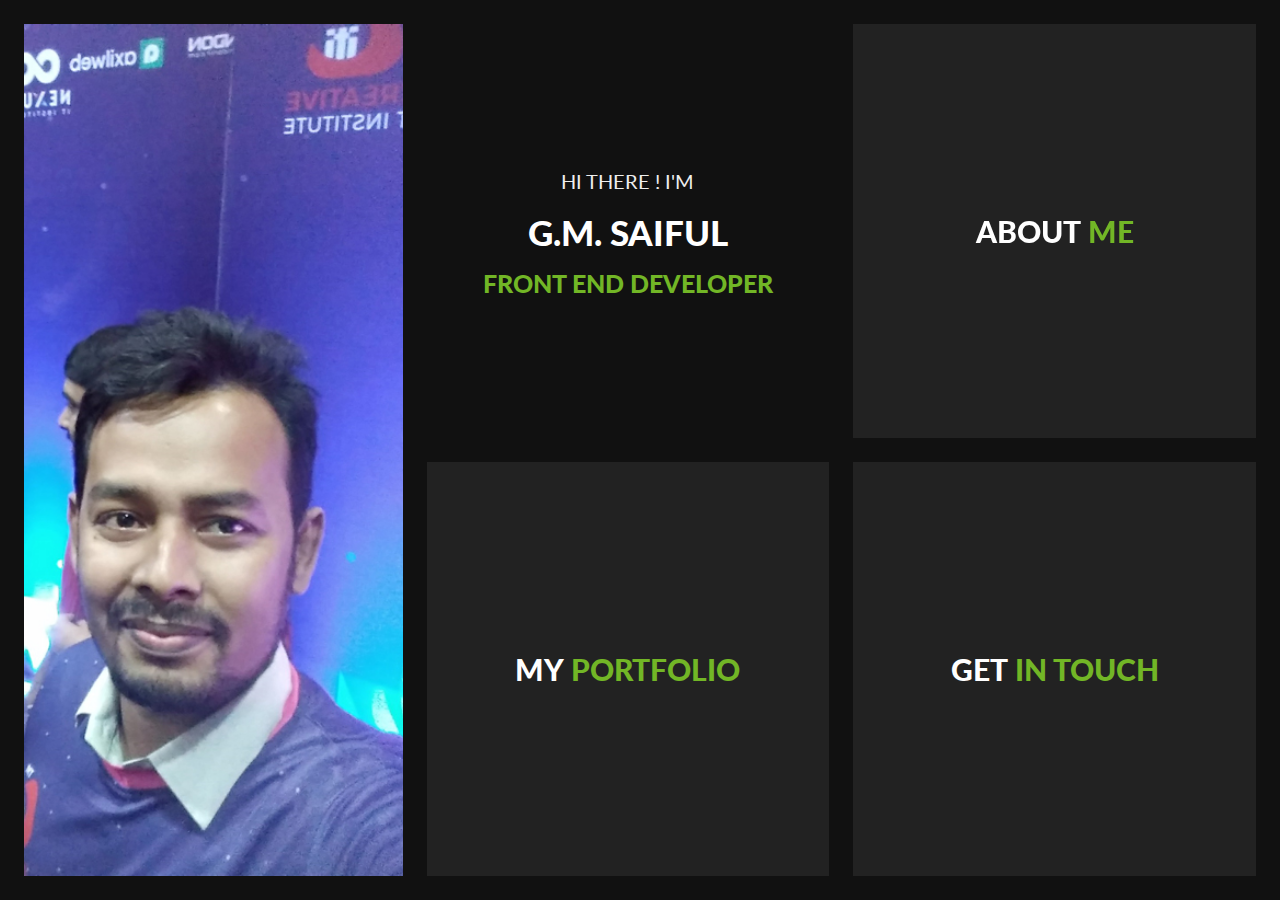
<file: index.html>
<!DOCTYPE html>
<html lang="en">


<head>
    <meta charset="utf-8" />
    <title>Personal Portfolio of G. M. Saiful</title>
    <meta name="viewport" content="width=device-width, initial-scale=1.0" />
    <link href="https://fonts.googleapis.com/css?family=Lato:400,700,900" rel="stylesheet">

    <!-- Template CSS Files -->
    <link rel="stylesheet" type="text/css" href="css/font-awesome.min.css" />
    <link rel="stylesheet" type="text/css" href="css/jquery.animatedheadline.css" />
    <link rel="stylesheet" type="text/css" href="css/materialize.min.css" />
    <link rel="stylesheet" type="text/css" href="css/style.css" />
    <link rel="stylesheet" type="text/css" title="green" href="css/skins/green.css" />

    <!-- Template JS Files -->
    <script src="js/modernizr.custom.js"></script>

</head>

<body class="dark">
    <!-- Preloader Start -->
    <div id="loader-wrapper">
        <div id="loader"></div>
        <div class="loader-section section-left"></div>
        <div class="loader-section section-right"></div>
    </div>
    <!-- Preloader Ends -->
    <!-- Wrapper Starts -->
    <div class="wrapper">
		<div class="main-picture men hide-on-med-and-down">
		</div>
        <div id="bl-main" class="bl-main">
            <!-- Top Left Section Starts -->
            <section class="topleft">
                <div class="bl-box row valign-wrapper">
                    <div class="row valign-wrapper mb-0">
                        <div class="title-heading">
                            <div class="selector uppercase" id="selector">
                                <h3 class="ah-headline p-none m-none">
                                    <span class="font-weight-400">Hi There ! I'm</span>
									<span class="my-name">G.M. Saiful</span>
                                    <span class="ah-words-wrapper">
										<b class="is-visible">Front End Developer</b>
										<!-- <b>UI & UX Designer</b> -->
										<!-- <b>blogger</b> -->
									</span>
                                </h3>
                            </div>
                        </div>
                    </div>
                </div>
            </section>
            <!-- Top Left Section Ends -->
            <!-- About Section Starts -->
            <section>
                <!-- About Title Starts -->
                <div class="bl-box valign-wrapper">
                    <div class="page-title center-align">
                        <h2 class="center-align">
                            <span data-hover="About">About </span>
                            <span data-hover="Me">Me</span>
                        </h2>
                    </div>
                </div>
                <!-- About Title Ends -->
                <!-- About Expanded Starts -->
                <div class="bl-content">
                    <!-- Main Heading Starts -->
                    <div class="container page-title custom-page-title">
                        <h2 class="center-align">
                            <span>About</span>
                            <span>Me</span>
                        </h2>
                    </div>
                    <!-- Main Heading Ends -->
                    <div class="container infos">
						<!-- Divider Starts -->
                        <div class="divider center-align">
                            <span class="outer-line"></span>
                            <span class="fa fa-vcard" aria-hidden="true"></span>
                            <span class="outer-line"></span>
                        </div>
						<!-- Divider Ends -->
						<!-- Personal Informations Starts -->
                        <div class="row">
							<!-- Picture Starts -->
                            <div class="col s12 m4 profile-picture show-on-medium-and-down section-padding">
								<img src="images/men.jpg" class="responsive-img my-picture" alt="My Photo">
                            </div>
							<!-- Picture Ends -->
                            <div class="col s12 m8 l12 xl12 personal-info section-padding">
                                <h6 class="uppercase"><i class="fa fa-user"></i> Personal Info</h6>
								<div class="col m12 l12 xl9 p-none">
									<p class="second-font">I'm a Freelance Frontend Developer based in Dhaka, Bangladesh,
									I have serious passion for UI effects, animations and creating intuitive, 
									with over a decade of experience.
									</p>
								</div>
                                <div class="col s12 m12 l6 p-none">
                                    <ul class="second-font list-1">
                                        <li><span class="font-weight-700">First Name: </span>Golam</li>
                                        <li><span class="font-weight-700">Last Name: </span>Mostafa</li>
                                        <li><span class="font-weight-700">Date of birth: </span>31 January 1989 </li>
                                        <li><span class="font-weight-700">Nationality: </span>Bangladeshi</li>
										<li><span class="font-weight-700">Freelance: </span>Available</li>
                                    </ul>
                                </div>
                                <div class="col s12 m12 l6 p-none">
                                    <ul class="second-font list-2">
                                        <li><span class="font-weight-700">Phone: </span>+880 1843 666660</li>
                                        <li><span class="font-weight-700">Address: </span>Dhaka, Bangladesh</li>
                                        <li><span class="font-weight-700">Email: </span>quixlab.com@gmail.com</li>
                                        <li><span class="font-weight-700">Spoken Langages: </span>English - Bangla</li>
										<li><span class="font-weight-700">Skype: </span>sporsho9</li>
                                    </ul>
                                </div>
                                <a href="./cv/cv.pdf" class="btn font-weight-700">
									Download Resume <i class="fa fa-file-pdf-o"></i>
								</a>
								<a href="./cv/index.html" class="btn btn-blog font-weight-700">
									Live Resume <i class="fa fa-globe"></i>
								</a>
                            </div>
                        </div>
						<!-- Personal Informations Ends -->
                    </div>
					<!-- Resume Starts -->
					<div class="resume-container">
                        <div class="container">
                            <div class="valign-wrapper row">
								<!-- Resume Menu Starts -->
                                <div class="resume-list col l4 section-padding">
                                    <div class="resume-list-item is-active" data-index="0" id="resume-list-item-0">
                                        <div class="resume-list-item-inner">
                                            <h6 class="resume-list-item-title uppercase"><i class="fa fa-briefcase"></i> Experience</h6>
                                        </div>
                                    </div>
                                    <div class="resume-list-item" data-index="1" id="resume-list-item-1">
                                        <div class="resume-list-item-inner">
                                            <h6 class="resume-list-item-title uppercase"><i class="fa fa-graduation-cap"></i> Education</h6>
                                        </div>
                                    </div>
                                    <div class="resume-list-item" data-index="2" id="resume-list-item-2">
                                        <div class="resume-list-item-inner">
                                            <h6 class="resume-list-item-title uppercase"><i class="fa fa-star"></i> Skills</h6>
                                        </div>
                                    </div>
                                </div>
								<!-- Resume Menu Ends -->
								<!-- Resume Content Starts -->
                                <div class="col s12 m12 l8 resume-cards-container section-padding">
                                    <div class="resume-cards">
										<!-- Experience Starts -->
                                        <div class="resume-card resume-card-0" data-index="0">
											<!-- Experience Header Title Starts -->
                                            <div class="resume-card-header">
                                                <div class="resume-card-name"><i class="fa fa-briefcase"></i> Experience</div>
                                            </div>
											<!-- Experience Header Title Ends -->
											<!-- Experience Content Starts -->
                                            <div class="resume-card-body experience">
                                                <div class="resume-card-body-container second-font">
													<!-- Single Experience Starts -->
                                                    <div class="resume-content">
														<h6 class="uppercase"><span>Frontend Deeloper - </span>Quixlab</h6>
														<span class="date"><i class="fa fa-calendar-o"></i> Dec 2017 - Present</span>
														<p>
                                                            - Team Leadership <br>
                                                            - Bootstrap Admin Dashboard Development  <br>
                                                            - PSD/Sketch/JPG to Pixel Perfect Responsive HTML <br>
                                                        </p>
                                                    </div>
													<!-- Single Experience Ends -->
                                                    <span class="separator"></span>
													<!-- Single Experience Starts -->
                                                    <div class="resume-content">
														<h6 class="uppercase"><span>Frontend Deeloper - </span>HTMLCooker</h6>
														<span class="date"><i class="fa fa-calendar-o"></i> Jan 2015 - Nov 2017</span>
														<p>I was leading front end development team in HTMLCooker. I was responsible for supervising development team, doing PSD/Sketch/JPG to Pixel Perfect Responsive HTML for Marketplace products.</p>
                                                    </div>
													<!-- Single Experience Ends -->
                                                    <span class="separator"></span>
													<!-- Single Experience Starts -->
                                                    <div class="resume-content">
														<h6 class="uppercase"><span>Junior Frontend Developer - </span>ThemezArt</h6>
														<span class="date"><i class="fa fa-calendar-o"></i> Mar 2014 - Dec 2015</span>
														<p>I was worked on a front end developer in ThemezArt. Mainly worked on template development for Marketplace.</p>
                                                    </div>
													<!-- Single Experience Ends -->
                                                </div>
                                            </div>
											<!-- Experience Content Starts -->
                                        </div>
										<!-- Experience Ends -->
										<!-- Education Starts -->
                                        <div class="resume-card resume-card-1" data-index="1">
											<!-- Education Header Title Starts -->
                                            <div class="resume-card-header">
                                                <div class="resume-card-name"><i class="fa fa-graduation-cap"></i> Education</div>
                                            </div>
											<!-- Education Header Title Starts -->
                                            <div class="resume-card-body education">
                                                <div class="resume-card-body-container second-font">
													<!-- Single Education Starts -->
                                                    <div class="resume-content">
														<h6 class="uppercase"><span>Certified Internet Webmaster - </span>New Horizon CLC</h6>
														<span class="date"><i class="fa fa-calendar-o"></i> JUL 2012 - Dec 2012</span>
														<p>I was learned Web design and development and gained skills are HTML, CSS, Javascript and Jquery Plugin Customization.</p>
                                                    </div>
													<!-- Single Education Ends -->
                                                    <span class="separator"></span>
													<!-- Single Education Starts -->
                                                    <div class="resume-content">
														<h6 class="uppercase"><span>Bachelor Degree - </span>International Islamic University Chittagong</h6>
														<span class="date"><i class="fa fa-calendar-o"></i> Oct 2008 - Mar 2013</span>
														<p>I am graduted and my major subject was Human Resource Management</p>
                                                    </div>
													<!-- Single Education Ends -->
                                                    <!-- <span class="separator"></span> -->
													<!-- Single Education Starts -->
                                                    <!-- <div class="resume-content">
														<h6 class="uppercase"><span>Bachelor Degree - </span>Berlin Higher Institute</h6>
														<span class="date"><i class="fa fa-calendar-o"></i> 2007 - 2011</span>
														<p>Lorem ipsum dolor sit amet, consectetur adipiscing elit. Phasellus pretium orci sit amet mi ullamcorper</p>
                                                    </div> -->
													<!-- Single Education Ends -->
                                                </div>
                                            </div>
                                        </div>
										<!-- Education Ends -->
										<!-- Skills Starts -->
                                        <div class="resume-card resume-card-2" data-index="2">
											<!-- Skills Header Title Starts -->
                                            <div class="resume-card-header">
                                                <div class="resume-card-name"><i class="fa fa-star"></i> Skills</div>
                                            </div>
											<!-- Skills Header Title Starts -->
                                            <div class="resume-card-body skills">
                                                <div class="resume-card-body-container second-font">
                                                    <div class="row">
														<!-- Skills Row Starts -->
                                                        <div class="col s6">
															<!-- Single Skills Starts -->
                                                            <div class="resume-content">
																<h6 class="uppercase">html</h6>
																<p>
                                                                    <i class="fa fa-star"></i> 
                                                                    <i class="fa fa-star"></i> 
                                                                    <i class="fa fa-star"></i> 
                                                                    <i class="fa fa-star"></i> 
                                                                    <i class="fa fa-star"></i>
                                                                </p>
                                                            </div>
															<!-- Single Skills Ends -->
															<!-- Single Skills Starts -->
                                                            <div class="resume-content">
                                                                <h6 class="uppercase">css</h6>
                                                                <p>
                                                                    <i class="fa fa-star"></i>
                                                                    <i class="fa fa-star"></i> 
                                                                    <i class="fa fa-star"></i> 
                                                                    <i class="fa fa-star"></i> 
                                                                    <i class="fa fa-star"></i>
                                                                </p>
                                                            </div>
                                                            <!-- Single Skills Ends -->
															<!-- Single Skills Starts -->
                                                            <div class="resume-content">
                                                                <h6 class="uppercase">SASS</h6>
                                                                <p>
                                                                    <i class="fa fa-star"></i>
                                                                    <i class="fa fa-star"></i> 
                                                                    <i class="fa fa-star"></i> 
                                                                    <i class="fa fa-star"></i>
                                                                    <i class="fa fa-star-half-empty"></i> 
                                                                </p>
                                                            </div>
                                                            <!-- Single Skills Ends -->
															<!-- Single Skills Starts -->
                                                            <div class="resume-content">
                                                                <h6 class="uppercase">jquery</h6>
                                                                <p>
                                                                    <i class="fa fa-star"></i>
                                                                    <i class="fa fa-star"></i> 
                                                                    <i class="fa fa-star"></i> 
                                                                    <i class="fa fa-star"></i> 
                                                                    <i class="fa fa-star-o"></i>
                                                                </p>
                                                            </div>
                                                            <!-- Single Skills Ends -->
															<!-- Single Skills Starts -->
                                                            <div class="resume-content">
																<h6 class="uppercase">javascript</h6>
																<p>
                                                                    <i class="fa fa-star"></i> 
                                                                    <i class="fa fa-star"></i> 
                                                                    <i class="fa fa-star"></i> 
                                                                    <i class="fa fa-star-o"></i>
                                                                    <i class="fa fa-star-o"></i>
                                                                </p>
                                                            </div>
															<!-- Single Skills Ends -->
															<!-- Single Skills Starts -->
                                                            <div class="resume-content">
																<h6 class="uppercase">Reactjs</h6>
                                                                <p>
                                                                    <i class="fa fa-star"></i>
                                                                    <i class="fa fa-star"></i> 
                                                                    <i class="fa fa-star"></i> 
                                                                    <i class="fa fa-star-o"></i> 
                                                                    <i class="fa fa-star-o"></i>
                                                                </p>
                                                            </div>
															<!-- Single Skills Ends -->
                                                        </div>
														<!-- Skills Row Ends -->
														<!-- Skills Row Starts -->
                                                        <div class="col s6">
                                                            <!-- Single Skills Starts -->
                                                            <div class="resume-content">
                                                                <h6 class="uppercase">Bootstrap</h6>
                                                                <p>
                                                                    <i class="fa fa-star"></i>
                                                                    <i class="fa fa-star"></i> 
                                                                    <i class="fa fa-star"></i> 
                                                                    <i class="fa fa-star"></i> 
                                                                    <i class="fa fa-star"></i>
                                                                </p>
                                                            </div>
                                                            <!-- Single Skills Ends -->
															<!-- Single Skills Starts -->
                                                            <div class="resume-content">
																<h6 class="uppercase">PostCSS</h6>
                                                                <p>
                                                                    <i class="fa fa-star"></i>
                                                                    <i class="fa fa-star"></i> 
                                                                    <i class="fa fa-star"></i> 
                                                                    <i class="fa fa-star"></i> 
                                                                    <i class="fa fa-star-half-empty"></i>
                                                                    </p>
                                                            </div>
															<!-- Single Skills Ends -->
															<!-- Single Skills Starts -->
                                                            <div class="resume-content">
																<h6 class="uppercase">WordPress</h6>
                                                                <p>
                                                                    <i class="fa fa-star"></i>
                                                                    <i class="fa fa-star"></i> 
                                                                    <i class="fa fa-star"></i> 
                                                                    <i class="fa fa-star-half-empty"></i> 
                                                                    <i class="fa fa-star-half-empty"></i> 
                                                                </p>
                                                            </div>
															<!-- Single Skills Ends -->
															<!-- Single Skills Starts -->
                                                            <div class="resume-content">
																<h6 class="uppercase">Git & Gulp & NPM</h6>
                                                                <p>
                                                                    <i class="fa fa-star"></i>
                                                                    <i class="fa fa-star"></i> 
                                                                    <i class="fa fa-star"></i> 
                                                                    <i class="fa fa-star"></i> 
                                                                    <i class="fa fa-star-o"></i>
                                                                </p>
                                                            </div>
															<!-- Single Skills Ends -->
															<!-- Single Skills Starts -->
                                                            <div class="resume-content">
																<h6 class="uppercase">Adobe Photoshop</h6>
                                                                <p>
                                                                    <i class="fa fa-star"></i>
                                                                    <i class="fa fa-star"></i> 
                                                                    <i class="fa fa-star"></i> 
                                                                    <i class="fa fa-star-o"></i>
                                                                    <i class="fa fa-star-o"></i>
                                                                </p>
                                                            </div>
															<!-- Single Skills Ends -->
															<!-- Single Skills Starts -->
                                                            <div class="resume-content">
																<h6 class="uppercase">UI & UX</h6>
                                                                <p>
                                                                    <i class="fa fa-star"></i>
                                                                    <i class="fa fa-star"></i> 
                                                                    <i class="fa fa-star"></i> 
                                                                    <i class="fa fa-star-o"></i>
                                                                    <i class="fa fa-star-o"></i>
                                                                </p>
                                                            </div>
															<!-- Single Skills Ends -->
                                                        </div>
														<!-- Skills Row Ends -->
                                                    </div>
                                                </div>
                                            </div>
                                        </div>
										<!-- Skills Ends -->
                                    </div>
                                </div>
								<!-- Resume Content Ends -->
                            </div>
                        </div>
                    </div>
					<!-- Resume Ends -->
					<!-- Fun Facts Starts -->
                    <div class="container badges">
                        <div class="row">
                            <!-- Fact Badge Item Starts -->
                            <div class="col s12 m4 l4 center-align">
                                <h3>
                                    <i class="fa fa-briefcase"></i>
									<span class="font-weight-900">6+</span>
                                </h3>
                                <h6 class="uppercase font-weight-700">Years Experience</h6>
                            </div>
                            <!-- Fact Badge Item Ends -->
                            <!-- Fact Badge Item Starts -->
                            <div class="col s12 m4 l4 center-align">
                                <h3>
                                    <i class="fa fa-handshake-o"></i>
									<span class="font-weight-900">300+</span>
                                </h3>
                                <h6 class="uppercase font-weight-700">Done Projects</h6>
                            </div>
                            <!-- Fact Badge Item Ends -->
                            <!-- Fact Badge Item Starts -->
                            <div class="col s12 m4 l4 center-align">
                                 <h3>
                                    <i class="fa fa-heart-o"></i>
									<span class="font-weight-900">1200+</span>
                                </h3>
                                <h6 class="uppercase font-weight-700">Happy customers</h6>
                            </div>
                            <!-- Fact Badge Item Ends -->
                        </div>
                    </div>
					<!-- Fun Facts Ends -->
                </div>
                <!-- End Expanded About -->
                <img alt="close" src="images/close-button.png" class="bl-icon-close" />
            </section>
            <!-- About Ends -->
            <!-- Portfolio Starts -->
            <section id="bl-work-section">
				<!-- Portfolio Title Starts -->
                <div class="bl-box valign-wrapper">
                    <div class="page-title center-align">
                        <h2 class="center-align">
                            <span data-hover="my">my </span>
                            <span data-hover="portfolio">portfolio</span>
                        </h2>
                    </div>
                </div>
				<!-- Portfolio Title Ends -->
                <!-- Portfolio Expanded Starts -->
                <div class="bl-content">
                    <!-- Main Heading Starts -->
                    <div class="container page-title center-align">
                        <h2 class="center-align">
                            <span data-hover="my">my </span>
                            <span data-hover="portfolio">portfolio</span>
                        </h2>
                    </div>
                    <!-- Main Heading Ends -->
                    <div class="container">
                        <!-- Divider Starts -->
                        <div class="divider center-align">
                            <span class="outer-line"></span>
                            <span class="fa fa-suitcase" aria-hidden="true"></span>
                            <span class="outer-line"></span>
                        </div>
                        <!-- Divider Ends -->
                        <div class="row center-align da-thumbs" id="bl-work-items">
                            <!-- Project Starts -->
                            <div class="col s12 m6 l6 xl4" data-panel="panel-1">
                                <a href="#">
									<img class="responsive-img" src="images/projects/project-1.jpg" alt="Project" />
									<div class="valign-wrapper"><span class="font-weight-700 uppercase">Gleek</span></div>
								</a>
                            </div>
                            <!-- Project Ends -->
                            <!-- Project Starts -->
                            <div class="col s12 m6 l6 xl4" data-panel="panel-2">
                                <a href="#">
									<img class="responsive-img" src="images/projects/project-2.jpg" alt="Project" />
									<div class="valign-wrapper"><span class="font-weight-700 uppercase">Matex</span></div>
								</a>
                            </div>
                            <!-- Project Ends -->
                            <!-- Project Starts -->
                            <div class="col s12 m6 l6 xl4" data-panel="panel-3">
                                <a href="#">
									<img class="responsive-img" src="images/projects/project-3.jpg" alt="Project" />
									<div class="valign-wrapper"><span class="font-weight-700 uppercase">Drora</span></div>
								</a>
                            </div>
                            <!-- Project Ends -->
                            <!-- Project Starts -->
                            <div class="col s12 m6 l6 xl4" data-panel="panel-4">
                                <a href="#">
									<img class="responsive-img" src="images/projects/project-4.jpg" alt="Project" />
									<div class="valign-wrapper"><span class="font-weight-700 uppercase">Arvid</span></div>
								</a>
                            </div>
                            <!-- Project Ends -->
                            <!-- Project Starts -->
                            <div class="col s12 m6 l6 xl4" data-panel="panel-5">
                                <a href="#">
									<img class="responsive-img" src="images/projects/project-5.jpg" alt="Project" />
									<div class="valign-wrapper"><span class="font-weight-700 uppercase">Corbin</span></div>
								</a>
                            </div>
                            <!-- Project Ends -->
                            <!-- Project Starts -->
                            <div class="col s12 m6 l6 xl4" data-panel="panel-6">
                                <a href="#">
									<img class="responsive-img" src="images/projects/project-6.jpg" alt="Project" />
									<div class="valign-wrapper"><span class="font-weight-700 uppercase">Dlab</span></div>
								</a>
                            </div>
                            <!-- Project Ends -->
                            <!-- Project Starts -->
                            <div class="col s12 m6 l6 xl4" data-panel="panel-7">
                                <a href="#">
									<img class="responsive-img" src="images/projects/project-7.jpg" alt="Project" />
									<div class="valign-wrapper"><span class="font-weight-700 uppercase">Webstrot</span></div>
								</a>
                            </div>
                            <!-- Project Ends -->
                            <!-- Project Starts -->
                            <div class="col s12 m6 l6 xl4" data-panel="panel-8">
                                <a href="#">
									<img class="responsive-img" src="images/projects/project-8.jpg" alt="Project" />
									<div class="valign-wrapper"><span class="font-weight-700 uppercase">Paito</span></div>
								</a>
                            </div>
                            <!-- Project Ends -->
							<!-- Project Starts -->
                            <div class="col s12 m6 l6 xl4" data-panel="panel-9">
                                <a href="#">
									<img class="responsive-img" src="images/projects/project-9.jpg" alt="Project" />
									<div class="valign-wrapper"><span class="font-weight-700 uppercase">Tyovent</span></div>
								</a>
                            </div>
                            <!-- Project Ends -->
							<!-- Project Starts -->
                            <div class="col s12 m6 l6 xl4" data-panel="panel-10">
                                <a href="#">
									<img class="responsive-img" src="images/projects/project-10.jpg" alt="Project" />
									<div class="valign-wrapper"><span class="font-weight-700 uppercase">ICO Dash</span></div>
								</a>
                            </div>
                            <!-- Project Ends -->
							<!-- Project Starts -->
                            <div class="col s12 m6 l6 xl4" data-panel="panel-11">
                                <a href="#">
									<img class="responsive-img" src="images/projects/project-11.jpg" alt="Project" />
									<div class="valign-wrapper"><span class="font-weight-700 uppercase">The Daily</span></div>
								</a>
                            </div>
                            <!-- Project Ends -->
							<!-- Project Starts -->
                            <div class="col s12 m6 l6 xl4" data-panel="panel-12">
                                <a href="#">
									<img class="responsive-img" src="images/projects/project-12.jpg" alt="Project" />
									<div class="valign-wrapper"><span class="font-weight-700 uppercase">Mid</span></div>
								</a>
                            </div>
                            <!-- Project Ends -->
							<!-- Project Starts -->
                            <div class="col s12 m6 l6 xl4" data-panel="panel-13">
                                <a href="#">
									<img class="responsive-img" src="images/projects/project-13.jpg" alt="Project" />
									<div class="valign-wrapper"><span class="font-weight-700 uppercase">Showcase</span></div>
								</a>
                            </div>
                            <!-- Project Ends -->
							<!-- Project Starts -->
                            <div class="col s12 m6 l6 xl4" data-panel="panel-14">
                                <a href="#">
									<img class="responsive-img" src="images/projects/project-14.jpg" alt="Project" />
									<div class="valign-wrapper"><span class="font-weight-700 uppercase">ULE</span></div>
								</a>
                            </div>
                            <!-- Project Ends -->
							<!-- Project Starts -->
                            <div class="col s12 m6 l6 xl4" data-panel="panel-15">
                                <a href="#">
									<img class="responsive-img" src="images/projects/project-15.jpg" alt="Project" />
									<div class="valign-wrapper"><span class="font-weight-700 uppercase">Shukria</span></div>
								</a>
                            </div>
                            <!-- Project Ends -->
							<!-- Project Starts -->
                            <div class="col s12 m6 l6 xl4" data-panel="panel-16">
                                <a href="#">
									<img class="responsive-img" src="images/projects/project-16.jpg" alt="Project" />
									<div class="valign-wrapper"><span class="font-weight-700 uppercase">Happy Store</span></div>
								</a>
                            </div>
                            <!-- Project Ends -->
							<!-- Project Starts -->
                            <div class="col s12 m6 l6 xl4" data-panel="panel-17">
                                <a href="#">
									<img class="responsive-img" src="images/projects/project-17.jpg" alt="Project" />
									<div class="valign-wrapper"><span class="font-weight-700 uppercase">Dremer</span></div>
								</a>
                            </div>
                            <!-- Project Ends -->
							<!-- Project Starts -->
                            <div class="col s12 m6 l6 xl4" data-panel="panel-18">
                                <a href="#">
									<img class="responsive-img" src="images/projects/project-18.jpg" alt="Project" />
									<div class="valign-wrapper"><span class="font-weight-700 uppercase">Heisenberg</span></div>
								</a>
                            </div>
                            <!-- Project Ends -->
							<!-- Project Starts -->
                            <div class="col s12 m6 l6 xl4" data-panel="panel-19">
                                <a href="#">
									<img class="responsive-img" src="images/projects/project-19.jpg" alt="Project" />
									<div class="valign-wrapper"><span class="font-weight-700 uppercase">Quixnav</span></div>
								</a>
                            </div>
                            <!-- Project Ends -->
							<!-- Project Starts -->
                            <div class="col s12 m6 l6 xl4" data-panel="panel-20">
                                <a href="#">
									<img class="responsive-img" src="images/projects/project-20.jpg" alt="Project" />
									<div class="valign-wrapper"><span class="font-weight-700 uppercase">Selio</span></div>
								</a>
                            </div>
                            <!-- Project Ends -->
							<!-- Project Starts -->
                            <div class="col s12 m6 l6 xl4" data-panel="panel-21">
                                <a href="#">
									<img class="responsive-img" src="images/projects/project-21.jpg" alt="Project" />
									<div class="valign-wrapper"><span class="font-weight-700 uppercase">Placer</span></div>
								</a>
                            </div>
                            <!-- Project Ends -->
							<!-- Project Starts -->
                            <div class="col s12 m6 l6 xl4" data-panel="panel-22">
                                <a href="#">
									<img class="responsive-img" src="images/projects/project-22.jpg" alt="Project" />
									<div class="valign-wrapper"><span class="font-weight-700 uppercase">Foodmin</span></div>
								</a>
                            </div>
                            <!-- Project Ends -->
							<!-- Project Starts -->
                            <div class="col s12 m6 l6 xl4" data-panel="panel-23">
                                <a href="#">
									<img class="responsive-img" src="images/projects/project-23.jpg" alt="Project" />
									<div class="valign-wrapper"><span class="font-weight-700 uppercase">Unix</span></div>
								</a>
                            </div>
                            <!-- Project Ends -->
							<!-- Project Starts -->
                            <div class="col s12 m6 l6 xl4" data-panel="panel-24">
                                <a href="#">
									<img class="responsive-img" src="images/projects/project-24.jpg" alt="Project" />
									<div class="valign-wrapper"><span class="font-weight-700 uppercase">Constructent</span></div>
								</a>
                            </div>
                            <!-- Project Ends -->
							<!-- Project Starts -->
                            <div class="col s12 m6 l6 xl4" data-panel="panel-25">
                                <a href="#">
									<img class="responsive-img" src="images/projects/project-25.jpg" alt="Project" />
									<div class="valign-wrapper"><span class="font-weight-700 uppercase">comosos</span></div>
								</a>
                            </div>
                            <!-- Project Ends -->
							<!-- Project Starts -->
                            <div class="col s12 m6 l6 xl4" data-panel="panel-26">
                                <a href="#">
									<img class="responsive-img" src="images/projects/project-26.jpg" alt="Project" />
									<div class="valign-wrapper"><span class="font-weight-700 uppercase">Baby Shop</span></div>
								</a>
                            </div>
                            <!-- Project Ends -->
							<!-- Project Starts -->
                            <div class="col s12 m6 l6 xl4" data-panel="panel-27">
                                <a href="#">
									<img class="responsive-img" src="images/projects/project-27.jpg" alt="Project" />
									<div class="valign-wrapper"><span class="font-weight-700 uppercase">Tshirt</span></div>
								</a>
                            </div>
                            <!-- Project Ends -->
                        </div>
                    </div>
                </div>
                <!-- Portfolio Expanded Ends -->
                <img alt="close" src="images/close-button.png" class="bl-icon-close" />
            </section>
            <!-- Portfolio Section Ends -->
            <!-- Contact Section Starts -->
            <section>
				<!-- Contact Title Starts -->
                <div class="bl-box valign-wrapper">
                    <div class="page-title center-align">
                        <h2 class="center-align">
                            <span data-hover="get">get </span>
                            <span data-hover="in touch">in touch</span>
                        </h2>
                    </div>
                </div>
				<!-- Contact Title Ends -->
                <!-- Expanded Contact Starts -->
                <div class="bl-content">
                    <!-- Main Heading Starts -->
                    <div class="container page-title center-align">
                        <h2 class="center-align">
                            <span data-hover="get">get </span>
                            <span data-hover="in touch">in touch</span>
                        </h2>
                    </div>
                    <!-- Main Heading Ends -->
                    <div class="container">
                        <!-- Divider Starts -->
                        <div class="divider center-align">
                            <span class="outer-line"></span>
                            <span class="fa fa-envelope-open" aria-hidden="true"></span>
                            <span class="outer-line"></span>
                        </div>
                        <!-- Divider Ends -->
                        <div class="row contact section-padding">
							<!-- Contact Infos Starts -->
                            <div class="col s12 m5 l5 xl4 leftside">
								<!-- Contacts Starts -->
                                <h6 class="font-weight-700 uppercase">Phone</h6>
                                <span class="font-weight-400 second-font"><i class="fa fa-phone"></i> +880 1843 666660</span>
								<h6 class="font-weight-700 uppercase">Email</h6>
								<span class="font-weight-400 second-font"><i class="fa fa-envelope"></i> quixlab.com@gmail.com</span>
								<h6 class="font-weight-700 uppercase">Skype</h6>
								<span class="font-weight-400 second-font"><i class="fa fa-skype"></i> sporsho9</span>
								<h6 class="font-weight-700 uppercase">Address</h6>
								<span class="font-weight-400 second-font"><i class="fa fa-home"></i>  Dhaka, Bangladesh</span><br>
								<!-- Contacts Ends -->
								<!-- Social Media Profiles Starts -->
                                <h6 class="font-weight-700 uppercase">Social Profiles</h6>
                                <div class="social">
                                    <ul class="list-inline social social-intro center-align p-none">
                                        <li class="facebook"><a href="https://www.facebook.com/qxlab"><i class="fa fa-facebook"></i></a></li>
                                        <li class="linkedin"><a href="https://www.linkedin.com/in/quixlab/"><i class="fa fa-linkedin"></i></a></li>
                                        <li class="twitter"><a href="https://twitter.com/quixlab"><i class="fa fa-twitter"></i></a></li>
                                        <li class="github"><a href="https://github.com/quixlab"><i class="fa fa-github"></i></a></li>
                                        <li class="stack-overflow"><a href="https://stackoverflow.com/story/quixlab"><i class="fa fa-stack-overflow"></i></a></li>
                                        <li class="dribbble"><a href="https://dribbble.com/quixlab"><i class="fa fa-dribbble"></i></a></li>
                                    </ul>
                                </div>
								<!-- Social Media Profiles Ends -->
                            </div>
							<!-- Contact Infos Ends -->
							<!-- Contact Form Starts -->
                            <div class="col s12 m7 l7 xl8 rightside">
								<h6 class="uppercase m-none font-weight-700">Feel free to drop me a line</h6>
								<div class="row">
									<p class="col s12 m12 l12 xl10 second-font">
										If you have any suggestion, project or even you want to say Hello.. please fill out the form below and I will reply you shortly.
									</p>
								</div>
                                <form class="contactform" method="post" action="http://slimhamdi.net/moscow/demos/php/process-form.php">
                                    <!-- Name Field Starts -->
                                    <div class="input-field second-font">
                                        <i class="fa fa-user prefix"></i>
                                        <input id="name" name="name" type="text" class="validate" required>
                                        <label class="font-weight-400" for="name">Your Name</label>
                                    </div>
                                    <!-- Name Field Ends -->
                                    <!-- Email Field Starts -->
                                    <div class="input-field second-font">
                                        <i class="fa fa-envelope prefix"></i>
                                        <input id="email" type="email" name="email" class="validate" required>
                                        <label for="email">Your Email</label>
                                    </div>
                                    <!-- Email Field Ends -->
                                    <!-- Comment Textarea Starts -->
                                    <div class="input-field second-font">
                                        <i class="fa fa-comments prefix"></i>
                                        <textarea id="comment" name="comment" class="materialize-textarea" required></textarea>
                                        <label for="comment">Your Comment</label>
                                    </div>
                                    <!-- Comment Textarea Ends -->
									<!-- Submit Form Button Starts -->
                                    <div class="col s12 m12 l9 xl8 submit-form">
                                        <button class="btn font-weight-700" type="submit" name="send">
											Send Message <i class="fa fa-send"></i>
										</button>
                                    </div>
                                    <!-- Submit Form Button Ends -->
                                    <div class="col s12 m12 l8 xl8 form-message">
                                        <span class="output_message center-align font-weight-700 uppercase"></span>
                                    </div>
                                </form>
                            </div>
                            <!-- Contact Form Ends -->
                        </div>
                    </div>
                </div>
                <!-- Expanded Contact Ends -->
                <img alt="close" src="images/close-button.png" class="bl-icon-close" />
            </section>
            <!-- Contact Section Ends -->
            <!-- Portfolio Panel Items Starts -->
            <div class="bl-panel-items" id="bl-panel-work-items">
				<!-- Project Starts -->
                <div data-panel="panel-1">
                    <div class="row">
                        <!-- Project Main Content Starts -->
                        <div class="col s12 l6 xl6 section-padding section-padding-right-none">
                            <img class="responsive-img" src="images/projects/project-1.jpg" alt="project" />
                        </div>
                        <!-- Project Main Content Ends -->
                        <!-- Project Details Starts -->
                        <div class="col s12 l6 xl6 section-padding">
                            <h3 class="font-weight-700 uppercase">Gleek</h3>
                            <ul class="project-details second-font">
                                <li><i class="fa fa-user"></i><span class="font-weight-700"> Client </span>: <span class="font-weight-400 uppercase">Digitalheaps</span></li>
                                <!-- <li><i class="fa fa-calendar-o"></i><span class="font-weight-700"> Start Date </span>: <span class="font-weight-400 uppercase">02/11/2017</span></li> -->
								<li><i class="fa fa-calendar-check-o"></i><span class="font-weight-700"> Release Date </span>: <span class="font-weight-400 uppercase">	24 November 2018 </span></li>
                                <li><i class="fa fa-cogs"></i> <span class="font-weight-700"> Used Technologies</span> : <span class="font-weight-400 uppercase">HTML5, CSS3, Bootstrap, SASS, Gulp, NPM, javascript, jquery, jquery plugins </span></li>
                            </ul>
                            <hr>
                            <a href="https://themeforest.net/item/gleek-bootstrap-4-admin-dashboard-template/22871009" class="waves-effect waves-light btn font-weight-700" target="_blank">Preview <i class="fa fa-external-link"></i></a>
                        </div>
                        <!-- Project Details Ends -->
                    </div>
                </div>
				<!-- Project Ends -->
				<!-- Project Starts -->
                <div data-panel="panel-2">
                    <div class="row">
                        <!-- Project Main Content Starts -->
                        <div class="col s12 l6 xl6 section-padding section-padding-right-none">
                            <img class="responsive-img" src="images/projects/project-2.jpg" alt="project" />
                        </div>
                        <!-- Project Main Content Ends -->
                        <!-- Project Details Starts -->
                        <div class="col s12 l6 xl6 section-padding">
                            <h3 class="font-weight-700 uppercase">Matex</h3>
                            <ul class="project-details second-font">
                                <li><i class="fa fa-user"></i><span class="font-weight-700"> Client </span>: <span class="font-weight-400 uppercase">CodePixar </span></li>
                                <!-- <li><i class="fa fa-calendar-o"></i><span class="font-weight-700"> Start Date </span>: <span class="font-weight-400 uppercase">02/11/2017</span></li> -->
								<li><i class="fa fa-calendar-check-o"></i><span class="font-weight-700"> Release Date </span>: <span class="font-weight-400 uppercase">21 February 2019</span></li>
                                <li><i class="fa fa-cogs"></i> <span class="font-weight-700"> Used Technologies</span> : <span class="font-weight-400 uppercase">HTML5, CSS3, Bootstrap, SASS, Gulp, NPM, javascript, jquery, jquery plugins</span></li>
                            </ul>
                            <hr>
                            <a href="https://themeforest.net/item/matex-admin-material-design-admin-dashboard-html5-template/23249094" class="waves-effect waves-light btn font-weight-700" target="_blank">Preview <i class="fa fa-external-link"></i></a>
                        </div>
                        <!-- Project Details Ends -->
                    </div>
                </div>
				<!-- Project Ends -->
				<!-- Project Starts -->
                <div data-panel="panel-3">
                    <div class="row">
                        <!-- Project Main Content Starts -->
                        <div class="col s12 l6 xl6 section-padding section-padding-right-none">
                            <img class="responsive-img" src="images/projects/project-3.jpg" alt="project" />
                        </div>
                        <!-- Project Main Content Ends -->
                        <!-- Project Details Starts -->
                        <div class="col s12 l6 xl6 section-padding">
                            <h3 class="font-weight-700 uppercase">Drora </h3>
                            <ul class="project-details second-font">
                                <li><i class="fa fa-user"></i><span class="font-weight-700"> Client </span>: <span class="font-weight-400 uppercase">QuixKit</span></li>
                                <!-- <li><i class="fa fa-calendar-o"></i><span class="font-weight-700"> Start Date </span>: <span class="font-weight-400 uppercase">02/11/2017</span></li> -->
								<li><i class="fa fa-calendar-check-o"></i><span class="font-weight-700"> Release Date </span>: <span class="font-weight-400 uppercase">26 January 2019</span></li>
                                <li><i class="fa fa-cogs"></i> <span class="font-weight-700"> Used Technologies</span> : <span class="font-weight-400 uppercase">HTML5, CSS3, Bootstrap, SASS, Gulp, NPM, javascript, jquery, jquery plugins</span></li>
                            </ul>
                            <hr>
                            <a href="https://themeforest.net/item/drora-bootstrap-restaurant-admin-dashboard-html-template/20016533?s_rank=4" class="waves-effect waves-light btn font-weight-700" target="_blank">Preview <i class="fa fa-external-link"></i></a>
                        </div>
                        <!-- Project Details Ends -->
                    </div>
                </div>
				<!-- Project Ends -->
				<!-- Project Starts -->
                <div data-panel="panel-4">
                    <div class="row">
                        <!-- Project Main Content Starts -->
                        <div class="col s12 l6 xl6 section-padding section-padding-right-none">
                            <img class="responsive-img" src="images/projects/project-4.jpg" alt="project" />
                        </div>
                        <!-- Project Main Content Ends -->
                        <!-- Project Details Starts -->
                        <div class="col s12 l6 xl6 section-padding">
                            <h3 class="font-weight-700 uppercase">Arvid</h3>
                            <ul class="project-details second-font">
                                <li><i class="fa fa-user"></i><span class="font-weight-700"> Client </span>: <span class="font-weight-400 uppercase">QuixKit</span></li>
                                <!-- <li><i class="fa fa-calendar-o"></i><span class="font-weight-700"> Start Date </span>: <span class="font-weight-400 uppercase">02/11/2017</span></li> -->
								<li><i class="fa fa-calendar-check-o"></i><span class="font-weight-700"> Release Date </span>: <span class="font-weight-400 uppercase">13 February 2019</span></li>
                                <li><i class="fa fa-cogs"></i> <span class="font-weight-700"> Used Technologies</span> : <span class="font-weight-400 uppercase">HTML5, CSS3, Bootstrap, SASS, Gulp, NPM, javascript, jquery, jquery plugins</span></li>
                            </ul>
                            <hr>
                            <a href="https://themeforest.net/item/arvid-bootstrap-cryptocurrency-admin-dashboard-html-template/23247105" class="waves-effect waves-light btn font-weight-700" target="_blank">Preview <i class="fa fa-external-link"></i></a>
                        </div>
                        <!-- Project Details Ends -->
                    </div>
                </div>
				<!-- Project Ends -->
				<!-- Project Starts -->
                <div data-panel="panel-5">
                    <div class="row">
                        <!-- Project Main Content Starts -->
                        <div class="col s12 l6 xl6 section-padding section-padding-right-none">
                            <img src="images/projects/project-5.jpg" alt="project" />
                        </div>
                        <!-- Project Main Content Ends -->
                        <!-- Project Details Starts -->
                        <div class="col s12 l6 xl6 section-padding">
                            <h3 class="font-weight-700 uppercase">Corbin </h3>
                            <ul class="project-details second-font">
                                <li><i class="fa fa-user"></i><span class="font-weight-700"> Client </span>: <span class="font-weight-400 uppercase">QuixKit</span></li>
                                <!-- <li><i class="fa fa-calendar-o"></i><span class="font-weight-700"> Start Date </span>: <span class="font-weight-400 uppercase">02/11/2017</span></li> -->
								<li><i class="fa fa-calendar-check-o"></i><span class="font-weight-700"> Release Date </span>: <span class="font-weight-400 uppercase">17 March 2019</span></li>
                                <li><i class="fa fa-cogs"></i> <span class="font-weight-700"> Used Technologies</span> : <span class="font-weight-400 uppercase">HTML5, CSS3, Bootstrap, SASS, Gulp, NPM, javascript, jquery, jquery plugins</span></li>
                            </ul>
                            <hr>
                            <a href="https://themeforest.net/item/corbin-simple-admin-dashboard/23467277" class="waves-effect waves-light btn font-weight-700" target="_blank">Preview <i class="fa fa-external-link"></i></a>
                        </div>
                        <!-- Project Details Ends -->
                    </div>
                </div>
				<!-- Project Ends -->
				<!-- Project Starts -->
                <div data-panel="panel-6">
                    <div class="row">
                        <!-- Project Main Content Starts -->
                        <div class="col s12 l6 xl6 section-padding section-padding-right-none">
                            <img src="images/projects/project-6.jpg" alt="project" />
                        </div>
                        <!-- Project Main Content Ends -->
                        <!-- Project Details Starts -->
                        <div class="col s12 l6 xl6 section-padding">
                            <h3 class="font-weight-700 uppercase">Dlab </h3>
                            <ul class="project-details second-font">
                                <li><i class="fa fa-user"></i><span class="font-weight-700"> Client </span>: <span class="font-weight-400 uppercase">QuixKit</span></li>
                                <!-- <li><i class="fa fa-calendar-o"></i><span class="font-weight-700"> Start Date </span>: <span class="font-weight-400 uppercase">02/11/2017</span></li> -->
								<li><i class="fa fa-calendar-check-o"></i><span class="font-weight-700"> Release Date </span>: <span class="font-weight-400 uppercase">4 July 2019</span></li>
                                <li><i class="fa fa-cogs"></i> <span class="font-weight-700"> Used Technologies</span> : <span class="font-weight-400 uppercase">HTML5, CSS3, Bootstrap, SASS, Gulp, NPM, javascript, jquery, jquery plugins</span></li>
                            </ul>
                            <hr>
                            <a href="https://themeforest.net/item/dlab-event-admin-dashboard/24052234" class="waves-effect waves-light btn font-weight-700" target="_blank">Preview <i class="fa fa-external-link"></i></a>
                        </div>
                        <!-- Project Details Ends -->
                    </div>
                </div>
				<!-- Project Ends -->
				<!-- Project Starts -->
                <div data-panel="panel-7">
                    <div class="row">
                        <!-- Project Main Content Starts -->
                        <div class="col s12 l6 xl6 section-padding section-padding-right-none">
                            <img src="images/projects/project-7.jpg" alt="project" />
                        </div>
                        <!-- Project Main Content Ends -->
                        <!-- Project Details Starts -->
                        <div class="col s12 l6 xl6 section-padding">
                            <h3 class="font-weight-700 uppercase">Webstrot </h3>
                            <ul class="project-details second-font">
                                <li><i class="fa fa-user"></i><span class="font-weight-700"> Client </span>: <span class="font-weight-400 uppercase">Webstrot </span></li>
                                <!-- <li><i class="fa fa-calendar-o"></i><span class="font-weight-700"> Start Date </span>: <span class="font-weight-400 uppercase">02/11/2017</span></li> -->
								<li><i class="fa fa-calendar-check-o"></i><span class="font-weight-700"> Release Date </span>: <span class="font-weight-400 uppercase">8 February 2018</span></li>
                                <li><i class="fa fa-cogs"></i> <span class="font-weight-700"> Used Technologies</span> : <span class="font-weight-400 uppercase">HTML5, CSS3, Bootstrap, SASS, Gulp, NPM, javascript, jquery, jquery plugins</span></li>
                            </ul>
                            <hr>
                            <a href="https://themeforest.net/item/webstrot-admin-panel-responsive-dashboard-template/21213042" class="waves-effect waves-light btn font-weight-700" target="_blank">Preview <i class="fa fa-external-link"></i></a>
                        </div>
                        <!-- Project Details Ends -->
                    </div>
                </div>
				<!-- Project Ends -->
				<!-- Project Starts -->
                <div data-panel="panel-8">
                    <div class="row">
                        <!-- Project Main Content Starts -->
                        <div class="col s12 l6 xl6 section-padding section-padding-right-none">
                            <img src="images/projects/project-8.jpg" alt="project" />
                        </div>
                        <!-- Project Main Content Ends -->
                        <!-- Project Details Starts -->
                        <div class="col s12 l6 xl6 section-padding">
                            <h3 class="font-weight-700 uppercase">Paito </h3>
                            <ul class="project-details second-font">
                                <li><i class="fa fa-user"></i><span class="font-weight-700"> Client </span>: <span class="font-weight-400 uppercase">Tortoiz</span></li>
                                <!-- <li><i class="fa fa-calendar-o"></i><span class="font-weight-700"> Start Date </span>: <span class="font-weight-400 uppercase">02/11/2017</span></li> -->
								<li><i class="fa fa-calendar-check-o"></i><span class="font-weight-700"> Release Date </span>: <span class="font-weight-400 uppercase">10 August 18</span></li>
                                <li><i class="fa fa-cogs"></i> <span class="font-weight-700"> Used Technologies</span> : <span class="font-weight-400 uppercase">HTML5, CSS3, Bootstrap, SASS, Gulp, NPM, javascript, jquery, jquery plugins</span></li>
                            </ul>
                            <hr>
                            <a href="https://themeforest.net/item/paito-cryptocurrency-dashboard-html-template/22420109" class="waves-effect waves-light btn font-weight-700" target="_blank">Preview <i class="fa fa-external-link"></i></a>
                        </div>
                        <!-- Project Details Ends -->
                    </div>
                </div>
				<!-- Project Ends -->
				<!-- Project Starts -->
                <div data-panel="panel-9">
                    <div class="row">
                        <!-- Project Main Content Starts -->
                        <div class="col s12 l6 xl6 section-padding section-padding-right-none">
                            <img src="images/projects/project-9.jpg" alt="project" />
                        </div>
                        <!-- Project Main Content Ends -->
                        <!-- Project Details Starts -->
                        <div class="col s12 l6 xl6 section-padding">
                            <h3 class="font-weight-700 uppercase">Tyovent </h3>
                            <ul class="project-details second-font">
                                <li><i class="fa fa-user"></i><span class="font-weight-700"> Client </span>: <span class="font-weight-400 uppercase">Tortoiz</span></li>
                                <!-- <li><i class="fa fa-calendar-o"></i><span class="font-weight-700"> Start Date </span>: <span class="font-weight-400 uppercase">02/11/2017</span></li> -->
								<li><i class="fa fa-calendar-check-o"></i><span class="font-weight-700"> Release Date </span>: <span class="font-weight-400 uppercase">	29 July 2018</span></li>
                                <li><i class="fa fa-cogs"></i> <span class="font-weight-700"> Used Technologies</span> : <span class="font-weight-400 uppercase">HTML5, CSS3, Bootstrap, SASS, Gulp, NPM, javascript, jquery, jquery plugins</span></li>
                            </ul>
                            <hr>
                            <a href="https://themeforest.net/item/tyovent-event-management-dashboard-html-template/22365816?s_rank=2" class="waves-effect waves-light btn font-weight-700" target="_blank">Preview <i class="fa fa-external-link"></i></a>
                        </div>
                        <!-- Project Details Ends -->
                    </div>
                </div>
				<!-- Project Ends -->
				<!-- Project Starts -->
                <div data-panel="panel-10">
                    <div class="row">
                        <!-- Project Main Content Starts -->
                        <div class="col s12 l6 xl6 section-padding section-padding-right-none">
                            <img src="images/projects/project-10.jpg" alt="project" />
                        </div>
                        <!-- Project Main Content Ends -->
                        <!-- Project Details Starts -->
                        <div class="col s12 l6 xl6 section-padding">
                            <h3 class="font-weight-700 uppercase">ICO Dash</h3>
                            <ul class="project-details second-font">
                                <li><i class="fa fa-user"></i><span class="font-weight-700"> Client </span>: <span class="font-weight-400 uppercase">htmlelite</span></li>
                                <!-- <li><i class="fa fa-calendar-o"></i><span class="font-weight-700"> Start Date </span>: <span class="font-weight-400 uppercase">02/11/2017</span></li> -->
								<li><i class="fa fa-calendar-check-o"></i><span class="font-weight-700"> Release Date </span>: <span class="font-weight-400 uppercase">27 September 2018</span></li>
                                <li><i class="fa fa-cogs"></i> <span class="font-weight-700"> Used Technologies</span> : <span class="font-weight-400 uppercase">HTML5, CSS3, Bootstrap, SASS, Gulp, NPM, javascript, jquery, jquery plugins</span></li>
                            </ul>
                            <hr>
                            <a href="https://themeforest.net/item/ameen-bootstrap-admin-dashboard-html-template/21869392" class="waves-effect waves-light btn font-weight-700" target="_blank">Preview <i class="fa fa-external-link"></i></a>
                        </div>
                        <!-- Project Details Ends -->
                    </div>
                </div>
				<!-- Project Ends -->
				<!-- Project Starts -->
                <div data-panel="panel-11">
                    <div class="row">
                        <!-- Project Main Content Starts -->
                        <div class="col s12 l6 xl6 section-padding section-padding-right-none">
                            <img src="images/projects/project-11.jpg" alt="project" />
                        </div>
                        <!-- Project Main Content Ends -->
                        <!-- Project Details Starts -->
                        <div class="col s12 l6 xl6 section-padding">
                            <h3 class="font-weight-700 uppercase">The Daily</h3>
                            <ul class="project-details second-font">
                                <li><i class="fa fa-user"></i><span class="font-weight-700"> Client </span>: <span class="font-weight-400 uppercase">webstrot</span></li>
                                <!-- <li><i class="fa fa-calendar-o"></i><span class="font-weight-700"> Start Date </span>: <span class="font-weight-400 uppercase">02/11/2017</span></li> -->
								<li><i class="fa fa-calendar-check-o"></i><span class="font-weight-700"> Release Date </span>: <span class="font-weight-400 uppercase">28 May 2019</span></li>
                                <li><i class="fa fa-cogs"></i> <span class="font-weight-700"> Used Technologies</span> : <span class="font-weight-400 uppercase">HTML5, CSS3, Bootstrap, SASS, Gulp, NPM, javascript, jquery, jquery plugins</span></li>
                            </ul>
                            <hr>
                            <a href="https://themeforest.net/item/the-daily-news-html-template/20069376?s_rank=3" class="waves-effect waves-light btn font-weight-700" target="_blank">Preview <i class="fa fa-external-link"></i></a>
                        </div>
                        <!-- Project Details Ends -->
                    </div>
                </div>
				<!-- Project Ends -->
				<!-- Project Starts -->
                <div data-panel="panel-12">
                    <div class="row">
                        <!-- Project Main Content Starts -->
                        <div class="col s12 l6 xl6 section-padding section-padding-right-none">
                            <img src="images/projects/project-12.jpg" alt="project" />
                        </div>
                        <!-- Project Main Content Ends -->
                        <!-- Project Details Starts -->
                        <div class="col s12 l6 xl6 section-padding">
                            <h3 class="font-weight-700 uppercase">Mid </h3>
                            <ul class="project-details second-font">
                                <li><i class="fa fa-user"></i><span class="font-weight-700"> Client </span>: <span class="font-weight-400 uppercase">webstrot</span></li>
                                <!-- <li><i class="fa fa-calendar-o"></i><span class="font-weight-700"> Start Date </span>: <span class="font-weight-400 uppercase">02/11/2017</span></li> -->
								<li><i class="fa fa-calendar-check-o"></i><span class="font-weight-700"> Release Date </span>: <span class="font-weight-400 uppercase">	1 January 2019</span></li>
                                <li><i class="fa fa-cogs"></i> <span class="font-weight-700"> Used Technologies</span> : <span class="font-weight-400 uppercase">HTML5, CSS3, Bootstrap, SASS, Gulp, NPM, javascript, jquery, jquery plugins</span></li>
                            </ul>
                            <hr>
                            <a href="https://themeforest.net/item/mid-creative-dashboard-template/23070822" class="waves-effect waves-light btn font-weight-700" target="_blank">Preview <i class="fa fa-external-link"></i></a>
                        </div>
                        <!-- Project Details Ends -->
                    </div>
                </div>
				<!-- Project Ends -->
				<!-- Project Starts -->
                <div data-panel="panel-13">
                    <div class="row">
                        <!-- Project Main Content Starts -->
                        <div class="col s12 l6 xl6 section-padding section-padding-right-none">
                            <img src="images/projects/project-13.jpg" alt="project" />
                        </div>
                        <!-- Project Main Content Ends -->
                        <!-- Project Details Starts -->
                        <div class="col s12 l6 xl6 section-padding">
                            <h3 class="font-weight-700 uppercase">Showcase </h3>
                            <ul class="project-details second-font">
                                <li><i class="fa fa-user"></i><span class="font-weight-700"> Client </span>: <span class="font-weight-400 uppercase">zebratheme</span></li>
                                <!-- <li><i class="fa fa-calendar-o"></i><span class="font-weight-700"> Start Date </span>: <span class="font-weight-400 uppercase">02/11/2017</span></li> -->
								<li><i class="fa fa-calendar-check-o"></i><span class="font-weight-700"> Release Date </span>: <span class="font-weight-400 uppercase">	30 August 2017</span></li>
                                <li><i class="fa fa-cogs"></i> <span class="font-weight-700"> Used Technologies</span> : <span class="font-weight-400 uppercase">HTML5, CSS3, Bootstrap, SASS, Gulp, NPM, javascript, jquery, jquery plugins</span></li>
                            </ul>
                            <hr>
                            <a href="https://themeforest.net/item/one-elegant-portfolio-html-template/14402089?s_rank=4" class="waves-effect waves-light btn font-weight-700" target="_blank">Preview <i class="fa fa-external-link"></i></a>
                        </div>
                        <!-- Project Details Ends -->
                    </div>
                </div>
				<!-- Project Ends -->
				<!-- Project Starts -->
                <div data-panel="panel-14">
                    <div class="row">
                        <!-- Project Main Content Starts -->
                        <div class="col s12 l6 xl6 section-padding section-padding-right-none">
                            <img src="images/projects/project-14.jpg" alt="project" />
                        </div>
                        <!-- Project Main Content Ends -->
                        <!-- Project Details Starts -->
                        <div class="col s12 l6 xl6 section-padding">
                            <h3 class="font-weight-700 uppercase">Ule </h3>
                            <ul class="project-details second-font">
                                <li><i class="fa fa-user"></i><span class="font-weight-700"> Client </span>: <span class="font-weight-400 uppercase">merkulove</span></li>
                                <!-- <li><i class="fa fa-calendar-o"></i><span class="font-weight-700"> Start Date </span>: <span class="font-weight-400 uppercase">02/11/2017</span></li> -->
								<li><i class="fa fa-calendar-check-o"></i><span class="font-weight-700"> Release Date </span>: <span class="font-weight-400 uppercase">	28 June 2019</span></li>
                                <li><i class="fa fa-cogs"></i> <span class="font-weight-700"> Used Technologies</span> : <span class="font-weight-400 uppercase">HTML5, CSS3, Bootstrap, SASS, Gulp, NPM, javascript, jquery, jquery plugins</span></li>
                            </ul>
                            <hr>
                            <a href="https://themeforest.net/item/ule-dashboard-template-for-bootstrap/23993309" class="waves-effect waves-light btn font-weight-700" target="_blank">Preview <i class="fa fa-external-link"></i></a>
                        </div>
                        <!-- Project Details Ends -->
                    </div>
                </div>
				<!-- Project Ends -->
				<!-- Project Starts -->
                <div data-panel="panel-15">
                    <div class="row">
                        <!-- Project Main Content Starts -->
                        <div class="col s12 l6 xl6 section-padding section-padding-right-none">
                            <img src="images/projects/project-15.jpg" alt="project" />
                        </div>
                        <!-- Project Main Content Ends -->
                        <!-- Project Details Starts -->
                        <div class="col s12 l6 xl6 section-padding">
                            <h3 class="font-weight-700 uppercase">Shukria </h3>
                            <ul class="project-details second-font">
                                <li><i class="fa fa-user"></i><span class="font-weight-700"> Client </span>: <span class="font-weight-400 uppercase">Quixlab</span></li>
                                <!-- <li><i class="fa fa-calendar-o"></i><span class="font-weight-700"> Start Date </span>: <span class="font-weight-400 uppercase">02/11/2017</span></li> -->
								<li><i class="fa fa-calendar-check-o"></i><span class="font-weight-700"> Release Date </span>: <span class="font-weight-400 uppercase">	22 May 2019</span></li>
                                <li><i class="fa fa-cogs"></i> <span class="font-weight-700"> Used Technologies</span> : <span class="font-weight-400 uppercase">HTML5, CSS3, Bootstrap, SASS, Gulp, NPM, javascript, jquery, jquery plugins</span></li>
                            </ul>
                            <hr>
                            <a href="https://themeforest.net/item/shukria-bootstrap-multipurpose-admin-dashboard/23776006" class="waves-effect waves-light btn font-weight-700" target="_blank">Preview <i class="fa fa-external-link"></i></a>
                        </div>
                        <!-- Project Details Ends -->
                    </div>
                </div>
				<!-- Project Ends -->
				<!-- Project Starts -->
                <div data-panel="panel-16">
                    <div class="row">
                        <!-- Project Main Content Starts -->
                        <div class="col s12 l6 xl6 section-padding section-padding-right-none">
                            <img src="images/projects/project-16.jpg" alt="project" />
                        </div>
                        <!-- Project Main Content Ends -->
                        <!-- Project Details Starts -->
                        <div class="col s12 l6 xl6 section-padding">
                            <h3 class="font-weight-700 uppercase">HappyStore </h3>
                            <ul class="project-details second-font">
                                <li><i class="fa fa-user"></i><span class="font-weight-700"> Client </span>: <span class="font-weight-400 uppercase">varunsridharan</span></li>
                                <!-- <li><i class="fa fa-calendar-o"></i><span class="font-weight-700"> Start Date </span>: <span class="font-weight-400 uppercase">02/11/2017</span></li> -->
								<li><i class="fa fa-calendar-check-o"></i><span class="font-weight-700"> Release Date </span>: <span class="font-weight-400 uppercase">26 January 2018</span></li>
                                <li><i class="fa fa-cogs"></i> <span class="font-weight-700"> Used Technologies</span> : <span class="font-weight-400 uppercase">HTML5, CSS3, Bootstrap, SASS, Gulp, NPM, javascript, jquery, jquery plugins</span></li>
                            </ul>
                            <hr>
                            <a href="https://themeforest.net/item/happystore-simple-ecommerce-html-template/20568189" class="waves-effect waves-light btn font-weight-700" target="_blank">Preview <i class="fa fa-external-link"></i></a>
                        </div>
                        <!-- Project Details Ends -->
                    </div>
                </div>
				<!-- Project Ends -->
				<!-- Project Starts -->
                <div data-panel="panel-17">
                    <div class="row">
                        <!-- Project Main Content Starts -->
                        <div class="col s12 l6 xl6 section-padding section-padding-right-none">
                            <img src="images/projects/project-17.jpg" alt="project" />
                        </div>
                        <!-- Project Main Content Ends -->
                        <!-- Project Details Starts -->
                        <div class="col s12 l6 xl6 section-padding">
                            <h3 class="font-weight-700 uppercase">Dreamer </h3>
                            <ul class="project-details second-font">
                                <li><i class="fa fa-user"></i><span class="font-weight-700"> Client </span>: <span class="font-weight-400 uppercase">VicTheme</span></li>
                                <!-- <li><i class="fa fa-calendar-o"></i><span class="font-weight-700"> Start Date </span>: <span class="font-weight-400 uppercase">02/11/2017</span></li> -->
								<li><i class="fa fa-calendar-check-o"></i><span class="font-weight-700"> Release Date </span>: <span class="font-weight-400 uppercase">21 April 17</span></li>
                                <li><i class="fa fa-cogs"></i> <span class="font-weight-700"> Used Technologies</span> : <span class="font-weight-400 uppercase">HTML5, CSS3, Bootstrap, SASS, Gulp, NPM, javascript, jquery, jquery plugins</span></li>
                            </ul>
                            <hr>
                            <a href="https://themeforest.net/item/dreamer-freelance-property-agent-html-template/19388784" class="waves-effect waves-light btn font-weight-700" target="_blank">Preview <i class="fa fa-external-link"></i></a>
                        </div>
                        <!-- Project Details Ends -->
                    </div>
                </div>
				<!-- Project Ends -->
				<!-- Project Starts -->
                <div data-panel="panel-18">
                    <div class="row">
                        <!-- Project Main Content Starts -->
                        <div class="col s12 l6 xl6 section-padding section-padding-right-none">
                            <img src="images/projects/project-18.jpg" alt="project" />
                        </div>
                        <!-- Project Main Content Ends -->
                        <!-- Project Details Starts -->
                        <div class="col s12 l6 xl6 section-padding">
                            <h3 class="font-weight-700 uppercase">Heisennberg </h3>
                            <ul class="project-details second-font">
                                <li><i class="fa fa-user"></i><span class="font-weight-700"> Client </span>: <span class="font-weight-400 uppercase">VicTheme</span></li>
                                <!-- <li><i class="fa fa-calendar-o"></i><span class="font-weight-700"> Start Date </span>: <span class="font-weight-400 uppercase">02/11/2017</span></li> -->
								<li><i class="fa fa-calendar-check-o"></i><span class="font-weight-700"> Release Date </span>: <span class="font-weight-400 uppercase">	10 May 2016</span></li>
                                <li><i class="fa fa-cogs"></i> <span class="font-weight-700"> Used Technologies</span> : <span class="font-weight-400 uppercase">HTML5, CSS3, Bootstrap, SASS, Gulp, NPM, javascript, jquery, jquery plugins</span></li>
                            </ul>
                            <hr>
                            <a href="https://themeforest.net/item/heisennberg-creative-responsive-html-template/15794950?s_rank=3" class="waves-effect waves-light btn font-weight-700" target="_blank">Preview <i class="fa fa-external-link"></i></a>
                        </div>
                        <!-- Project Details Ends -->
                    </div>
                </div>
				<!-- Project Ends -->
				<!-- Project Starts -->
                <div data-panel="panel-19">
                    <div class="row">
                        <!-- Project Main Content Starts -->
                        <div class="col s12 l6 xl6 section-padding section-padding-right-none">
                            <img src="images/projects/project-19.jpg" alt="project" />
                        </div>
                        <!-- Project Main Content Ends -->
                        <!-- Project Details Starts -->
                        <div class="col s12 l6 xl6 section-padding">
                            <h3 class="font-weight-700 uppercase">QuixNav </h3>
                            <ul class="project-details second-font">
                                <li><i class="fa fa-user"></i><span class="font-weight-700"> Client </span>: <span class="font-weight-400 uppercase">Quixlab</span></li>
                                <!-- <li><i class="fa fa-calendar-o"></i><span class="font-weight-700"> Start Date </span>: <span class="font-weight-400 uppercase">02/11/2017</span></li> -->
								<li><i class="fa fa-calendar-check-o"></i><span class="font-weight-700"> Release Date </span>: <span class="font-weight-400 uppercase">8 February 2019</span></li>
                                <li><i class="fa fa-cogs"></i> <span class="font-weight-700"> Used Technologies</span> : <span class="font-weight-400 uppercase">HTML5, CSS3, Bootstrap, SASS, Gulp, NPM, javascript, jquery, jquery plugins</span></li>
                            </ul>
                            <hr>
                            <a href="https://codecanyon.net/item/quixnav-bootstrap-admin-dashboard-navigation/23267215" class="waves-effect waves-light btn font-weight-700" target="_blank">Preview <i class="fa fa-external-link"></i></a>
                        </div>
                        <!-- Project Details Ends -->
                    </div>
                </div>
				<!-- Project Ends -->
				<!-- Project Starts -->
                <div data-panel="panel-20">
                    <div class="row">
                        <!-- Project Main Content Starts -->
                        <div class="col s12 l6 xl6 section-padding section-padding-right-none">
                            <img src="images/projects/project-20.jpg" alt="project" />
                        </div>
                        <!-- Project Main Content Ends -->
                        <!-- Project Details Starts -->
                        <div class="col s12 l6 xl6 section-padding">
                            <h3 class="font-weight-700 uppercase">Selio </h3>
                            <ul class="project-details second-font">
                                <li><i class="fa fa-user"></i><span class="font-weight-700"> Client </span>: <span class="font-weight-400 uppercase">sanljiljan</span></li>
                                <!-- <li><i class="fa fa-calendar-o"></i><span class="font-weight-700"> Start Date </span>: <span class="font-weight-400 uppercase">02/11/2017</span></li> -->
								<li><i class="fa fa-calendar-check-o"></i><span class="font-weight-700"> Release Date </span>: <span class="font-weight-400 uppercase">13 November 2018</span></li>
                                <li><i class="fa fa-cogs"></i> <span class="font-weight-700"> Used Technologies</span> : <span class="font-weight-400 uppercase">HTML5, CSS3, Bootstrap, SASS, Gulp, NPM, javascript, jquery, jquery plugins</span></li>
                            </ul>
                            <hr>
                            <a href="https://themeforest.net/item/selio-real-estate-html-theme/22825068" class="waves-effect waves-light btn font-weight-700" target="_blank">Preview <i class="fa fa-external-link"></i></a>
                        </div>
                        <!-- Project Details Ends -->
                    </div>
                </div>
				<!-- Project Ends -->
				<!-- Project Starts -->
                <div data-panel="panel-21">
                    <div class="row">
                        <!-- Project Main Content Starts -->
                        <div class="col s12 l6 xl6 section-padding section-padding-right-none">
                            <img src="images/projects/project-21.jpg" alt="project" />
                        </div>
                        <!-- Project Main Content Ends -->
                        <!-- Project Details Starts -->
                        <div class="col s12 l6 xl6 section-padding">
                            <h3 class="font-weight-700 uppercase">Plac </h3>
                            <ul class="project-details second-font">
                                <li><i class="fa fa-user"></i><span class="font-weight-700"> Client </span>: <span class="font-weight-400 uppercase">Jewel_Theme</span></li>
                                <!-- <li><i class="fa fa-calendar-o"></i><span class="font-weight-700"> Start Date </span>: <span class="font-weight-400 uppercase">02/11/2017</span></li> -->
								<li><i class="fa fa-calendar-check-o"></i><span class="font-weight-700"> Release Date </span>: <span class="font-weight-400 uppercase">	1 October 2018</span></li>
                                <li><i class="fa fa-cogs"></i> <span class="font-weight-700"> Used Technologies</span> : <span class="font-weight-400 uppercase">HTML5, CSS3, Bootstrap, SASS, Gulp, NPM, javascript, jquery, jquery plugins</span></li>
                            </ul>
                            <hr>
                            <a href="https://themeforest.net/item/plac-geolocation-directory-listing-template/22613733" class="waves-effect waves-light btn font-weight-700" target="_blank">Preview <i class="fa fa-external-link"></i></a>
                        </div>
                        <!-- Project Details Ends -->
                    </div>
                </div>
				<!-- Project Ends -->
				<!-- Project Starts -->
                <div data-panel="panel-22">
                    <div class="row">
                        <!-- Project Main Content Starts -->
                        <div class="col s12 l6 xl6 section-padding section-padding-right-none">
                            <img src="images/projects/project-22.jpg" alt="project" />
                        </div>
                        <!-- Project Main Content Ends -->
                        <!-- Project Details Starts -->
                        <div class="col s12 l6 xl6 section-padding">
                            <h3 class="font-weight-700 uppercase">Foodmin </h3>
                            <ul class="project-details second-font">
                                <li><i class="fa fa-user"></i><span class="font-weight-700"> Client </span>: <span class="font-weight-400 uppercase">zebratheme</span></li>
                                <!-- <li><i class="fa fa-calendar-o"></i><span class="font-weight-700"> Start Date </span>: <span class="font-weight-400 uppercase">02/11/2017</span></li> -->
								<li><i class="fa fa-calendar-check-o"></i><span class="font-weight-700"> Release Date </span>: <span class="font-weight-400 uppercase">21 March 2017</span></li>
                                <li><i class="fa fa-cogs"></i> <span class="font-weight-700"> Used Technologies</span> : <span class="font-weight-400 uppercase">HTML5, CSS3, Bootstrap, SASS, Gulp, NPM, javascript, jquery, jquery plugins</span></li>
                            </ul>
                            <hr>
                            <a href="https://themeforest.net/item/foodmin-restaurant-admin-dashboard/19567692?s_rank=5" class="waves-effect waves-light btn font-weight-700" target="_blank">Preview <i class="fa fa-external-link"></i></a>
                        </div>
                        <!-- Project Details Ends -->
                    </div>
                </div>
				<!-- Project Ends -->
				<!-- Project Starts -->
                <div data-panel="panel-23">
                    <div class="row">
                        <!-- Project Main Content Starts -->
                        <div class="col s12 l6 xl6 section-padding section-padding-right-none">
                            <img src="images/projects/project-23.jpg" alt="project" />
                        </div>
                        <!-- Project Main Content Ends -->
                        <!-- Project Details Starts -->
                        <div class="col s12 l6 xl6 section-padding">
                            <h3 class="font-weight-700 uppercase">Unix</h3>
                            <ul class="project-details second-font">
                                <li><i class="fa fa-user"></i><span class="font-weight-700"> Client </span>: <span class="font-weight-400 uppercase">zebratheme</span></li>
                                <!-- <li><i class="fa fa-calendar-o"></i><span class="font-weight-700"> Start Date </span>: <span class="font-weight-400 uppercase">02/11/2017</span></li> -->
								<li><i class="fa fa-calendar-check-o"></i><span class="font-weight-700"> Release Date </span>: <span class="font-weight-400 uppercase">7 February 2017</span></li>
                                <li><i class="fa fa-cogs"></i> <span class="font-weight-700"> Used Technologies</span> : <span class="font-weight-400 uppercase">HTML5, CSS3, Bootstrap, SASS, Gulp, NPM, javascript, jquery, jquery plugins</span></li>
                            </ul>
                            <hr>
                            <a href="https://themeforest.net/item/unix-bootstrap-admin-kit/19344909?s_rank=6" class="waves-effect waves-light btn font-weight-700" target="_blank">Preview <i class="fa fa-external-link"></i></a>
                        </div>
                        <!-- Project Details Ends -->
                    </div>
                </div>
				<!-- Project Ends -->
				<!-- Project Starts -->
                <div data-panel="panel-24">
                    <div class="row">
                        <!-- Project Main Content Starts -->
                        <div class="col s12 l6 xl6 section-padding section-padding-right-none">
                            <img src="images/projects/project-24.jpg" alt="project" />
                        </div>
                        <!-- Project Main Content Ends -->
                        <!-- Project Details Starts -->
                        <div class="col s12 l6 xl6 section-padding">
                            <h3 class="font-weight-700 uppercase">Constructent </h3>
                            <ul class="project-details second-font">
                                <li><i class="fa fa-user"></i><span class="font-weight-700"> Client </span>: <span class="font-weight-400 uppercase">zebratheme</span></li>
                                <!-- <li><i class="fa fa-calendar-o"></i><span class="font-weight-700"> Start Date </span>: <span class="font-weight-400 uppercase">02/11/2017</span></li> -->
								<li><i class="fa fa-calendar-check-o"></i><span class="font-weight-700"> Release Date </span>: <span class="font-weight-400 uppercase">	3 November 2015</span></li>
                                <li><i class="fa fa-cogs"></i> <span class="font-weight-700"> Used Technologies</span> : <span class="font-weight-400 uppercase">HTML5, CSS3, Bootstrap, SASS, Gulp, NPM, javascript, jquery, jquery plugins</span></li>
                            </ul>
                            <hr>
                            <a href="https://themeforest.net/item/constructent-responsive-construction-html-template/13404609?s_rank=7" class="waves-effect waves-light btn font-weight-700" target="_blank">Preview <i class="fa fa-external-link"></i></a>
                        </div>
                        <!-- Project Details Ends -->
                    </div>
                </div>
				<!-- Project Ends -->
				<!-- Project Starts -->
                <div data-panel="panel-25">
                    <div class="row">
                        <!-- Project Main Content Starts -->
                        <div class="col s12 l6 xl6 section-padding section-padding-right-none">
                            <img src="images/projects/project-25.jpg" alt="project" />
                        </div>
                        <!-- Project Main Content Ends -->
                        <!-- Project Details Starts -->
                        <div class="col s12 l6 xl6 section-padding">
                            <h3 class="font-weight-700 uppercase">Comosos </h3>
                            <ul class="project-details second-font">
                                <li><i class="fa fa-user"></i><span class="font-weight-700"> Client </span>: <span class="font-weight-400 uppercase">zebratheme</span></li>
                                <!-- <li><i class="fa fa-calendar-o"></i><span class="font-weight-700"> Start Date </span>: <span class="font-weight-400 uppercase">02/11/2017</span></li> -->
								<li><i class="fa fa-calendar-check-o"></i><span class="font-weight-700"> Release Date </span>: <span class="font-weight-400 uppercase">19 September 2015</span></li>
                                <li><i class="fa fa-cogs"></i> <span class="font-weight-700"> Used Technologies</span> : <span class="font-weight-400 uppercase">HTML5, CSS3, Bootstrap, SASS, Gulp, NPM, javascript, jquery, jquery plugins</span></li>
                            </ul>
                            <hr>
                            <a href="https://themeforest.net/item/everything-store-multipurpose-responsive-html-ecommerce-template/12850993?s_rank=8" class="waves-effect waves-light btn font-weight-700" target="_blank">Preview <i class="fa fa-external-link"></i></a>
                        </div>
                        <!-- Project Details Ends -->
                    </div>
                </div>
				<!-- Project Ends -->
				<!-- Project Starts -->
                <div data-panel="panel-26">
                    <div class="row">
                        <!-- Project Main Content Starts -->
                        <div class="col s12 l6 xl6 section-padding section-padding-right-none">
                            <img src="images/projects/project-26.jpg" alt="project" />
                        </div>
                        <!-- Project Main Content Ends -->
                        <!-- Project Details Starts -->
                        <div class="col s12 l6 xl6 section-padding">
                            <h3 class="font-weight-700 uppercase">Baby Shop</h3>
                            <ul class="project-details second-font">
                                <li><i class="fa fa-user"></i><span class="font-weight-700"> Client </span>: <span class="font-weight-400 uppercase">zebratheme</span></li>
                                <!-- <li><i class="fa fa-calendar-o"></i><span class="font-weight-700"> Start Date </span>: <span class="font-weight-400 uppercase">02/11/2017</span></li> -->
								<li><i class="fa fa-calendar-check-o"></i><span class="font-weight-700"> Release Date </span>: <span class="font-weight-400 uppercase">4 September 2015</span></li>
                                <li><i class="fa fa-cogs"></i> <span class="font-weight-700"> Used Technologies</span> : <span class="font-weight-400 uppercase">HTML5, CSS3, Bootstrap, SASS, Gulp, NPM, javascript, jquery, jquery plugins</span></li>
                            </ul>
                            <hr>
                            <a href="https://themeforest.net/item/betashop-kitchen-appliances-html-template/12619358?s_rank=9" class="waves-effect waves-light btn font-weight-700" target="_blank">Preview <i class="fa fa-external-link"></i></a>
                        </div>
                        <!-- Project Details Ends -->
                    </div>
                </div>
				<!-- Project Ends -->
				<!-- Project Starts -->
                <div data-panel="panel-27">
                    <div class="row">
                        <!-- Project Main Content Starts -->
                        <div class="col s12 l6 xl6 section-padding section-padding-right-none">
                            <img src="images/projects/project-27.jpg" alt="project" />
                        </div>
                        <!-- Project Main Content Ends -->
                        <!-- Project Details Starts -->
                        <div class="col s12 l6 xl6 section-padding">
                            <h3 class="font-weight-700 uppercase">Tshirt </h3>
                            <ul class="project-details second-font">
                                <li><i class="fa fa-user"></i><span class="font-weight-700"> Client </span>: <span class="font-weight-400 uppercase">zebratheme</span></li>
                                <!-- <li><i class="fa fa-calendar-o"></i><span class="font-weight-700"> Start Date </span>: <span class="font-weight-400 uppercase">02/11/2017</span></li> -->
								<li><i class="fa fa-calendar-check-o"></i><span class="font-weight-700"> Release Date </span>: <span class="font-weight-400 uppercase">23 August 2015</span></li>
                                <li><i class="fa fa-cogs"></i> <span class="font-weight-700"> Used Technologies</span> : <span class="font-weight-400 uppercase">HTML5, CSS3, Bootstrap, SASS, Gulp, NPM, javascript, jquery, jquery plugins</span></li>
                            </ul>
                            <hr>
                            <a href="https://themeforest.net/item/galio-mega-shop-responsive-html-template/12451210?s_rank=10" class="waves-effect waves-light btn font-weight-700" target="_blank">Preview <i class="fa fa-external-link"></i></a>
                        </div>
                        <!-- Project Details Ends -->
                    </div>
                </div>
				<!-- Project Ends -->
                <!-- Portfolio Navigation Starts -->
                <nav>
                    <!-- Previous Work Icon Starts -->
                    <span class="control-button bl-previous-work"><i class="fa fa-angle-left"></i></span>
                    <!-- Previous Work Icon Ends -->
                    <!-- Close Work Icon Starts -->
					<img alt="close" src="images/close-button.png" class="control-button bl-icon-close" />
                    <!-- Close Work Icon Ends -->
                    <!-- Next Work Icon Starts -->
                    <span class="control-button bl-next-work"><i class="fa fa-angle-right"></i></span>
                    <!-- Previous Work Icon Ends -->
                </nav>
                <!-- Portfolio Navigation Ends -->
            </div>
            <!-- Portfolio Panel Items Ends -->
        </div>
    </div>
    <!-- Wrapper Ends -->

    <!-- Template JS Files -->
    <script src="js/jquery-2.2.4.min.js"></script>
    <script src="js/jquery.animatedheadline.js"></script>
    <script src="js/boxlayout.js"></script>
    <script src="js/materialize.min.js"></script>
    <script src="js/jquery.hoverdir.js"></script>
    <script src="js/custom.js"></script>

    <!-- Live Style Switcher JS File - only demo -->
    <script src="js/styleswitcher.js"></script>
</body>


</html>
</file>
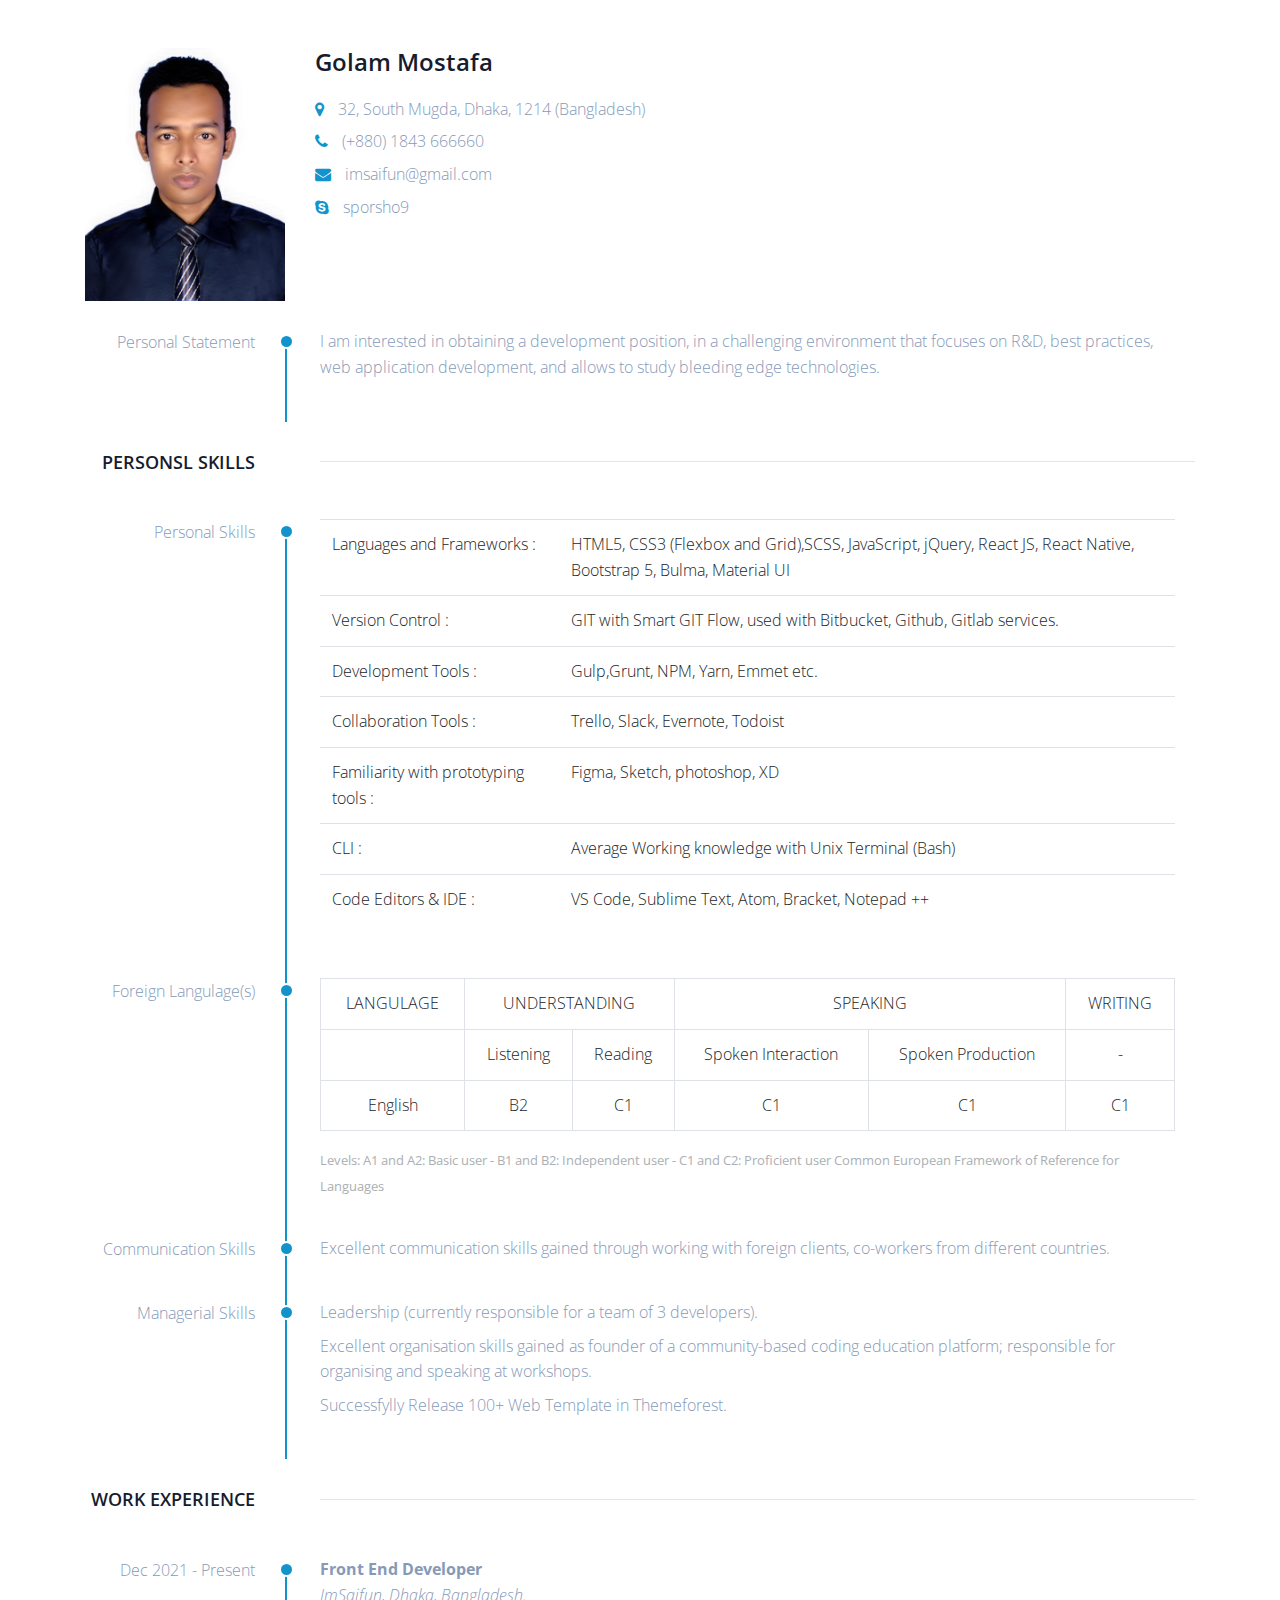
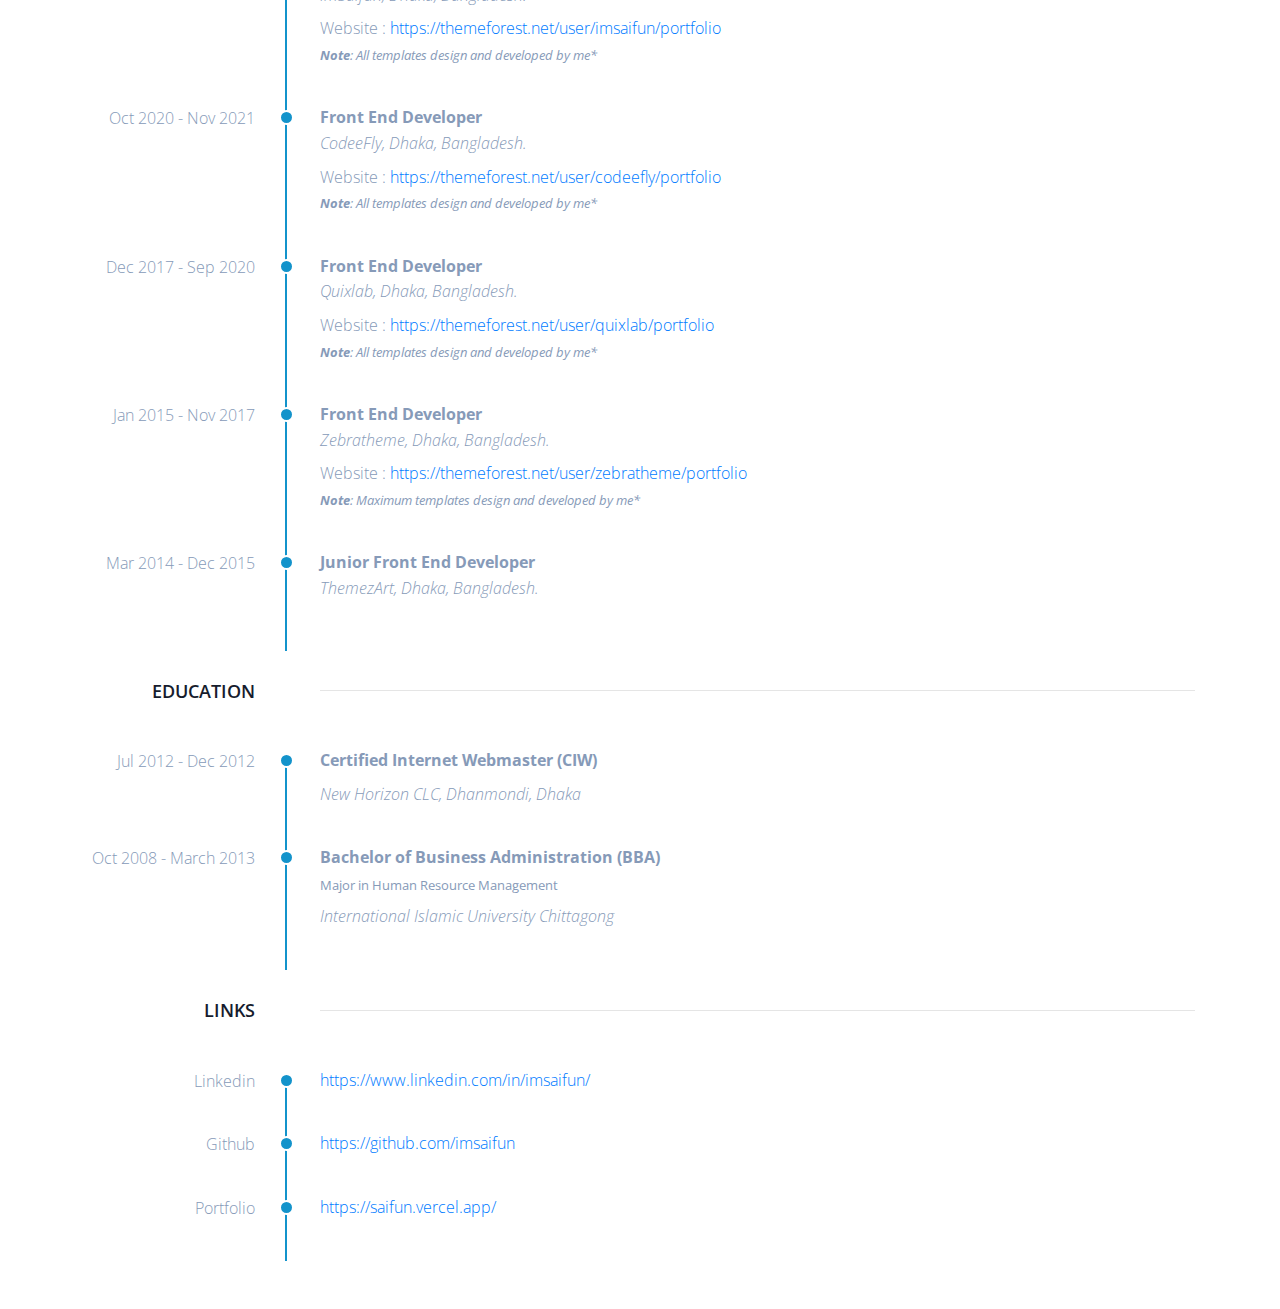
<file: cv/index.html>
<!DOCTYPE html>
<html lang="en">

<head>
    <meta charset="UTF-8">
    <meta name="viewport" content="width=device-width, initial-scale=1.0">
    <meta http-equiv="X-UA-Compatible" content="ie=edge">
    <title>CV of Golam Mostafa</title>
    <!-- Favicon icon -->
    <link rel="icon" type="image/png" sizes="16x16" href="./images/favicon.png">
    <!-- Custom Stylesheet -->
    <link rel="stylesheet" href="./css/style.css">
</head>

<body>


    <div class="header">
        <div class="container">
            <div class="row">
                <div class="col-xl-12">
                    <div class="personal-info">
                        <div class="media">
                            <img src="./images/cv/1.jpg" alt="...">
                            <div class="media-body">
                                <h4 class="mt-0">Golam Mostafa</h4>
                                <div class="info-list">
                                    <ul>
                                        <li><i class="fa fa-map-marker"></i> 32, South Mugda, Dhaka, 1214 (Bangladesh)
                                        </li>
                                        <li><i class="fa fa-phone"></i> (+880) 1843 666660</li>
                                        <!-- <li><i class="fa fa-whatsapp"></i> (+880) 1843 666660</li> -->
                                        <li><i class="fa fa-envelope"></i> imsaifun@gmail.com</li>
                                        <!-- <li><i class="fa fa-globe"></i> <a
                                                href="https://saifun.vercel.app/">https://saifun.vercel.app/</a></li> -->
                                        <li><i class="fa fa-skype"></i> sporsho9</li>
                                    </ul>
                                </div>
                            </div>
                        </div>
                    </div>
                </div>
            </div>
        </div>
    </div>


    <div class="main-body">
        <div class="container">
            <div class="row">
                <div class="col-xl-12">

                    <div class="timeline-section">
                        <ul class="timeline">
                            <li>
                                <div class="timeline-title">
                                    <p>Personal Statement</p>
                                </div>
                                <div class="timeline-badge"></div>
                                <div class="timeline-panel">
                                    <p>I am interested in obtaining a development position, in a challenging environment
                                        that focuses on R&D, best practices, web application development, and allows to
                                        study bleeding edge technologies.</p>
                                </div>
                            </li>
                        </ul>
                    </div>

                    <div class="timeline-section">
                        <div class="timeline-heading">
                            <h5>Personsl Skills</h5>
                            <hr>
                        </div>
                        <ul class="timeline">

                            <li>
                                <div class="timeline-title">
                                    <p>Personal Skills</p>
                                </div>
                                <div class="timeline-badge"></div>
                                <div class="timeline-panel">
                                    <table class="table">
                                        <tbody>
                                            <tr>
                                                <td style="min-width: 180px;">Languages and Frameworks :</td>
                                                <td>HTML5, CSS3 (Flexbox and Grid),SCSS, JavaScript, jQuery, React JS,
                                                    React Native, Bootstrap
                                                    5, Bulma, Material UI</td>
                                            </tr>
                                            <tr>
                                                <td style="min-width: 180px;">Version Control :</td>
                                                <td>GIT with Smart GIT Flow, used with Bitbucket, Github, Gitlab
                                                    services.</td>
                                            </tr>
                                            <tr>
                                                <td style="min-width: 180px;">Development Tools :</td>
                                                <td>Gulp,Grunt, NPM, Yarn, Emmet etc.</td>
                                            </tr>
                                            <tr>
                                                <td style="min-width: 180px;">Collaboration Tools :</td>
                                                <td>Trello, Slack, Evernote, Todoist </td>
                                            </tr>
                                            <tr>
                                                <td style="min-width: 180px;">Familiarity with prototyping tools :</td>
                                                <td>Figma, Sketch, photoshop, XD </td>
                                            </tr>
                                            <!-- <tr>
                                                <td style="min-width: 180px;">SMACKS :</td>
                                                <td>Used Scalable and Modular Architecture (SMACKS) for an organized,
                                                    readable, semantic and manageable stylesheet. </td>
                                            </tr> -->
                                            <!-- <tr>
                                                <td style="min-width: 180px;">Operating System :</td>
                                                <td>Windows, Mac OSX</td>
                                            </tr> -->
                                            <tr>
                                                <td style="min-width: 180px;">CLI :</td>
                                                <td>Average Working knowledge with Unix Terminal (Bash)</td>
                                            </tr>
                                            <tr>
                                                <td style="min-width: 180px;">Code Editors &amp; IDE :</td>
                                                <td>VS Code, Sublime Text, Atom, Bracket, Notepad ++</td>
                                            </tr>
                                            <!-- <tr>
                                                <td style="min-width: 180px;">Photoshop CC :</td>
                                                <td>Well versed in web graphic design and optimization.</td>
                                            </tr> -->
                                            <!-- <tr>
                                                <td style="min-width: 180px;">UI/UX :</td>
                                                <td>Well experienced in developing good User Experience for complex
                                                    scenarios with eye safe colors, smooth animations etc. </td>
                                            </tr> -->
                                            <!-- <tr>
                                                <td style="min-width: 180px;">Web Design :</td>
                                                <td>Good knowledge about typography, spacing, font and eye safe colors.
                                                </td>
                                            </tr> -->
                                        </tbody>
                                    </table>
                                </div>
                            </li>
                            <!-- <li>
                                <div class="timeline-title">
                                    <p>Mother Tongue(s)</p>
                                </div>
                                <div class="timeline-badge"></div>
                                <div class="timeline-panel">
                                    <p>Bangla</p>
                                </div>
                            </li> -->
                            <li>
                                <div class="timeline-title">
                                    <p>Foreign Langulage(s)</p>
                                </div>
                                <div class="timeline-badge"></div>
                                <div class="timeline-panel">
                                    <table class="table table-bordered">
                                        <tbody>
                                            <tr class="text-center">
                                                <td colspan="1">LANGULAGE</td>
                                                <td colspan="2">UNDERSTANDING</td>
                                                <td colspan="2">SPEAKING</td>
                                                <td colspan="2">WRITING</td>
                                            </tr>
                                            <tr class="text-center">
                                                <td></td>
                                                <td class="text-small">Listening</td>
                                                <td class="text-small">Reading</td>
                                                <td class="text-small">Spoken Interaction</td>
                                                <td class="text-small">Spoken Production</td>
                                                <td class="text-small" colspan="2">-</td>
                                            </tr>
                                            <tr class="text-center">
                                                <td>English</td>
                                                <td>B2</td>
                                                <td>C1</td>
                                                <td>C1</td>
                                                <td>C1</td>
                                                <td colspan="2">C1</td>
                                            </tr>
                                        </tbody>
                                    </table>
                                    <small>
                                        <a href="https://europass.cedefop.europa.eu/resources/european-language-levels-cefr"
                                            class="text-muted">Levels: A1 and A2: Basic user - B1 and B2: Independent
                                            user - C1 and C2: Proficient user Common European Framework of Reference for
                                            Languages</a>
                                    </small>
                                </div>
                            </li>
                            <li>
                                <div class="timeline-title">
                                    <p>Communication Skills</p>
                                </div>
                                <div class="timeline-badge"></div>
                                <div class="timeline-panel">
                                    <p>Excellent communication skills gained through working with foreign clients,
                                        co-workers from different countries.</p>
                                </div>
                            </li>

                            <li>
                                <div class="timeline-title">
                                    <p>Managerial Skills</p>
                                </div>
                                <div class="timeline-badge"></div>
                                <div class="timeline-panel">
                                    <p class="mb-2"> Leadership (currently responsible for a team of 3 developers). </p>
                                    <p class="mb-2"> Excellent organisation skills gained as founder of a
                                        community-based coding education platform; responsible for organising and
                                        speaking at workshops. </p>
                                    <p>Successfylly Release 100+ Web
                                        Template in Themeforest.</p>
                                </div>
                            </li>
                        </ul>
                    </div>

                    <div class="timeline-section">
                        <div class="timeline-heading">
                            <h5>WORK EXPERIENCE </h5>
                            <hr>
                        </div>
                        <ul class="timeline">
                            <li>
                                <div class="timeline-title">
                                    <p>Dec 2021 - Present</p>
                                </div>
                                <div class="timeline-badge"></div>
                                <div class="timeline-panel">
                                    <p class="font-weight-bold"> Front End Developer</p>
                                    <p class="font-italic mb-2">ImSaifun, Dhaka, Bangladesh.</p>
                                    <p>Website : <a
                                            href="https://themeforest.net/user/imsaifun/portfolio">https://themeforest.net/user/imsaifun/portfolio</a>
                                    </p>
                                    <small class="font-italic "> <strong>Note</strong>: All templates design and
                                        developed by me*</small>
                                </div>
                            </li>
                            <li>
                                <div class="timeline-title">
                                    <p>Oct 2020 - Nov 2021</p>
                                </div>
                                <div class="timeline-badge"></div>
                                <div class="timeline-panel">
                                    <p class="font-weight-bold"> Front End Developer</p>
                                    <p class="font-italic mb-2">CodeeFly, Dhaka, Bangladesh.</p>
                                    <p>Website : <a
                                            href="https://themeforest.net/user/codeefly/portfolio">https://themeforest.net/user/codeefly/portfolio</a>
                                    </p>
                                    <small class="font-italic "> <strong>Note</strong>: All templates design and
                                        developed by me*</small>
                                </div>
                            </li>
                            <li>
                                <div class="timeline-title">
                                    <p>Dec 2017 - Sep 2020</p>
                                </div>
                                <div class="timeline-badge"></div>
                                <div class="timeline-panel">
                                    <p class="font-weight-bold"> Front End Developer</p>
                                    <p class="font-italic mb-2">Quixlab, Dhaka, Bangladesh.</p>
                                    <p>Website : <a
                                            href="https://themeforest.net/user/quixlab/portfolio">https://themeforest.net/user/quixlab/portfolio</a>
                                    </p>
                                    <small class="font-italic "> <strong>Note</strong>: All templates design and
                                        developed by me*</small>
                                </div>
                            </li>

                            <li>
                                <div class="timeline-title">
                                    <p>Jan 2015 - Nov 2017</p>
                                </div>
                                <div class="timeline-badge"></div>
                                <div class="timeline-panel">
                                    <p class="font-weight-bold"> Front End Developer</p>
                                    <p class="font-italic mb-2">Zebratheme, Dhaka, Bangladesh.</p>
                                    <p>Website : <a
                                            href="https://themeforest.net/user/zebratheme/portfolio">https://themeforest.net/user/zebratheme/portfolio</a>
                                    </p>
                                    <small class="font-italic "> <strong>Note</strong>: Maximum templates design and
                                        developed by me*</small>
                                </div>
                            </li>
                            <li>
                                <div class="timeline-title">
                                    <p>Mar 2014 - Dec 2015</p>
                                </div>
                                <div class="timeline-badge"></div>
                                <div class="timeline-panel">
                                    <p class="font-weight-bold"> Junior Front End Developer</p>
                                    <p class="font-italic mb-2">ThemezArt, Dhaka, Bangladesh.</p>
                                    <!-- <p>Lorem ipsum, dolor sit amet consectetur adipisicing elit. Consequuntur minus
                                        placeat earum. Ad eligendi debitis amet, culpa ipsa et hic!</p> -->
                                </div>
                            </li>
                        </ul>
                    </div>


                    <div class="timeline-section">
                        <div class="timeline-heading">
                            <h5>EDUCATION</h5>
                            <hr>
                        </div>
                        <ul class="timeline">

                            <li>
                                <div class="timeline-title">
                                    <p>Jul 2012 - Dec 2012</p>
                                </div>
                                <div class="timeline-badge"></div>
                                <div class="timeline-panel">
                                    <p class="font-weight-bold mb-2">Certified Internet Webmaster (CIW)</p>
                                    <p class="font-italic">New Horizon CLC, Dhanmondi, Dhaka</p>
                                </div>
                            </li>

                            <li>
                                <div class="timeline-title">
                                    <p>Oct 2008 - March 2013</p>
                                </div>
                                <div class="timeline-badge"></div>
                                <div class="timeline-panel">
                                    <p class="font-weight-bold mb-1">Bachelor of Business Administration (BBA)</p>
                                    <p class="small mb-2">Major in Human Resource Management</p>
                                    <p class="font-italic">International Islamic University Chittagong</p>
                                </div>
                            </li>
                        </ul>
                    </div>


                    <div class="timeline-section">
                        <div class="timeline-heading">
                            <h5>LINKS</h5>
                            <hr>
                        </div>
                        <ul class="timeline">
                            <li>
                                <div class="timeline-title">
                                    <p>Linkedin</p>
                                </div>
                                <div class="timeline-badge"></div>
                                <div class="timeline-panel">
                                    <a
                                        href="https://www.linkedin.com/in/imsaifun/">https://www.linkedin.com/in/imsaifun/</a>
                                </div>
                            </li>

                            <!-- <li>
                                <div class="timeline-title">
                                    <p>Stackoverflow</p>
                                </div>
                                <div class="timeline-badge"></div>
                                <div class="timeline-panel">
                                    <a
                                        href="https://stackoverflow.com/story/imsaifun">https://stackoverflow.com/story/imsaifun</a>
                                </div>
                            </li> -->

                            <li>
                                <div class="timeline-title">
                                    <p>Github</p>
                                </div>
                                <div class="timeline-badge"></div>
                                <div class="timeline-panel">
                                    <a href="https://github.com/imsaifun">https://github.com/imsaifun</a>
                                </div>
                            </li>
                            <li>
                                <div class="timeline-title">
                                    <p>Portfolio</p>
                                </div>
                                <div class="timeline-badge"></div>
                                <div class="timeline-panel">
                                    <a href="https://saifun.vercel.app/">https://saifun.vercel.app/</a>
                                </div>
                            </li>
                        </ul>
                    </div>
                </div>
            </div>
        </div>
    </div>


    <script src="./vendor/jquery/jquery.min.js"></script>
    <script src="./vendor/bootstrap/js/bootstrap.bundle.min.js"></script>
    <!-- <script src="./vendor/owl-carousel/js/owl.carousel.min.js"></script> -->
    <script src="./js/scripts.js"></script>
</body>

</html>
</file>
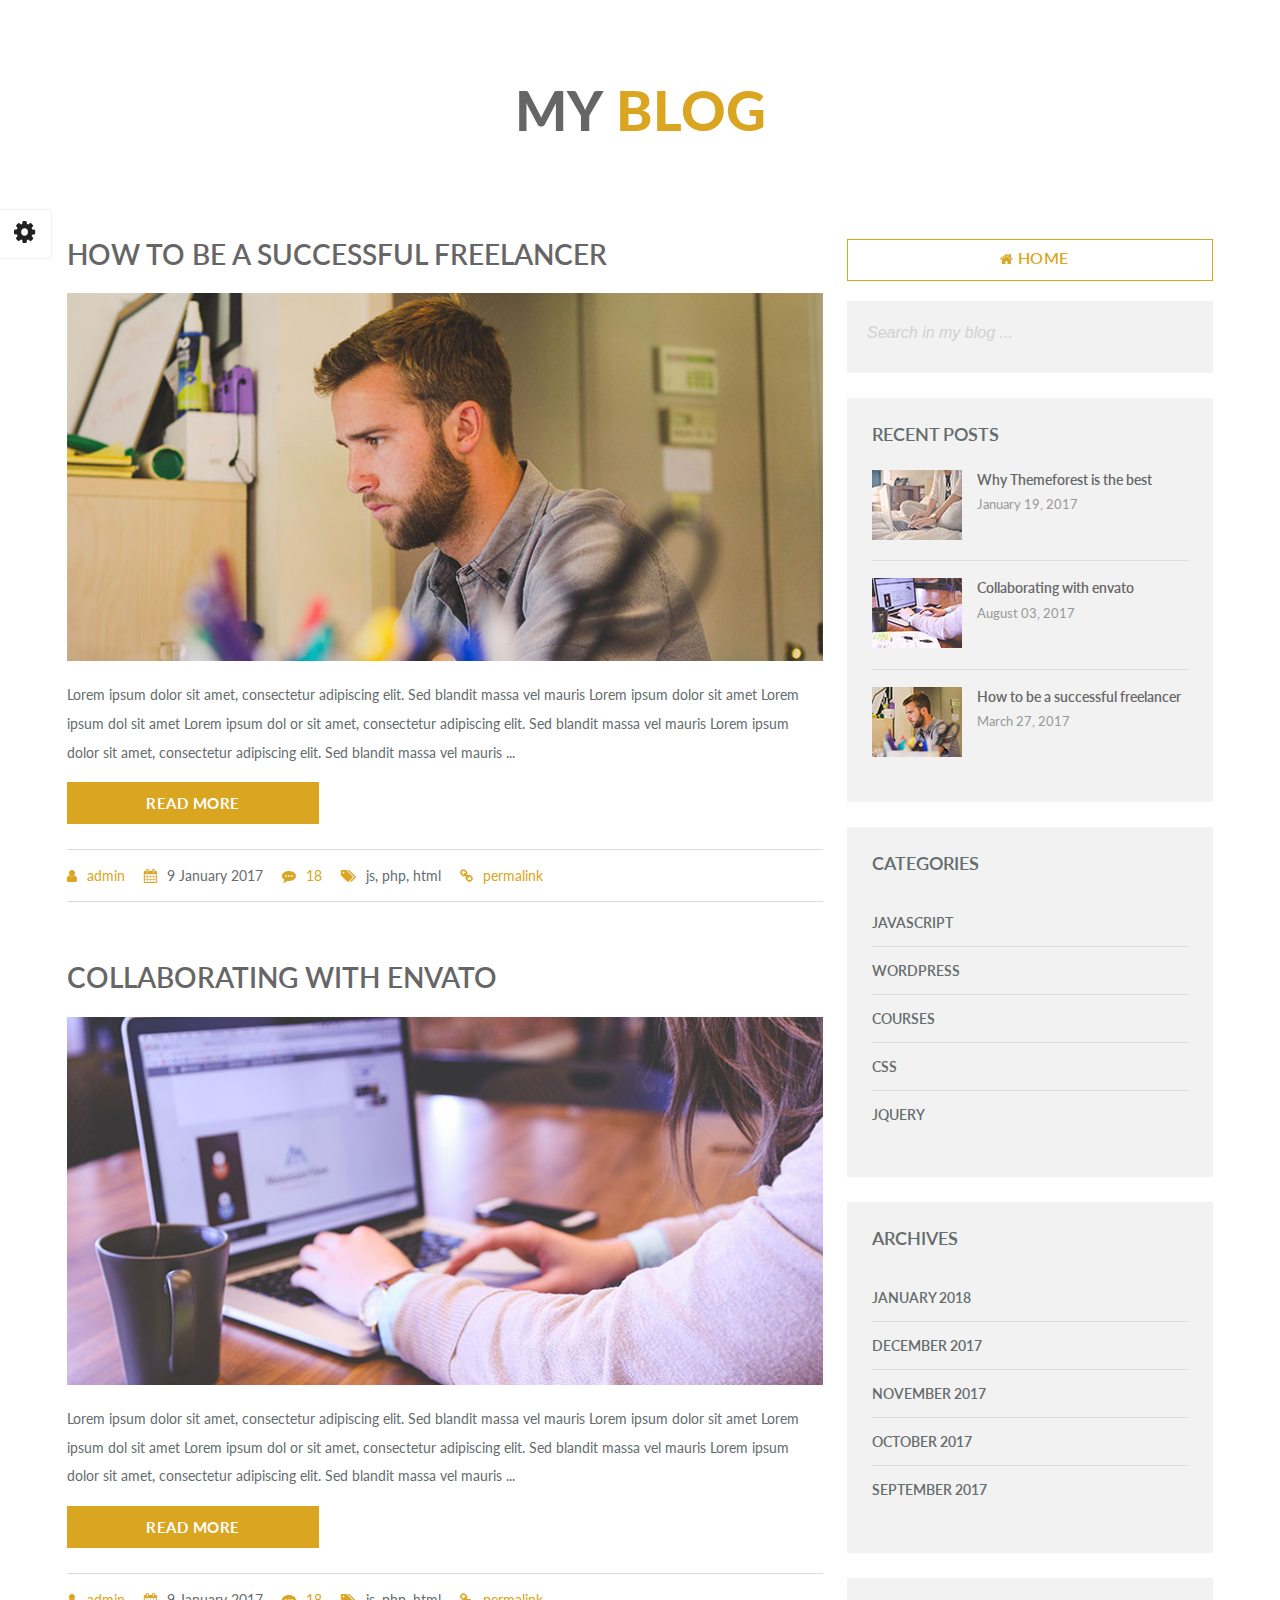
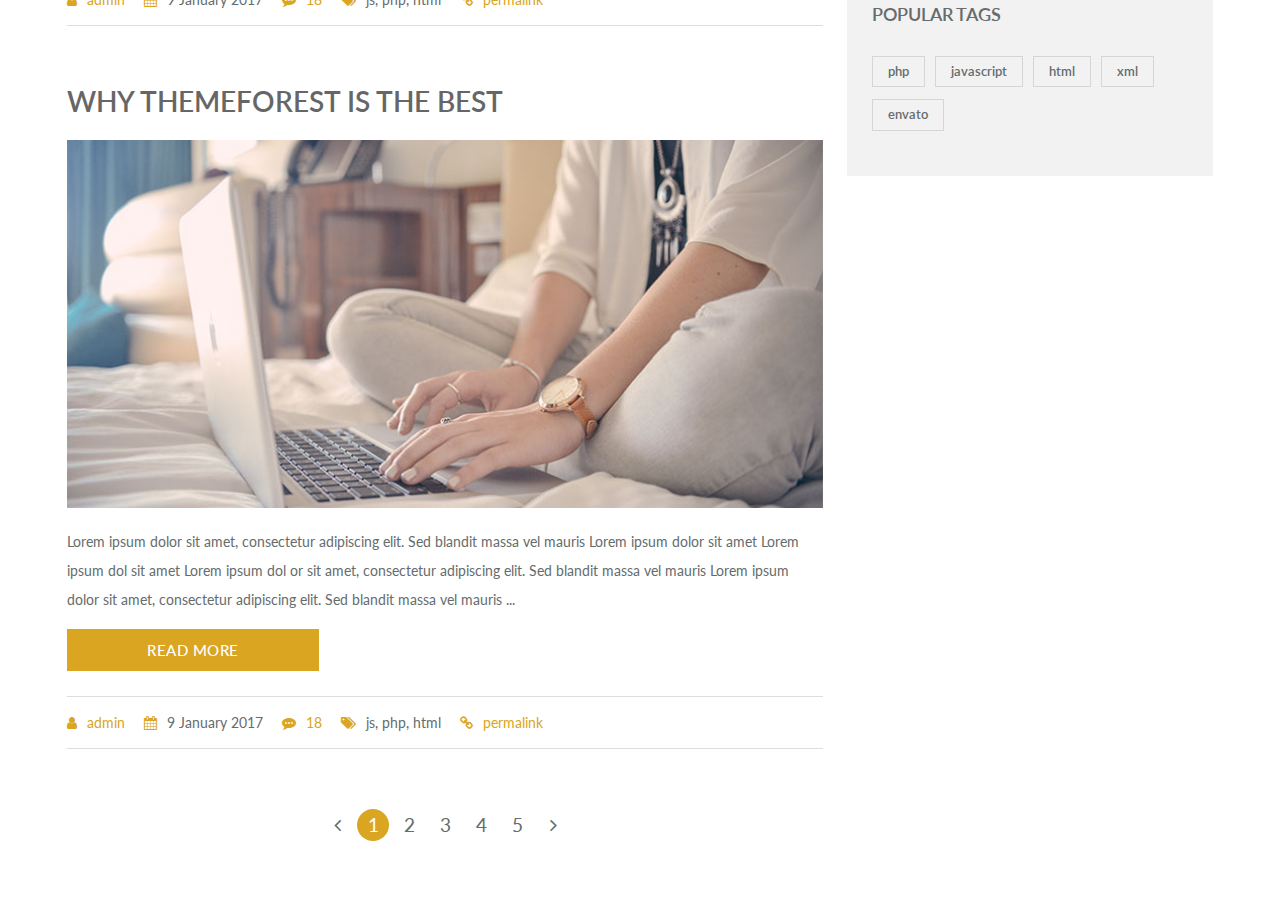
<file: blog-light.html>
<!DOCTYPE html>
<html lang="en">


<head>
    <meta charset="utf-8" />
    <title>Blog - Moscow Personal Portfolio</title>
    <meta name="viewport" content="width=device-width, initial-scale=1.0" />
    <link href="https://fonts.googleapis.com/css?family=Lato:400,700,900" rel="stylesheet">

    <!-- Template CSS Files -->
    <link rel="stylesheet" type="text/css" href="css/font-awesome.min.css" />
    <link rel="stylesheet" type="text/css" href="css/jquery.animatedheadline.css" />
    <link rel="stylesheet" type="text/css" href="css/materialize.min.css" />
    <link rel="stylesheet" type="text/css" href="css/style.css" />
    <link rel="stylesheet" type="text/css" href="css/skins/goldrenrod.css" />

    <!-- Live Style Switcher - demo only -->
    <link rel="alternate stylesheet" type="text/css" title="blue" href="css/skins/blue.css" />
    <link rel="alternate stylesheet" type="text/css" title="blueviolet" href="css/skins/blueviolet.css" />
    <link rel="alternate stylesheet" type="text/css" title="goldenrod" href="css/skins/goldrenrod.css" />
    <link rel="alternate stylesheet" type="text/css" title="green" href="css/skins/green.css" />
    <link rel="alternate stylesheet" type="text/css" title="magenta" href="css/skins/magenta.css" />
    <link rel="alternate stylesheet" type="text/css" title="orange" href="css/skins/orange.css" />
    <link rel="alternate stylesheet" type="text/css" title="purple" href="css/skins/purple.css" />
    <link rel="alternate stylesheet" type="text/css" title="red" href="css/skins/red.css" />
	<link rel="alternate stylesheet" type="text/css" title="yellow" href="css/skins/yellow.css" />
	<link rel="alternate stylesheet" type="text/css" title="yellowgreen" href="css/skins/yellowgreen.css" />
    <link rel="stylesheet" type="text/css" href="css/styleswitcher.css" />

    <!-- Template JS Files -->
    <script src="js/modernizr.custom.js"></script>

</head>

<body class="blog">
    <!-- Preloader Start -->
    <div id="loader-wrapper">
        <div id="loader"></div>
        <div class="loader-section section-left"></div>
        <div class="loader-section section-right"></div>
    </div>
    <!-- Preloader Ends -->
    <!-- Live Style Switcher Starts - demo only -->
    <div id="switcher" class="">
        <div class="content-switcher">
            <h4>STYLE SWITCHER</h4>
            <ul>
                <li>
                    <a href="#" onclick="setActiveStyleSheet('purple');" title="purple" class="color"><img src="images/styleswitcher/purple.png" alt="purple"/></a>
                </li>
                <li>
                    <a href="#" onclick="setActiveStyleSheet('red');" title="red" class="color"><img src="images/styleswitcher/red.png" alt="red"/></a>
                </li>
                <li>
                    <a href="#" onclick="setActiveStyleSheet('blueviolet');" title="blueviolet" class="color"><img src="images/styleswitcher/blueviolet.png" alt="blueviolet"/></a>
                </li>
                <li>
                    <a href="#" onclick="setActiveStyleSheet('blue');" title="blue" class="color"><img src="images/styleswitcher/blue.png" alt="blue"/></a>
                </li>
                <li>
                    <a href="#" onclick="setActiveStyleSheet('goldenrod');" title="goldenrod" class="color"><img src="images/styleswitcher/goldenrod.png" alt="goldenrod"/></a>
                </li>
                <li>
                    <a href="#" onclick="setActiveStyleSheet('magenta');" title="magenta" class="color"><img src="images/styleswitcher/magenta.png" alt="magenta"/></a>
                </li>
                <li>
                    <a href="#" onclick="setActiveStyleSheet('yellowgreen');" title="yellowgreen" class="color"><img src="images/styleswitcher/yellowgreen.png" alt="yellowgreen"/></a>
                </li>
                <li>
                    <a href="#" onclick="setActiveStyleSheet('orange');" title="orange" class="color"><img src="images/styleswitcher/orange.png" alt="orange"/></a>
                </li>
				<li>
                    <a href="#" onclick="setActiveStyleSheet('green');" title="green" class="color"><img src="images/styleswitcher/green.png" alt="green"/></a>
                </li>
				<li>
                    <a href="#" onclick="setActiveStyleSheet('yellow');" title="yellow" class="color"><img src="images/styleswitcher/yellow.png" alt="yellow"/></a>
                </li>
            </ul>
			<h4>BODY SKIN</h4>

           <label> <input class="dark_switch" type="radio" name="color_style" id="is_light" value="light" checked="checked" /> Light</label>
		<label> <input class="dark_switch" type="radio" name="color_style" id="is_dark" value="dark" />  Dark</label><br>
			
            <a href="#" class="waves-effect waves-light btn font-weight-700 purchase hoverable"><i class="fa fa-shopping-cart"></i> Purchase</a>
            <div id="hideSwitcher">&times;</div>
        </div>
    </div>
    <div id="showSwitcher" class="styleSecondColor"><i class="fa fa-cog fa-spin"></i></div>
    <!-- Live Style Switcher Ends - demo only -->
    <!-- Wrapper Starts -->
    <div class="wrapper">
		<div class="container page-title center-align">
			<h2 class="center-align">
				<span>My </span>
				<span>blog</span>
			</h2>
		</div>
		<!-- Divider Starts -->
		<div class="divider center-align">
			<span class="outer-line"></span>
			<span class="fa fa-vcard" aria-hidden="true"></span>
			<span class="outer-line"></span>
		</div>
		<!-- Divider Ends -->
		<div class="container">
			<div class="row">
				<div class="content col s12 m8 l8 xl8">
					<!-- Article Starts -->
					<article>
						<a href="blog-post-light.html"><h4>How to be a successful freelancer</h4></a>
						<!-- Figure Starts -->
						<figure class="blog-figure">
							<a href="blog-post-light.html">
								<img class="responsive-img" src="images/blog/blog-post-1.jpg" alt="">
							</a>
						</figure>
						<!-- Figure Ends -->
						<!-- Excerpt Starts -->
						<div class="blog-excerpt">
							<p class="second-font">Lorem ipsum dolor sit amet, consectetur adipiscing elit. Sed blandit massa vel mauris Lorem ipsum dolor sit amet Lorem ipsum dol sit amet Lorem ipsum dol or sit amet, consectetur adipiscing elit. Sed blandit massa vel mauris Lorem ipsum dolor sit amet, consectetur adipiscing elit. Sed blandit massa vel mauris ...</p>
							<a href="blog-post-light.html" class="col s12 m4 l4 xl4 waves-effect waves-light btn readmore font-weight-700">
								Read more 
							</a>
							<!-- Meta Starts -->
							<div class="meta second-font">
								<span><i class="fa fa-user"></i> <a href="#">admin</a></span>
								<span class="date"><i class="fa fa-calendar"></i> 9 January 2017</span>
								<span><i class="fa fa-commenting"></i> <a href="blog-post-light.html">18</a></span>
								<span><i class="fa fa-tags"></i> js, php, html</span>
								<span class="permalink"><i class="fa fa-link"></i> <a href="blog-post-light.html">permalink</a></span>
							</div>
							<!-- Meta Ends -->
						</div>
						<!-- Excerpt Ends -->
					</article>
					<!-- Article Ends -->
					<!-- Article Starts -->
					<article>
						<a href="blog-post-light.html"><h4>Collaborating with envato</h4></a>
						<!-- Figure Starts -->
						<figure class="blog-figure">
							<a href="blog-post-light.html">
								<img class="responsive-img" src="images/blog/blog-post-2.jpg" alt="">
							</a>
						</figure>
						<!-- Figure Ends -->
						<!-- Excerpt Starts -->
						<div class="blog-excerpt">
							<p class="second-font">Lorem ipsum dolor sit amet, consectetur adipiscing elit. Sed blandit massa vel mauris Lorem ipsum dolor sit amet Lorem ipsum dol sit amet Lorem ipsum dol or sit amet, consectetur adipiscing elit. Sed blandit massa vel mauris Lorem ipsum dolor sit amet, consectetur adipiscing elit. Sed blandit massa vel mauris ...</p>
							<a href="blog-post-light.html" class="col s12 m4 l4 xl4 waves-effect waves-light btn readmore font-weight-700">
								Read more 
							</a>
							<!-- Meta Starts -->
							<div class="meta second-font">
								<span><i class="fa fa-user"></i> <a href="#">admin</a></span>
								<span class="date"><i class="fa fa-calendar"></i> 9 January 2017</span>
								<span><i class="fa fa-commenting"></i> <a href="blog-post-light.html">18</a></span>
								<span><i class="fa fa-tags"></i> js, php, html</span>
								<span class="permalink"><i class="fa fa-link"></i> <a href="blog-post-light.html">permalink</a></span>
							</div>
							<!-- Meta Ends -->
						</div>
						<!-- Excerpt Ends -->
					</article>
					<!-- Article Ends -->
					<!-- Article Starts -->
					<article>
						<a href="blog-post-light.html"><h4>Why Themeforest is the best</h4></a>
						<!-- Figure Starts -->
						<figure class="blog-figure">
							<a href="blog-post-light.html">
								<img class="responsive-img" src="images/blog/blog-post-3.jpg" alt="">
							</a>
						</figure>
						<!-- Figure Ends -->
						<!-- Excerpt Starts -->
						<div class="blog-excerpt">
							<p class="second-font">Lorem ipsum dolor sit amet, consectetur adipiscing elit. Sed blandit massa vel mauris Lorem ipsum dolor sit amet Lorem ipsum dol sit amet Lorem ipsum dol or sit amet, consectetur adipiscing elit. Sed blandit massa vel mauris Lorem ipsum dolor sit amet, consectetur adipiscing elit. Sed blandit massa vel mauris ...</p>
							<a href="blog-post-light.html" class="col s12 m4 l4 xl4 waves-effect waves-light btn readmore font-weight-500">
								Read more 
							</a>
							<!-- Meta Starts -->
							<div class="meta second-font">
								<span><i class="fa fa-user"></i> <a href="#">admin</a></span>
								<span class="date"><i class="fa fa-calendar"></i> 9 January 2017</span>
								<span><i class="fa fa-commenting"></i> <a href="blog-post-light.html">18</a></span>
								<span><i class="fa fa-tags"></i> js, php, html</span>
								<span class="permalink"><i class="fa fa-link"></i> <a href="blog-post-light.html">permalink</a></span>
							</div>
							<!-- Meta Ends -->
						</div>
						<!-- Excerpt Ends -->
					</article>
					<!-- Article Ends -->
					<ul class="pagination center-align">
						<li class="disabled"><a href="#!"><i class="fa fa-angle-left"></i></a></li>
						<li class="active"><a href="#!">1</a></li>
						<li class="waves-effect"><a href="#!">2</a></li>
						<li class="waves-effect"><a href="#!">3</a></li>
						<li class="waves-effect"><a href="#!">4</a></li>
						<li class="waves-effect"><a href="#!">5</a></li>
						<li class="waves-effect"><a href="#!"><i class="fa fa-angle-right"></i></a></li>
					  </ul>
				</div>
				<!-- Sidebar Starts -->
				<div class="sidebar col s12 m4 l4 xl4">
					<div class="row">
						<div class="col s12 m12 l12 xl12">
							<a href="index-light.html" class="btn back"><i class="fa fa-home"></i> home</a>
						</div>
					</div>
					<!-- Search Widget Starts -->
					<div class="widget widget-search">
						<div>
							<input placeholder="Search in my blog ..." type="search">
						</div>
					</div>
					<!-- Search Widget Ends -->
					<!-- Latest Posts Widget Ends -->
					<div class="widget recent-posts">
						<h3 class="widget-title">Recent Posts</h3>
						<ul class="unstyled clearfix">
						<!-- Recent Post Widget Starts -->
						<li>
							<div class="posts-thumb pull-left"> 
								<a href="blog-post-light.html">
									<img alt="img" src="images/blog/blog-post-small-1.jpg">
								</a>
							</div>
							<div class="post-info">
								<h4 class="entry-title">
									<a href="blog-post-light.html">Why Themeforest is the best</a>
								</h4>
								<p class="post-meta second-font">
									<span class="post-date"> January 19, 2017</span>
								</p>
							</div>
							<div class="clearfix"></div>
						</li>
						<!-- Recent Post Widget Ends -->
						<!-- Recent Post Widget Starts -->
						<li>
							<div class="posts-thumb pull-left"> 
								<a href="blog-post-light.html">
									<img alt="img" src="images/blog/blog-post-small-2.jpg">
								</a>
							</div>
							<div class="post-info">
								<h4 class="entry-title">
									<a href="blog-post-light.html">Collaborating with envato</a>
								</h4>
								<p class="post-meta second-font">
									<span class="post-date"> August 03, 2017</span>
								</p>
							</div>
							<div class="clearfix"></div>
						</li>
						<!-- Recent Post Widget Ends -->
						<!-- Recent Post Widget Starts -->
						<li>
							<div class="posts-thumb pull-left"> 
								<a href="blog-post-light.html">
									<img alt="img" src="images/blog/blog-post-small-3.jpg">
								</a>
							</div>
							<div class="post-info">
								<h4 class="entry-title">
									<a href="blog-post-light.html">How to be a successful freelancer</a>
								</h4>
								<p class="post-meta second-font">
									<span class="post-date"> March 27, 2017</span>
								</p>
							</div>
							<div class="clearfix"></div>
						</li>
						<!-- Recent Post Widget Ends -->
						</ul>
					</div>
					<!-- Latest Posts Widget Ends -->
					<!-- Categories Widget Starts -->
					<div class="widget">
						<h3 class="widget-title">Categories</h3>
						<ul class="arrow nav nav-tabs second-font uppercase">
							<li><a href="#">Javascript</a></li>
							<li><a href="#">Wordpress</a></li>
							<li><a href="#">Courses</a></li>
							<li><a href="#">CSS</a></li>
							<li><a href="#">jQuery</a></li>
						</ul>
					</div>
					<!-- Categories Widget Ends -->
					<!-- Archives Widget Starts -->
					<div class="widget">
						<h3 class="widget-title">Archives</h3>
						<ul class="arrow nav nav-tabs second-font uppercase">
							<li><a href="#">January 2018</a></li>
							<li><a href="#">December 2017</a></li>
							<li><a href="#">November 2017</a></li>
							<li><a href="#">October 2017</a></li>
							<li><a href="#">September 2017</a></li>
						</ul>
					</div>
					<!-- Archives Widget Ends -->
					<!-- Tags Widget Starts -->
					<div class="widget widget-tags">
						<h3 class="widget-title">Popular Tags </h3>
						<ul class="unstyled clearfix">
							<li><a href="#">php</a></li>
							<li><a href="#">javascript</a></li>
							<li><a href="#">html</a></li>
							<li><a href="#">xml</a></li>
							<li><a href="#">envato</a></li>
			            </ul>
					</div>
					<!-- Tags Widget Ends -->
				</div>
				<!-- Sidebar Ends -->
			</div>
		</div>
    </div>
    <!-- Wrapper Ends -->

    <!-- Template JS Files -->
    <script src="js/jquery-2.2.4.min.js"></script>
    <script src="js/jquery.animatedheadline.js"></script>
    <script src="js/boxlayout.js"></script>
    <script src="js/materialize.min.js"></script>
    <script src="js/jquery.hoverdir.js"></script>
    <script src="js/custom.js"></script>

    <!-- Live Style Switcher JS File - only demo -->
    <script src="js/styleswitcher.js"></script>
</body>


</html>
</file>
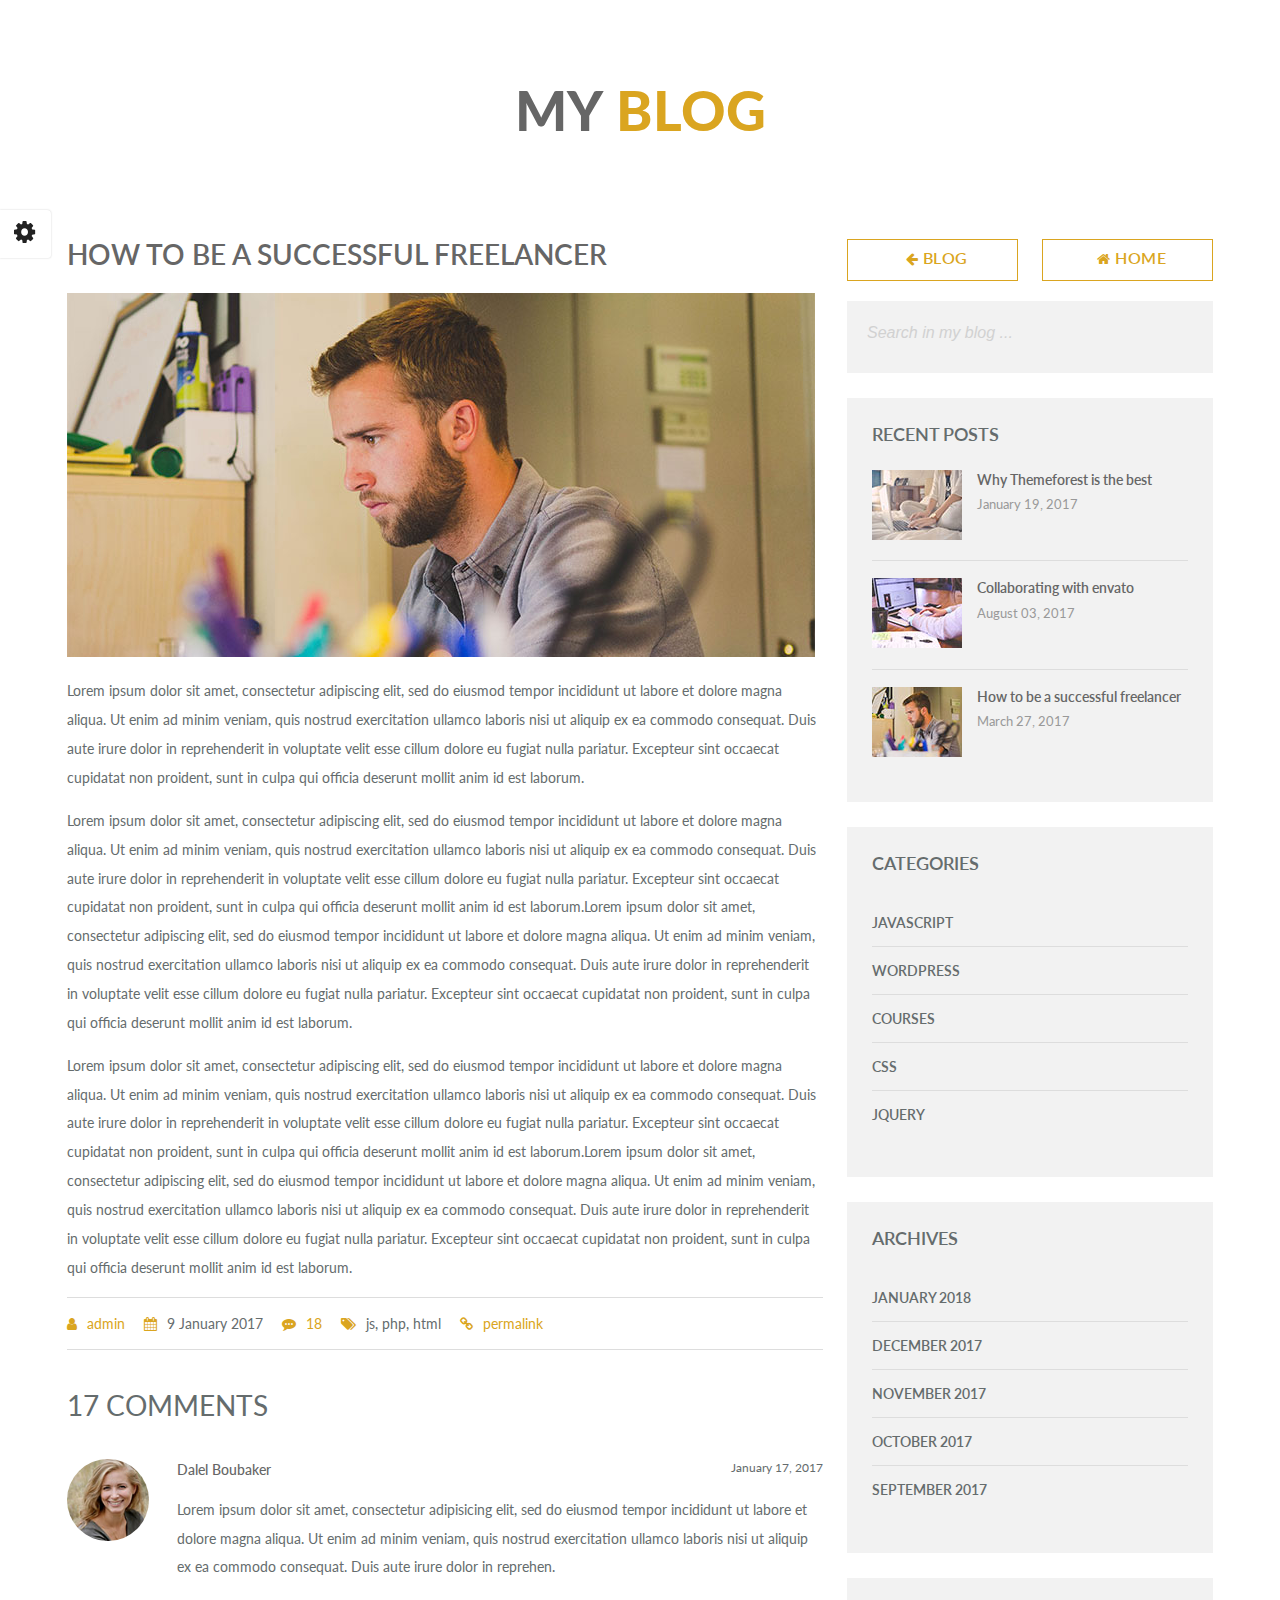
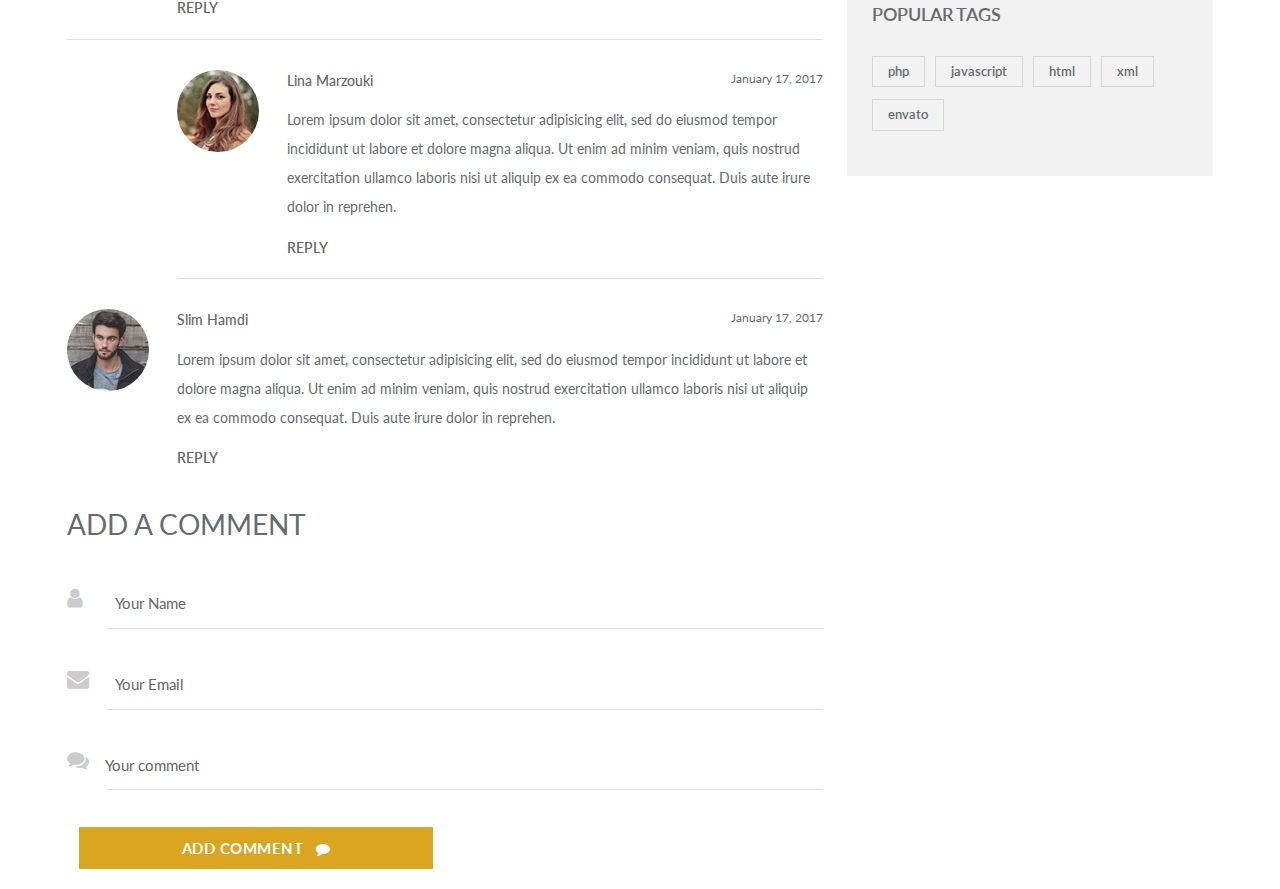
<file: blog-post-light.html>
<!DOCTYPE html>
<html lang="en">


<head>
    <meta charset="utf-8" />
    <title>Blog Post - Moscow Personal Portfolio</title>
    <meta name="viewport" content="width=device-width, initial-scale=1.0" />
    <link href="https://fonts.googleapis.com/css?family=Lato:400,700,900" rel="stylesheet">

    <!-- Template CSS Files -->
    <link rel="stylesheet" type="text/css" href="css/font-awesome.min.css" />
    <link rel="stylesheet" type="text/css" href="css/jquery.animatedheadline.css" />
    <link rel="stylesheet" type="text/css" href="css/materialize.min.css" />
    <link rel="stylesheet" type="text/css" href="css/style.css" />
    <link rel="stylesheet" type="text/css" href="css/skins/goldrenrod.css" />

    <!-- Live Style Switcher - demo only -->
    <link rel="alternate stylesheet" type="text/css" title="blue" href="css/skins/blue.css" />
    <link rel="alternate stylesheet" type="text/css" title="blueviolet" href="css/skins/blueviolet.css" />
    <link rel="alternate stylesheet" type="text/css" title="goldenrod" href="css/skins/goldrenrod.css" />
    <link rel="alternate stylesheet" type="text/css" title="green" href="css/skins/green.css" />
    <link rel="alternate stylesheet" type="text/css" title="magenta" href="css/skins/magenta.css" />
    <link rel="alternate stylesheet" type="text/css" title="orange" href="css/skins/orange.css" />
    <link rel="alternate stylesheet" type="text/css" title="purple" href="css/skins/purple.css" />
    <link rel="alternate stylesheet" type="text/css" title="red" href="css/skins/red.css" />
	<link rel="alternate stylesheet" type="text/css" title="yellow" href="css/skins/yellow.css" />
	<link rel="alternate stylesheet" type="text/css" title="yellowgreen" href="css/skins/yellowgreen.css" />
    <link rel="stylesheet" type="text/css" href="css/styleswitcher.css" />

    <!-- Template JS Files -->
    <script src="js/modernizr.custom.js"></script>

</head>

<body class="blog">
    <!-- Preloader Start -->
    <div id="loader-wrapper">
        <div id="loader"></div>
        <div class="loader-section section-left"></div>
        <div class="loader-section section-right"></div>
    </div>
    <!-- Preloader Ends -->
    <!-- Live Style Switcher Starts - demo only -->
    <div id="switcher" class="">
        <div class="content-switcher">
            <h4>STYLE SWITCHER</h4>
            <ul>
                <li>
                    <a href="#" onclick="setActiveStyleSheet('purple');" title="purple" class="color"><img src="images/styleswitcher/purple.png" alt="purple"/></a>
                </li>
                <li>
                    <a href="#" onclick="setActiveStyleSheet('red');" title="red" class="color"><img src="images/styleswitcher/red.png" alt="red"/></a>
                </li>
                <li>
                    <a href="#" onclick="setActiveStyleSheet('blueviolet');" title="blueviolet" class="color"><img src="images/styleswitcher/blueviolet.png" alt="blueviolet"/></a>
                </li>
                <li>
                    <a href="#" onclick="setActiveStyleSheet('blue');" title="blue" class="color"><img src="images/styleswitcher/blue.png" alt="blue"/></a>
                </li>
                <li>
                    <a href="#" onclick="setActiveStyleSheet('goldenrod');" title="goldenrod" class="color"><img src="images/styleswitcher/goldenrod.png" alt="goldenrod"/></a>
                </li>
                <li>
                    <a href="#" onclick="setActiveStyleSheet('magenta');" title="magenta" class="color"><img src="images/styleswitcher/magenta.png" alt="magenta"/></a>
                </li>
                <li>
                    <a href="#" onclick="setActiveStyleSheet('yellowgreen');" title="yellowgreen" class="color"><img src="images/styleswitcher/yellowgreen.png" alt="yellowgreen"/></a>
                </li>
                <li>
                    <a href="#" onclick="setActiveStyleSheet('orange');" title="orange" class="color"><img src="images/styleswitcher/orange.png" alt="orange"/></a>
                </li>
				<li>
                    <a href="#" onclick="setActiveStyleSheet('green');" title="green" class="color"><img src="images/styleswitcher/green.png" alt="green"/></a>
                </li>
				<li>
                    <a href="#" onclick="setActiveStyleSheet('yellow');" title="yellow" class="color"><img src="images/styleswitcher/yellow.png" alt="yellow"/></a>
                </li>
            </ul>
			<h4>BODY SKIN</h4>

           <label> <input class="dark_switch" type="radio" name="color_style" id="is_light" value="light" checked="checked" /> Light</label>
		<label> <input class="dark_switch" type="radio" name="color_style" id="is_dark" value="dark" />  Dark</label><br>
			
            <a href="#" class="waves-effect waves-light btn font-weight-700 purchase hoverable"><i class="fa fa-shopping-cart"></i> Purchase</a>
            <div id="hideSwitcher">&times;</div>
        </div>
    </div>
    <div id="showSwitcher" class="styleSecondColor"><i class="fa fa-cog fa-spin"></i></div>
    <!-- Live Style Switcher Ends - demo only -->
    <!-- Wrapper Starts -->
    <div class="wrapper">
		<div class="container page-title center-align">
			<h2 class="center-align">
				<span>My </span>
				<span>blog</span>
			</h2>
		</div>
		<!-- Divider Starts -->
		<div class="divider center-align">
			<span class="outer-line"></span>
			<span class="fa fa-vcard" aria-hidden="true"></span>
			<span class="outer-line"></span>
		</div>
		<!-- Divider Ends -->
		<div class="container">
			<div class="row">
				<div class="content col s12 m8 l8 xl8">
					<!-- Article Starts -->
					<article>
						<a href="blog-post-light.html"><h4>How to be a successful freelancer</h4></a>
						<!-- Figure Starts -->
						<figure class="blog-figure">
							<img class="responsive-img" src="images/blog/blog-post-1.jpg" alt="">
						</figure>
						<!-- Figure Ends -->
						<!-- Excerpt Starts -->
						<div class="blog-excerpt second-font">
							<p>Lorem ipsum dolor sit amet, consectetur adipiscing elit, sed do eiusmod tempor incididunt ut labore et dolore magna aliqua. Ut enim ad minim veniam, quis nostrud exercitation ullamco laboris nisi ut aliquip ex ea commodo consequat. Duis aute irure dolor in reprehenderit in voluptate velit esse cillum dolore eu fugiat nulla pariatur. Excepteur sint occaecat cupidatat non proident, sunt in culpa qui officia deserunt mollit anim id est laborum.</p>
							<p>Lorem ipsum dolor sit amet, consectetur adipiscing elit, sed do eiusmod tempor incididunt ut labore et dolore magna aliqua. Ut enim ad minim veniam, quis nostrud exercitation ullamco laboris nisi ut aliquip ex ea commodo consequat. Duis aute irure dolor in reprehenderit in voluptate velit esse cillum dolore eu fugiat nulla pariatur. Excepteur sint occaecat cupidatat non proident, sunt in culpa qui officia deserunt mollit anim id est laborum.Lorem ipsum dolor sit amet, consectetur adipiscing elit, sed do eiusmod tempor incididunt ut labore et dolore magna aliqua. Ut enim ad minim veniam, quis nostrud exercitation ullamco laboris nisi ut aliquip ex ea commodo consequat. Duis aute irure dolor in reprehenderit in voluptate velit esse cillum dolore eu fugiat nulla pariatur. Excepteur sint occaecat cupidatat non proident, sunt in culpa qui officia deserunt mollit anim id est laborum.</p>
							<p>Lorem ipsum dolor sit amet, consectetur adipiscing elit, sed do eiusmod tempor incididunt ut labore et dolore magna aliqua. Ut enim ad minim veniam, quis nostrud exercitation ullamco laboris nisi ut aliquip ex ea commodo consequat. Duis aute irure dolor in reprehenderit in voluptate velit esse cillum dolore eu fugiat nulla pariatur. Excepteur sint occaecat cupidatat non proident, sunt in culpa qui officia deserunt mollit anim id est laborum.Lorem ipsum dolor sit amet, consectetur adipiscing elit, sed do eiusmod tempor incididunt ut labore et dolore magna aliqua. Ut enim ad minim veniam, quis nostrud exercitation ullamco laboris nisi ut aliquip ex ea commodo consequat. Duis aute irure dolor in reprehenderit in voluptate velit esse cillum dolore eu fugiat nulla pariatur. Excepteur sint occaecat cupidatat non proident, sunt in culpa qui officia deserunt mollit anim id est laborum.</p>
							<!-- Meta Starts -->
							<div class="meta second-font">
								<span><i class="fa fa-user"></i> <a href="#">admin</a></span>
								<span class="date"><i class="fa fa-calendar"></i> 9 January 2017</span>
								<span><i class="fa fa-commenting"></i> <a href="blog-post-light.html">18</a></span>
								<span><i class="fa fa-tags"></i> js, php, html</span>
								<span class="permalink"><i class="fa fa-link"></i> <a href="blog-post-light.html">permalink</a></span>
							</div>
							<!-- Meta Ends -->
						</div>
						<!-- Excerpt Ends -->
						<!-- Comments Starts -->
						<div class="comments">
							<h3 class="comments-heading uppercase">17 Comments</h3>
							<ul class="comments-list">
								<li>
									<!-- Comment Starts -->
									<div class="comment">
										<img class="comment-avatar pull-left" alt="" src="images/blog/user1.jpg">
										<div class="comment-body">
											<div class="meta-data">
												<span class="comment-author">Dalel Boubaker</span>
												<span class="comment-date pull-right second-font">January 17, 2017</span>
											</div>
											<div class="comment-content">
											<p class="second-font">Lorem ipsum dolor sit amet, consectetur adipisicing elit, sed do eiusmod tempor incididunt ut labore et dolore magna aliqua. Ut enim ad minim veniam, quis nostrud exercitation ullamco laboris nisi ut aliquip ex ea commodo consequat. Duis aute irure dolor in reprehen.</p></div>
											<div>
												<a class="comment-reply" href="#">Reply</a>
											</div>	
										</div>
									</div>
									<!-- Comment Ends -->
									<ul class="comments-reply">
										<li>
											<!-- Comment Starts -->
											<div class="comment">
												<img class="comment-avatar pull-left" alt="" src="images/blog/user2.jpg">
												<div class="comment-body">
													<div class="meta-data">
														<span class="comment-author">Lina Marzouki</span>
														<span class="comment-date pull-right second-font">January 17, 2017</span>
													</div>
													<div class="comment-content">
													<p class="second-font">Lorem ipsum dolor sit amet, consectetur adipisicing elit, sed do eiusmod tempor incididunt ut labore et dolore magna aliqua. Ut enim ad minim veniam, quis nostrud exercitation ullamco laboris nisi ut aliquip ex ea commodo consequat. Duis aute irure dolor in reprehen.</p></div>
													<div>
														<a class="comment-reply" href="#">Reply</a>
													</div>	
												</div>
											</div>
											<!-- Comment Ends -->
										</li>
									</ul>
									<!-- Comment Starts -->
									<div class="comment last">
										<img class="comment-avatar pull-left" alt="" src="images/blog/user3.jpg">
										<div class="comment-body">
											<div class="meta-data">
												<span class="comment-author">Slim Hamdi</span>
												<span class="comment-date pull-right second-font">January 17, 2017</span>
											</div>
											<div class="comment-content">
											<p class="second-font">Lorem ipsum dolor sit amet, consectetur adipisicing elit, sed do eiusmod tempor incididunt ut labore et dolore magna aliqua. Ut enim ad minim veniam, quis nostrud exercitation ullamco laboris nisi ut aliquip ex ea commodo consequat. Duis aute irure dolor in reprehen.</p></div>
											<div>
												<a class="comment-reply" href="#">Reply</a>
											</div>	
										</div>
									</div>
									<!-- Comment Ends -->
								</li>
							</ul>
							<h3 class="comments-heading uppercase add-comment">Add a comment</h3>
							<!-- Comments Form Starts -->
							<div class="comments-form">
								<form role="form">
									<!-- Name Field Starts -->
                                    <div class="input-field second-font">
                                        <i class="fa fa-user prefix"></i>
                                        <input id="name" name="name" type="text" class="validate" required>
                                        <label class="font-weight-400" for="name">Your Name</label>
                                    </div>
                                    <!-- Name Field Ends -->
                                    <!-- Email Field Starts -->
                                    <div class="input-field second-font">
                                        <i class="fa fa-envelope prefix"></i>
                                        <input id="email" type="email" name="email" class="validate" required>
                                        <label for="email">Your Email</label>
                                    </div>
                                    <!-- Email Field Ends -->
                                    <!-- Comment Textarea Starts -->
                                    <div class="input-field second-font">
                                        <i class="fa fa-comments prefix"></i>
                                        <textarea id="comment" name="comment" class="materialize-textarea" required></textarea>
                                        <label for="comment">Your comment</label>
                                    </div>
                                    <!-- Comment Textarea Ends -->
									<!-- Submit Form Button Starts -->
                                    <div class="col s12 m12 l6 xl6 submit-form">
                                        <button class="btn font-weight-700" type="submit" name="send">
											Add comment <i class="fa fa-comment"></i>
										</button>
                                    </div>
                                    <!-- Submit Form Button Ends -->
								</form>
							</div>
							<!-- Comments Form Ends -->
						</div>
					</article>
					<!-- Article Ends -->
				</div>
				<!-- Sidebar Starts -->
				<div class="sidebar col s12 m4 l4 xl4">
					<div class="row">
						<div class="col s6 m6 l6 xl6">
							<a href="blog-light.html" class="btn back"><i class="fa fa-arrow-left"></i> Blog</a>
						</div>
						<div class="col s6 m6 l6 xl6">
							<a href="index-light.html" class="btn back"><i class="fa fa-home"></i> Home</a>
						</div>
					</div>
					<!-- Search Widget Starts -->
					<div class="widget widget-search">
						<div>
							<input placeholder="Search in my blog ..." type="search">
						</div>
					</div>
					<!-- Search Widget Ends -->
					<!-- Latest Posts Widget Ends -->
					<div class="widget recent-posts">
						<h3 class="widget-title">Recent Posts</h3>
						<ul class="unstyled clearfix">
						<!-- Recent Post Widget Starts -->
						<li>
							<div class="posts-thumb pull-left"> 
								<a href="blog-post-light.html">
									<img alt="img" src="images/blog/blog-post-small-1.jpg">
								</a>
							</div>
							<div class="post-info">
								<h4 class="entry-title">
									<a href="blog-post-light.html">Why Themeforest is the best</a>
								</h4>
								<p class="post-meta second-font">
									<span class="post-date"> January 19, 2017</span>
								</p>
							</div>
							<div class="clearfix"></div>
						</li>
						<!-- Recent Post Widget Ends -->
						<!-- Recent Post Widget Starts -->
						<li>
							<div class="posts-thumb pull-left"> 
								<a href="blog-post-light.html">
									<img alt="img" src="images/blog/blog-post-small-2.jpg">
								</a>
							</div>
							<div class="post-info">
								<h4 class="entry-title">
									<a href="blog-post-light.html">Collaborating with envato</a>
								</h4>
								<p class="post-meta second-font">
									<span class="post-date"> August 03, 2017</span>
								</p>
							</div>
							<div class="clearfix"></div>
						</li>
						<!-- Recent Post Widget Ends -->
						<!-- Recent Post Widget Starts -->
						<li>
							<div class="posts-thumb pull-left"> 
								<a href="blog-post-light.html">
									<img alt="img" src="images/blog/blog-post-small-3.jpg">
								</a>
							</div>
							<div class="post-info">
								<h4 class="entry-title">
									<a href="blog-post-light.html">How to be a successful freelancer</a>
								</h4>
								<p class="post-meta second-font">
									<span class="post-date"> March 27, 2017</span>
								</p>
							</div>
							<div class="clearfix"></div>
						</li>
						<!-- Recent Post Widget Ends -->
						</ul>
					</div>
					<!-- Latest Posts Widget Ends -->
					<!-- Categories Widget Starts -->
					<div class="widget">
						<h3 class="widget-title">Categories</h3>
						<ul class="arrow nav nav-tabs second-font uppercase">
							<li><a href="#">Javascript</a></li>
							<li><a href="#">Wordpress</a></li>
							<li><a href="#">Courses</a></li>
							<li><a href="#">CSS</a></li>
							<li><a href="#">jQuery</a></li>
						</ul>
					</div>
					<!-- Categories Widget Ends -->
					<!-- Archives Widget Starts -->
					<div class="widget">
						<h3 class="widget-title">Archives</h3>
						<ul class="arrow nav nav-tabs second-font uppercase">
							<li><a href="#">January 2018</a></li>
							<li><a href="#">December 2017</a></li>
							<li><a href="#">November 2017</a></li>
							<li><a href="#">October 2017</a></li>
							<li><a href="#">September 2017</a></li>
						</ul>
					</div>
					<!-- Archives Widget Ends -->
					<!-- Tags Widget Starts -->
					<div class="widget widget-tags">
						<h3 class="widget-title">Popular Tags </h3>
						<ul class="unstyled clearfix">
							<li><a href="#">php</a></li>
							<li><a href="#">javascript</a></li>
							<li><a href="#">html</a></li>
							<li><a href="#">xml</a></li>
							<li><a href="#">envato</a></li>
			            </ul>
					</div>
					<!-- Tags Widget Ends -->
				</div>
				<!-- Sidebar Ends -->
			</div>
		</div>
    </div>
    <!-- Wrapper Ends -->

    <!-- Template JS Files -->
    <script src="js/jquery-2.2.4.min.js"></script>
    <script src="js/jquery.animatedheadline.js"></script>
    <script src="js/boxlayout.js"></script>
    <script src="js/materialize.min.js"></script>
    <script src="js/jquery.hoverdir.js"></script>
    <script src="js/custom.js"></script>

    <!-- Live Style Switcher JS File - only demo -->
    <script src="js/styleswitcher.js"></script>
</body>


</html>
</file>
<file: css/style.css>
body,
html {
  font-size: 100%;
  padding: 0;
  margin: 0;
  height: 100%;
}

*,
*:after,
*:before {
  -webkit-box-sizing: border-box;
  -moz-box-sizing: border-box;
  box-sizing: border-box;
}

body {
  font-family: "Lato", serif, Calibri, Arial;
  color: #656c6d;
  background: #efe9e9;
  font-size: 0.9em;
  font-weight: 400;
}

.second-font {
  font-family: "Lato", sans-serif;
}

.p-none {
  padding: 0 !important;
}

.m-none {
  margin: 0 !important;
}

.mb-0 {
  margin-bottom: 0 !important;
}

.btn {
  font-family: "Lato", sans-serif, Calibri, Arial;
  box-shadow: none;
  border-radius: 0;
  font-weight: 600;
  height: 42px;
}

.btn i {
  font-size: 14px;
  padding-left: 8px;
}

.btn:hover {
  box-shadow: none;
  color: #eee;
}

.uppercase {
  text-transform: uppercase;
}

.font-weight-300 {
  font-weight: 300;
}

.font-weight-400 {
  font-weight: 400;
}

.font-weight-500 {
  font-weight: 500;
}

.font-weight-600 {
  font-weight: 600;
}

.font-weight-700 {
  font-weight: 700;
}

.font-weight-900 {
  font-weight: 900;
}

.wrapper {
  overflow: hidden;
}

.section-padding {
  padding: 0 24px !important;
}
.section-padding.section-padding-right-none {
  padding-right: 0 !important;
}

.container {
  margin: 0 auto;
  max-width: 1280px;
  width: 100%;
}

@media only screen and (min-width: 601px) {
  .blog .container {
    width: 95%;
  }
}

@media only screen and (min-width: 993px) {
  .blog .container {
    width: 95%;
  }
}

@media only screen and (min-width: 1199px) {
  .blog .container {
    width: 1170px;
  }
}

.d-inline-block {
  display: inline-block;
}

.main-picture.men {
  background-image: url("../images/men.jpg");
  padding: 0;
  margin-top: 24px;
  margin-left: 24px;
  height: calc(100vh - 48px);
  background-size: cover;
  background-position: center center;
  width: calc(33.3333333333% - 48px);
}

.main-picture.woman {
  background-image: url("../images/woman.jpg");
  padding: 0;
  margin-top: 24px;
  margin-left: 24px;
  height: calc(100vh - 48px);
  background-size: cover;
  background-position: center center;
  width: calc(33.3333333333% - 48px);
}

/* Dark Body
================================================== */

body.dark,
body.dark .bl-main > section:nth-child(4).bl-expand .contact .leftside {
  background: #111;
}

body.dark .resume-list-item:not(.is-active) .resume-list-item-inner,
body.dark div.bl-panel-items > div.bl-show-work,
body.dark div.bl-panel-items > div,
body.dark .bl-main > section:nth-child(4),
body.dark .bl-main > section:nth-child(2),
body.dark .bl-main > section:nth-child(3),
body.dark .resume-card-body,
body.dark .bl-main > section.bl-expand,
body.blog.dark,
body.blog.dark .btn.back {
  background: #222;
}

body.dark .bl-main > section.topleft .bl-box .ah-headline.clip .my-name,
body.dark .page-title h2 span:first-child,
body.dark .page-title h2 span:nth-child(2)::before,
body.dark .personal-info h6,
body.dark .personal-info ul li span,
body.dark .resume-content h6,
body.dark .bl-main > section:nth-child(4).bl-expand .contact .rightside h6,
body.blog.dark article h4,
body.blog.dark .sidebar .widget-title,
body.dark div.bl-panel-items > div,
body.blog.dark .widget-tags ul > li a:hover {
  color: #fff;
}

body.dark .bl-main > section.topleft .bl-box .ah-headline span:first-child,
body.dark .bl-content p,
body.dark .personal-info ul li,
body.dark .badges h6,
body.dark .bl-main > section:nth-child(4).bl-expand .contact .leftside,
body.dark
  .bl-main
  > section:nth-child(4).bl-expand
  .contact
  .rightside
  .input-field
  label,
body.blog.dark .widget.recent-posts .entry-title a,
body.blog.dark .widget-search input {
  color: #eee;
}

body.dark .resume-card-header {
  background: #151515;
}

body.dark
  .bl-main
  > section:nth-child(4).bl-expand
  .contact
  .rightside
  .input-field
  label.active {
  color: #eee !important;
}

body.dark .resume-container {
  border-top: 1px solid #333;
  border-bottom: 1px solid #333;
}

body.dark .resume-list-item {
  background: rgba(255, 255, 255, 0.1) !important;
}

body.dark .resume-card-header {
  border-bottom: 1px solid #333;
}

body.dark .resume-card {
  box-shadow: none;
  border: 1px solid #333;
}

body.dark .resume-list-item:not(.is-active):hover {
  background: rgba(255, 255, 255, 0.15) !important;
}

body.dark .badges h3 i {
  color: #777;
}

body.dark .divider .outer-line {
  border-bottom: 1px solid #666;
}

body.dark .resume-list-item-title {
  color: #888;
}

body.dark #bl-work-items > div a,
body.dark .bl-main > section:nth-child(4).bl-expand .contact .leftside {
  border: 1px solid #333;
}

body.dark .bl-main > section:nth-child(4).bl-expand .contact .leftside span i {
  color: rgba(255, 255, 255, 0.3);
}

body.dark
  .bl-main
  > section:nth-child(4).bl-expand
  .contact
  .rightside
  .input-field
  input[type="text"],
body.dark
  .bl-main
  > section:nth-child(4).bl-expand
  .contact
  .rightside
  .input-field
  input[type="email"],
body.dark
  .bl-main
  > section:nth-child(4).bl-expand
  .contact
  .rightside
  .input-field
  textarea {
  color: #fff !important;
  border-bottom: 1px solid #666;
}
body.dark div.bl-panel-items > div > div hr {
  background: #333;
}

body.blog.dark p,
body.blog.dark .meta span {
  color: #eee;
}

body.blog.dark .widget {
  background-color: #333;
}

body.blog.dark .widget.recent-posts ul li,
body.blog.dark .sidebar ul.nav-tabs li,
body.blog.dark .comments-list .comment:not(.last) {
  border-bottom: 1px solid #555;
}

body.blog.dark .sidebar ul.nav-tabs li a,
body.blog.dark .widget-tags ul > li a {
  color: #aaa;
}

body.blog.dark .meta {
  border-top: 1px solid #555;
  border-bottom: 1px solid #555;
}

body.blog.dark .pagination li:hover {
  background: #333;
}

body.blog.dark .pagination li a {
  color: #eee;
}

body.blog.dark .widget.recent-posts ul li:last-child {
  border: 0;
  padding-bottom: 0;
  margin-bottom: 0;
}

body.blog.dark .comments-form form .input-field label {
  color: #eee;
}

body.blog.dark .comments-form form .input-field label.active {
  color: #eee !important;
}

body.blog.dark .comments-form form .input-field input[type="text"],
body.blog.dark .comments-form form .input-field input[type="email"],
body.blog.dark .comments-form form .input-field textarea {
  color: #fff !important;
  border-bottom: 1px solid #555;
}

body.blog.dark .comments-heading,
body.blog.dark .comments-list .comment-author,
body.blog.dark .comments-list .comment-reply {
  color: #fff;
}

body.blog.dark .comments-list .comment-date {
  color: #aaa;
}

body.dark div.bl-panel-items > div > div img,
body.dark .carousel.carousel-slider,
body.dark .videocontainer,
body.dark .responsive-video {
  border: 1px solid #333;
}

/* Big Titles
================================================== */

.page-title {
  margin: 0 auto;
  width: 100%;
  position: relative;
}

.page-title h2 {
  font-size: 40px;
  position: relative;
  z-index: 0;
  font-weight: 900;
  text-transform: uppercase;
}

.title-heading {
  position: absolute;
  width: 100%;
  text-align: center;
  left: 0;
}

.bl-main > section.bl-expand .page-title h2 {
  font-size: 55px;
}

.bl-main > section:not(.bl-expand):hover .page-title h2 span:first-child {
  transform: translate3d(0, -105%, 0);
}

.bl-main > section:not(.bl-expand):hover .page-title h2 span:nth-child(2) {
  transform: translate3d(0, 105%, 0);
}

.page-title h2 {
  overflow: hidden;
}

.page-title h2 span {
  display: inline-block;
  position: relative;
  transition: transform 0.3s;
}

.page-title h2 span:first-child::before,
.page-title h2 span:nth-child(2)::before {
  position: absolute;
  content: attr(data-hover);
}

.page-title h2 span:first-child {
  color: #666;
}

.page-title h2 span:first-child::before {
  top: 105%;
}

.page-title h2 span:nth-child(2)::before {
  bottom: 105%;
  color: #666;
  -webkit-filter: blur(0.000001px);
}

/* Divider
================================================== */

.divider {
  overflow: inherit;
  background: none;
  margin: 35px 0 62px;
}

.divider span {
  display: inline-block;
  vertical-align: middle;
}

.divider .fa {
  font-size: 20px;
  margin: 0 20px;
}

.divider .outer-line {
  width: 25%;
  border-bottom: 1px solid #ddd;
}

/* Preloader
================================================== */

#loader-wrapper .loader-section {
  position: fixed;
  top: 0;
  width: 51%;
  height: 100%;
  background: #555;
  z-index: 1000;
}

#loader-wrapper .loader-section.section-left {
  left: 0;
}

#loader-wrapper .loader-section.section-right {
  right: 0;
}

#loader {
  z-index: 1001;
}

.loaded #loader-wrapper .loader-section.section-left {
  -webkit-transform: translateX(-100%);
  -ms-transform: translateX(-100%);
  transform: translateX(-100%);
  -webkit-transition: all 0.5s 0.5s ease-out;
  transition: all 0.5s 0.5s ease-out;
}

.loaded #loader-wrapper .loader-section.section-right {
  -webkit-transform: translateX(100%);
  -ms-transform: translateX(100%);
  transform: translateX(100%);
  -webkit-transition: all 0.5s 0.5s ease-out;
  transition: all 0.5s 0.5s ease-out;
}

.loaded #loader {
  opacity: 0;
  -webkit-transition: all 0.5s ease-out;
  transition: all 0.5s ease-out;
}

.loaded #loader-wrapper {
  visibility: hidden;
}

@-webkit-keyframes sk-rotateplane {
  0% {
    -webkit-transform: perspective(120px);
  }

  50% {
    -webkit-transform: perspective(120px) rotateY(180deg);
  }

  100% {
    -webkit-transform: perspective(120px) rotateY(180deg) rotateX(180deg);
  }
}

@keyframes sk-rotateplane {
  0% {
    transform: perspective(120px) rotateX(0deg) rotateY(0deg);
    -webkit-transform: perspective(120px) rotateX(0deg) rotateY(0deg);
  }

  50% {
    transform: perspective(120px) rotateX(-180.1deg) rotateY(0deg);
    -webkit-transform: perspective(120px) rotateX(-180.1deg) rotateY(0deg);
  }

  100% {
    transform: perspective(120px) rotateX(-180deg) rotateY(-179.9deg);
    -webkit-transform: perspective(120px) rotateX(-180deg) rotateY(-179.9deg);
  }
}

/* [ SECTIONS ] */

/*================================================== */

.bl-main {
  position: absolute;
  width: 100%;
  height: 100%;
  overflow: hidden;
  width: 66.6666666667%;
  left: 33.3333333333% !important;
  padding: 0;
  margin: 0;
  top: 0;
}

.bl-main > section {
  position: absolute;
  width: calc(50% - 24px);
  height: calc(50% - 36px);
  -webkit-transition: all 0.5s ease-in-out;
  -moz-transition: all 0.5s ease-in-out;
  transition: all 0.5s ease-in-out;
}

.bl-main > section:nth-child(2) {
  top: 24px;
  left: 50%;
  background: #fff;
}

.bl-main > section:nth-child(3) {
  top: calc(50% + 12px);
  left: 0;
  background: #fff;
}

.bl-main > section:nth-child(4) {
  top: calc(50% + 12px);
  left: 50%;
  background: #fff;
}

.bl-box {
  position: relative;
  width: 100%;
  height: 100%;
  cursor: default;
  opacity: 1;
}

.bl-main > section:not(.topleft) .bl-box {
  cursor: pointer;
}

.bl-box h2 {
  width: 100%;
  margin: 0 auto;
  -webkit-transition: all 0.2s ease-in-out;
  -moz-transition: all 0.2s ease-in-out;
  transition: all 0.2s ease-in-out;
  z-index: 111;
}

.bl-main > section .bl-icon-close {
  position: absolute;
  top: 32px;
  right: 48px;
  width: 30px;
  cursor: pointer;
  z-index: 100;
  opacity: 0;
  pointer-events: none;
}

.bl-content,
div.bl-panel-items > div > div {
  opacity: 0;
  pointer-events: none;
  position: absolute;
  top: 0;
  left: 0;
  right: 0;
  bottom: 0;
  overflow: hidden;
  overflow-y: auto;
}

.bl-content > div.container.page-title {
  margin-top: 50px;
}

.bl-main > section.bl-expand {
  width: calc(100% - 24px);
  height: calc(100% - 48px);
  top: 24px;
  left: 0;
  background: #fff;
}

.bl-main > section.bl-expand-top {
  z-index: 100;
}

.bl-main.bl-expand-item > section:not(.bl-expand),
.bl-main.bl-expand-item > section.bl-scale-down {
  -webkit-transform: scale(0.5);
  -moz-transform: scale(0.5);
  -ms-transform: scale(0.5);
  transform: scale(0.5);
  opacity: 0;
}

section:not(.topleft) .bl-box {
  -webkit-transition: opacity 0.2s linear 0.5s;
  -moz-transition: opacity 0.2s linear 0.5s;
  transition: opacity 0.2s linear 0.5s;
}

section.bl-expand .bl-box {
  opacity: 0;
  -webkit-transition: opacity 0s linear;
  -moz-transition: opacity 0s linear;
  transition: opacity 0s linear;
}

.bl-content,
.bl-icon-close {
  -webkit-transition: opacity 0.1s linear 0s;
  -moz-transition: opacity 0.1s linear 0s;
  transition: opacity 0.1s linear 0s;
}

section.bl-expand .bl-content,
section.bl-expand .bl-icon-close {
  pointer-events: auto;
  opacity: 1;
  -webkit-transition: opacity 0.3s linear 0.5s;
  -moz-transition: opacity 0.3s linear 0.5s;
  transition: opacity 0.3s linear 0.5s;
}

.bl-content p {
  margin: 0 auto;
  font-size: 15px;
  line-height: 2;
  color: #656c6d;
  font-weight: 400;
}

/* Top Left Section
================================================== */

.bl-main > section.topleft {
  top: 24px;
  left: 0;
  position: relative;
  background: transparent;
}

.bl-main > section.topleft.woman {
  background-image: url("../images/woman.jpg");
}

.bl-main > section.topleft:before {
  position: absolute;
  bottom: -36px;
  z-index: 1;
  right: 0;
  max-width: 960px;
}

.bl-main > section.topleft .bl-box h3 {
  font-size: 28px;
  margin: 25px 0 5px;
  font-weight: 900;
}

.bl-main > section.topleft .bl-box h3 span {
  color: #666;
  padding: 0;
  display: inline-block;
  font-size: 28px;
}

.bl-main > section.topleft .bl-box .ah-headline span:first-child {
  color: #777;
  font-size: 22px;
}

.bl-main > section.topleft .bl-box .ah-headline.clip .ah-words-wrapper {
  font-weight: 600;
  text-align: center;
  font-size: 28px;
  margin: 0 auto;
  display: block;
}

.bl-main > section.topleft .bl-box .ah-headline.clip .my-name {
  font-size: 55px;
  display: block;
  margin: 30px 0;
  color: #555;
}

.bl-main > section.topleft .bl-box .ah-headline.clip .ah-words-wrapper::after {
  display: none;
}

/* Top Right Section - ABOUT
================================================== */

/*** Personal informations ***/

.infos {
  padding-bottom: 50px;
}

.profile-picture {
  display: none;
}

.personal-info h6 {
  margin-top: 0;
  margin-bottom: 12px;
  font-weight: 600;
}

.personal-info h6 i {
  padding-right: 7px;
}

.personal-info ul li {
  padding-bottom: 13px;
}

.personal-info ul li span {
  color: #222;
}

.personal-info a.btn {
  margin-top: -7px;
  height: 42px;
  line-height: 42px;
  font-size: 15px;
  float: left;
}

.personal-info a.btn:not(.btn-blog) {
  margin-right: 25px;
}

.personal-info a.btn.btn-blog {
  background: transparent;
  transition: 0.1s;
}

.personal-info a.btn.btn-blog:hover {
  color: #fff;
}

/*** Resume Panels ***/

.resume-container {
  padding: 50px 0;
  border-top: 1px solid #efe9e9;
  border-bottom: 1px solid #efe9e9;
}

.resume-cards {
  position: relative;
  margin: 0 auto;
  margin-top: 75px;
  max-width: 645px;
}

.resume-card-2 {
  transform: scale(0.84) translate(0, -112px);
}

.resume-card-2:hover {
  transform: scale(0.84) translate(0, -122px);
}

.resume-card {
  padding: 0;
  box-shadow: 0px 0px 2px rgba(0, 0, 0, 0.3);
  transition: 0.3s ease transform;
  cursor: pointer;
}

.resume-card:hover .resume-card-name {
  opacity: 1;
}

.resume-card.resume-card-0 {
  position: relative;
  z-index: 3;
}

.resume-card.resume-card-0 .resume-card-name {
  opacity: 1;
  color: #fff;
}

.resume-card.resume-card-1 {
  z-index: 2;
  transform: scale(0.92) translate(0, -52px);
}

.resume-card.resume-card-1:hover {
  transform: scale(0.92) translate(0, -62px);
}

.resume-card.resume-card-1,
.resume-card.resume-card-2 {
  position: absolute;
  left: 0;
  top: 0;
  width: 100%;
}

.resume-card.front {
  transform: scale(1) translate(0, 0);
  z-index: 2;
  cursor: default;
}

.resume-card.front:hover {
  transform: scale(1) translate(0, 0);
}

.resume-card.front .resume-card-name {
  opacity: 1;
}

.resume-card.back {
  transform: scale(0.9) translate(0, -60px);
  z-index: 1;
  opacity: 0;
}

.resume-card.back:hover {
  transform: scale(0.9) translate(0, -70px);
}

.resume-card.back .resume-card-name {
  opacity: 0.7;
}

.resume-card.back-back {
  transform: scale(0.8) translate(0, -128px);
  z-index: 0;
  opacity: 0;
}

.resume-card.back-back .resume-card-name {
  opacity: 0.5;
}

.resume-card.back-back:hover {
  transform: scale(0.8) translate(0, -138px);
}

.resume-card-header {
  padding: 24px;
  text-align: center;
  background: #f2f2f2;
  border-bottom: 1px solid #ddd;
}

.resume-card-name {
  text-transform: uppercase;
  font-weight: bold;
  font-size: 21px;
  transition: 0.3s ease opacity;
  opacity: 0.8;
}

.resume-card-body {
  background: white;
  padding: 0;
}

.resume-card-body-container {
  padding: 24px;
  display: flex;
  flex-flow: column;
}

.resume-content {
  position: relative;
}

.resume-content span.date {
  color: #aaa;
  font-size: 13px;
}

.resume-content span.date i {
  padding-right: 10px;
}

.resume-content h6 {
  font-size: 15px;
  margin-top: 0;
}

.resume-card-body.experience .resume-content h6,
.resume-card-body.education .resume-content h6 {
  margin-bottom: 10px;
}

.resume-card-body.skills .resume-content h6 {
  margin-bottom: 0;
}

.resume-content h6 span {
  font-weight: 600;
}

.resume-content p {
  font-size: 14px;
  padding-bottom: 20px;
  margin-top: 5px;
}

span.separator {
  height: 2px;
  width: 70px;
  margin-bottom: 24px;
}

.resume-list {
  width: 100%;
}

.resume-list-item {
  margin: 24px 0;
  padding: 30px;
  padding: 1px;
  cursor: pointer;
  user-select: none;
  transition: box-shadow 0.3s ease;
}

.resume-list-item {
  background: rgba(0, 0, 0, 0.1) !important;
  box-shadow: none;
}

.resume-list-item:not(.is-active) .resume-list-item-inner {
  background: #fff;
}

.resume-list-item:not(.is-active):hover {
  background: rgba(0, 0, 0, 0.15) !important;
}

.resume-list-item-inner {
  display: flex;
  padding: 24px;
  align-items: center;
  font-size: 20px;
}

.resume-list-item.is-active {
  background: none !important;
}

.resume-list-item.is-active .resume-list-item-title {
  color: #fff;
  font-weight: 600;
}

.resume-list-item-title {
  margin: 0;
}

.resume-list-item-title i {
  padding-right: 13px;
}

/*** Badges ***/

.badges {
  padding: 34px 0;
}

.badges h3 span {
  letter-spacing: 2px;
}

.badges h3 i {
  color: #ddd;
  display: block;
  margin-bottom: 20px;
}

/* Bottom Left Section - PORTFOLIO
================================================== */

/*** Direction-Aware Items ***/

#bl-work-items {
  list-style: none;
  position: relative;
  margin-bottom: 0;
  padding: 5px 12px 0;
}

#bl-work-items > div {
  float: left;
  padding-bottom: 24px;
  position: relative;
}

#bl-work-items > div a,
#bl-work-items > div a img {
  display: block;
  position: relative;
}

#bl-work-items > div a {
  overflow: hidden;
}

#bl-work-items > div a div {
  position: absolute;
  width: 100%;
  height: 100%;
}

#bl-work-items > div a div span {
  margin: 0 auto;
  text-transform: uppercase;
  color: #fff;
}

#bl-work-items > div a {
  display: block;
  transition: 0.3s ease-out;
  border: 1px solid #eff0f0;
}

#bl-work-items > div a span {
  color: #fff;
  font-size: 17px;
}

/*** Panels ***/

div.bl-panel-items,
div.bl-panel-items > div {
  width: calc(100% - 12px);
  height: calc(100% - 24px);
  top: -24px;
  left: 0;
  position: absolute;
}

div.bl-panel-items > div > div.row {
  display: -webkit-box;
  display: -webkit-flex;
  display: -ms-flexbox;
  display: flex;
  -webkit-box-align: center;
  -webkit-align-items: center;
  -ms-flex-align: center;
  align-items: center;
}

div.bl-panel-items > div > div {
  max-width: 1170px;
  margin: 0 auto;
  opacity: 1;
  bottom: 90px;
  top: 45px;
  pointer-events: auto;
}

div.bl-panel-items > div > div h3 {
  font-size: 30px;
  margin: 0 0 30px 0;
}

div.bl-panel-items > div > div ul.project-details li {
  padding-bottom: 12px;
}

div.bl-panel-items > div > div ul.project-details li i {
  padding-right: 10px;
}

div.bl-panel-items > div > div p {
  font-size: 15px;
  margin: 16px 0 20px;
  line-height: 28px;
}

div.bl-panel-items > div > div hr {
  height: 1px;
  border: 0;
  background: rgba(0, 0, 0, 0.1);
  margin-bottom: 30px;
}

div.bl-panel-items > div > div img {
  float: left;
  width: 100%;
  border: 1px solid #ddd;
}

div.bl-panel-items {
  top: 100%;
  z-index: 9999;
}

div.bl-panel-items > div {
  z-index: 0;
  opacity: 0;
  -webkit-transform: translateY(0);
  -webkit-transition: -webkit-transform 0.5s ease-in-out, opacity 0s linear 0.5s;
  -moz-transform: translateY(0);
  -moz-transition: -moz-transform 0.5s ease-in-out, opacity 0s linear 0.5s;
  transform: translateY(0);
  transition: transform 0.5s ease-in-out, opacity 0s linear 0.5s;
  -ms-transform: translateY(0);
}

div.bl-panel-items nav {
  position: relative;
  background: transparent;
  z-index: 9999;
  box-shadow: none;
  width: 135px;
  display: block;
  margin: 0 auto;
  -webkit-transition: opacity 0.2s ease-in-out 0.5s;
  -moz-transition: opacity 0.2s ease-in-out 0.5s;
  transition: opacity 0.2s ease-in-out 0.5s;
}

div.bl-panel-items.bl-panel-items-show nav span {
  float: left;
  margin: 5px;
}

div.bl-panel-items .control-button.bl-icon-close {
  display: none;
}

div.bl-panel-items.bl-panel-items-show .control-button.bl-icon-close {
  display: block;
  position: fixed;
  top: 54px;
  right: 54px;
  cursor: pointer;
}

div.bl-panel-items nav span.bl-next-work,
div.bl-panel-items nav span.bl-previous-work {
  letter-spacing: 2px;
  display: block;
  line-height: 68px;
  cursor: pointer;
  transition: 0.1s ease-out;
  opacity: 0.8;
}

div.bl-panel-items nav span.bl-next-work i,
div.bl-panel-items nav span.bl-previous-work i {
  color: #ababab;
  font-size: 47px;
  font-weight: 300;
}

div.bl-panel-items nav span.bl-next-work:hover,
div.bl-panel-items nav span.bl-previous-work:hover {
  opacity: 1;
}

div.bl-panel-items nav span:hover {
  cursor: pointer;
}

div.bl-panel-items nav span.bl-next-work {
  margin-left: 30px;
}

div.bl-panel-items nav span.bl-previous-work {
  margin-right: 30px;
}

div.bl-panel-items nav span.bl-icon-close {
  width: 60px;
  height: 60px;
  line-height: 60px;
  transition: 0.2s ease-out;
  opacity: 0.5;
}

div.bl-panel-items nav span.bl-icon-close:hover {
  opacity: 1;
}

div.bl-panel-items.bl-panel-items-show nav {
  opacity: 1;
  top: -110px;
}

div.bl-panel-items > div.bl-show-work {
  z-index: 1000;
  opacity: 1;
  -webkit-transform: translateY(-100%);
  -webkit-transition: -webkit-transform 0.5s ease-in-out;
  -moz-transform: translateY(-100%);
  -moz-transition: -moz-transform 0.5s ease-in-out;
  transform: translateY(-100%);
  transition: transform 0.5s ease-in-out;
  -ms-transform: translateY(-100%);
  background: #fff;
}

div.bl-panel-items > div.bl-hide-current-work {
  opacity: 0;
  -webkit-transition: -webkit-transform 0.5s ease-in-out,
    opacity 0.5s ease-in-out;
  -webkit-transform: translateY(-100%) scale(0.5);
  -moz-transition: -moz-transform 0.5s ease-in-out, opacity 0.5s ease-in-out;
  -moz-transform: translateY(-100%) scale(0.5);
  transition: transform 0.5s ease-in-out, opacity 0.5s ease-in-out;
  transform: translateY(-100%) scale(0.5);
  -ms-transform: translateY(-100%) scale(0.5);
  z-index: 0;
  background: #fff;
}

div.bl-panel-items a.btn {
  background-color: rgba(0, 0, 0, 0.1);
  margin-bottom: 15px;
  height: 42px;
  line-height: 42px;
  font-size: 15px;
}

.carousel .carousel-item > img {
  cursor: -webkit-grab;
  border: none;
  border-radius: 0;
}

.carousel.carousel-slider {
  border: 1px solid #ddd;
}

.carousel .indicators {
  background: rgba(255, 255, 255, 0.4);
}

.carousel .indicators .indicator-item {
  background-color: #fff;
  width: 13px;
  height: 13px;
  margin: 24px 4px 16px;
}

.videocontainer,
.responsive-video {
  border: 1px solid #ddd;
}

.videocontainer {
  position: relative;
  padding-bottom: 54.55%;
  padding-top: 0;
  height: 0;
  overflow: hidden;
}

.videocontainer iframe,
.videocontainer object,
.videocontainer embed {
  position: absolute;
  top: 0;
  left: 0;
  width: 100%;
  height: 100%;
  border: 0;
}

/* Bottom Right Section - CONTACT
================================================== */

/*** Left Side ***/

.bl-main > section:nth-child(4).bl-expand .contact .leftside {
  background: #f2f2f2;
  color: #656c6d;
  padding: 24px;
  font-size: 16px;
  border: 1px solid #ddd;
}

.bl-main > section:nth-child(4).bl-expand .contact .leftside h6 {
  margin: 18px 0;
  font-size: 20px;
}

.bl-main > section:nth-child(4).bl-expand .contact .leftside h6:first-child {
  margin-top: 0;
}

.bl-main > section:nth-child(4).bl-expand .contact .leftside span i {
  padding-right: 10px;
  color: rgba(0, 0, 0, 0.2);
}

/* Social Media Icons */

ul.social-intro {
  margin: 0;
  display: inline-block;
}

.social-intro li {
  display: inline-block;
  margin-right: 14px;
  float: left;
}

ul.social-intro li a {
  color: #fff !important;
  transition: 0.3s ease-out;
}

.bl-main > section:nth-child(4).bl-expand ul.social-intro li a {
  width: 35px;
  height: 35px;
  display: block;
  line-height: 36px;
  border-radius: 50%;
}

.bl-main > section:nth-child(4).bl-expand ul.social-intro li.facebook a {
  background: #3b5998;
}

.bl-main > section:nth-child(4).bl-expand ul.social-intro li.twitter a {
  background: #1da1f2;
}

.bl-main > section:nth-child(4).bl-expand ul.social-intro li.google-plus a {
  background: #dd4b39;
}

.bl-main > section:nth-child(4).bl-expand ul.social-intro li.linkedin a {
  background: #0077b5;
}

.bl-main > section:nth-child(4).bl-expand ul.social-intro li.dribbble a {
  background: #ea4c89;
}

.bl-main > section:nth-child(4).bl-expand ul.social-intro li.stack-overflow a {
  background: #f48024;
}

.bl-main > section:nth-child(4).bl-expand ul.social-intro li.github a {
  background: #333333;
}

/*** Right Side ***/

.bl-main > section:nth-child(4).bl-expand .contact .rightside {
  padding: 0 1.5rem;
}

.bl-main > section:nth-child(4).bl-expand .contact .rightside p {
  font-size: 14px;
  margin-top: 14px;
}

.bl-main > section:nth-child(4).bl-expand .contact .rightside .input-field {
  margin-bottom: 24px;
}

.bl-main > section:nth-child(4).bl-expand .contact .rightside .submit-form {
  padding-left: 0;
}

.bl-main > section:nth-child(4).bl-expand .contact .rightside .form-message {
  margin-top: 24px;
  padding-left: 0;
}

.bl-main > section:nth-child(4).bl-expand .contact .rightside form button {
  height: 42px;
  width: 100%;
  line-height: 42px;
  font-size: 15px;
  transition: 0.3s ease-in-out;
}

.bl-main
  > section:nth-child(4).bl-expand
  .contact
  .rightside
  form
  .input-field
  input[type="text"],
.bl-main
  > section:nth-child(4).bl-expand
  .contact
  .rightside
  form
  .input-field
  input[type="email"],
.bl-main
  > section:nth-child(4).bl-expand
  .contact
  .rightside
  form
  .input-field
  textarea {
  border-bottom: 1px solid #ddd;
  margin-left: 40px;
  width: calc(100% - 2.5rem);
}

.bl-main
  > section:nth-child(4).bl-expand
  .contact
  .rightside
  .input-field
  label {
  color: #666;
  margin-left: 38px;
}

.bl-main
  > section:nth-child(4).bl-expand
  .contact
  .rightside
  .input-field
  label.active {
  color: #666 !important;
}

.bl-main
  > section:nth-child(4).bl-expand
  .contact
  .rightside
  .input-field
  input[type="text"]:focus
  + label {
  color: #666;
}
.bl-main
  > section:nth-child(4).bl-expand
  .contact
  .rightside
  .input-field
  textarea {
  height: 106px;
}
.bl-main
  > section:nth-child(4).bl-expand
  .contact
  .rightside
  .input-field
  input[type="text"]:focus,
.bl-main
  > section:nth-child(4).bl-expand
  .contact
  .rightside
  .input-field
  input[type="email"]:focus,
.bl-main
  > section:nth-child(4).bl-expand
  .contact
  .rightside
  .input-field
  textarea:focus {
  border-bottom: 1px solid #666;
  box-shadow: none !important;
}

.bl-main
  > section:nth-child(4).bl-expand
  .contact
  .rightside
  .input-field
  input[type="text"].valid,
.bl-main
  > section:nth-child(4).bl-expand
  .contact
  .rightside
  .input-field
  input[type="email"].valid {
  border-bottom: 1px solid #28a745;
  box-shadow: none !important;
}

.bl-main
  > section:nth-child(4).bl-expand
  .contact
  .rightside
  .input-field
  input[type="text"].invalid,
.bl-main
  > section:nth-child(4).bl-expand
  .contact
  .rightside
  .input-field
  input[type="email"].invalid {
  border-bottom: 1px solid #dc3545;
  box-shadow: none !important;
}

.bl-main
  > section:nth-child(4).bl-expand
  .contact
  .rightside
  form
  .input-field
  i.prefix {
  font-size: 22px;
  top: 7px;
  color: #ccc;
  width: 1em;
}

.bl-main
  > section:nth-child(4).bl-expand
  .contact
  .rightside
  form
  .input-field
  label {
  font-size: 15px;
}

.bl-main
  > section:nth-child(4).bl-expand
  .contact
  .rightside
  form
  .output_message {
  display: block;
  color: #fff;
  height: 42px;
  line-height: 42px;
}

.bl-main
  > section:nth-child(4).bl-expand
  .contact
  .rightside
  form
  .output_message.success {
  background: #28a745;
}

.bl-main
  > section:nth-child(4).bl-expand
  .contact
  .rightside
  form
  .output_message.success:before {
  font-family: FontAwesome;
  content: "\f14a";
  padding-right: 10px;
}

.bl-main
  > section:nth-child(4).bl-expand
  .contact
  .rightside
  form
  .output_message.error {
  background: #dc3545;
}

.bl-main
  > section:nth-child(4).bl-expand
  .contact
  .rightside
  form
  .output_message.error:before {
  font-family: FontAwesome;
  content: "\f071";
  padding-right: 10px;
}

/* Blog Section
================================================== */

body.blog .btn.back {
  background: transparent;
  width: 100%;
  transition: 0.1s;
}

body.blog .btn.back:hover {
  color: #fff;
}

body.blog {
  background-color: #fff;
}

body.blog .container.page-title {
  margin-top: 80px;
}

body.blog .container.page-title h2 {
  font-size: 55px;
}

/*** Posts ***/

body.blog article {
  margin-bottom: 60px;
}

body.blog figure {
  margin: 0;
}

body.blog figure a img {
  width: 100%;
}

body.blog article h4 {
  color: #666;
  text-transform: uppercase;
  font-weight: 600;
  font-size: 28px;
  margin: 0 0 24px;
}

body.blog .readmore.btn {
  height: 42px;
  line-height: 42px;
  font-size: 15px;
  margin-bottom: 25px;
}

body.blog p {
  line-height: 2;
}

body.blog .meta {
  clear: both;
  padding: 15px 0;
  width: 100%;
  border-top: 1px solid #ddd;
  border-bottom: 1px solid #ddd;
  font-size: 14px;
}

body.blog .meta span {
  margin-right: 15px;
  display: inline-block;
}

body.blog .meta i {
  padding-right: 6px;
}

/* Pagination */

body.blog .pagination {
  margin-bottom: 60px;
}

body.blog .pagination li {
  border-radius: 50%;
  width: 32px;
  height: 32px;
  line-height: 36px;
  transition: 0.1s;
}

body.blog .pagination li:hover {
  background: #f2f2f2;
}

body.blog .pagination li.active a {
  color: #fff;
}

body.blog .pagination li a {
  color: #656c6d;
}

body.blog .pagination li a i {
  font-size: 20px;
}

/* Comments */

.comments-heading {
  margin-top: 40px;
  font-size: 28px;
}

.comments-list {
  list-style: none;
  margin: 0;
  padding: 20px 0;
}

.comments-list li:last-child {
}

.comments-list .comment {
  border-bottom: 1px solid #ddd;
  padding-bottom: 20px;
  margin-bottom: 30px;
}

.comments-list .comment.last {
  border-bottom: 0;
  padding-bottom: 0;
  margin-bottom: 0;
}

.comments-list img.comment-avatar {
  width: 82px;
  height: 82px;
  border-radius: 100%;
  margin-right: 25px;
}

.comments-list .comment-body {
  margin-left: 110px;
}

.comments-list .comment-author {
  font-weight: 500;
  font-size: 14px;
  color: #666;
}

.comments-list .comment-date {
  font-size: 12px;
}

.comments-list .comment-content {
  margin: 15px 0;
}

.comments-list .comment-reply {
  color: #666;
  text-transform: uppercase;
  font-weight: 600;
}

.comments-reply {
  list-style: none;
  margin: 0 0 0 110px;
}

/* Comments Form */

.comments-heading.add-comment {
  margin-top: 20px;
  margin-bottom: 40px;
}

.comments-form {
  margin-bottom: 0;
}

.comments-form .title-normal {
  margin-top: 0;
  line-height: normal;
  margin-bottom: 25px;
}

.comments-form .btn.btn-primary {
  padding: 10px 20px;
  float: right;
  margin: 20px 0 10px;
}

.comments-form form .input-field input[type="text"],
.comments-form form .input-field input[type="email"],
.comments-form form .input-field textarea {
  border-bottom: 1px solid #ddd;
  margin-left: 40px;
  width: calc(100% - 2.5rem);
}

.comments-form .input-field label {
  color: #666;
  margin-left: 38px;
}

.comments-form .input-field label.active {
  color: #666 !important;
}

.comments-form .input-field input[type="text"]:focus + label {
  color: #666;
}

.comments-form .input-field input[type="text"]:focus,
.comments-form .input-field input[type="email"]:focus,
.comments-form .input-field textarea:focus {
  border-bottom: 1px solid #666;
  box-shadow: none !important;
}

.comments-form .input-field input[type="text"].valid,
.comments-form .input-field input[type="email"].valid {
  border-bottom: 1px solid #28a745;
  box-shadow: none !important;
}

.comments-form .input-field input[type="text"].invalid,
.comments-form .input-field input[type="email"].invalid {
  border-bottom: 1px solid #dc3545;
  box-shadow: none !important;
}

.comments-form form .input-field i.prefix {
  font-size: 22px;
  top: 7px;
  color: #ccc;
  width: 1em;
}

.comments-form form .input-field label {
  font-size: 15px;
}

.comments-form .input-field {
  margin-bottom: 24px;
}

.comments-form button {
  height: 42px;
  width: 100%;
  line-height: 42px;
  font-size: 15px;
  transition: 0.3s ease-in-out;
}

/*** Sidebar ***/

.sidebar .widget-title {
  font-size: 18px;
  font-weight: 600;
  position: relative;
  margin-bottom: 25px;
  margin-top: 0;
  line-height: normal;
  text-transform: uppercase;
}

.widget {
  background: #f2f2f2;
  padding: 25px;
  margin-bottom: 25px;
}

/* Search Widget */

.widget.widget-search {
  padding: 8px 20px;
}

.widget-search input,
.widget-search input:focus {
  border: 0 !important;
  font-style: italic;
}

/* Recent Posts Widget */

.widget.recent-posts ul li {
  border-bottom: 1px solid #ddd;
  padding-bottom: 15px;
  margin-bottom: 17px;
}

.widget.recent-posts ul li:last-child {
  border: 0;
  padding-bottom: 0;
  margin-bottom: 0;
}

.widget.recent-posts .posts-thumb img {
  margin-right: 15px;
  width: 90px;
  height: 70px;
}

.widget.recent-posts .post-info .entry-title {
  font-size: 14px;
  font-weight: 700;
  line-height: 20px;
  margin: 0;
}

.widget.recent-posts .entry-title a {
  color: #666;
  font-weight: 600;
}

.widget.recent-posts .post-meta {
  line-height: 0;
}

.widget.recent-posts .post-date {
  font-weight: 400;
  color: #999;
  text-transform: capitalize;
  font-size: 13px;
}

/* Navigation Widget */

.sidebar ul.nav-tabs {
  border: 0;
}

.sidebar ul.nav-tabs li a {
  color: #656c6d;
  border-radius: 0;
  padding: 0;
  padding-left: 0;
  font-weight: 600;
  display: inline-block;
}

.sidebar ul.nav-tabs li {
  color: #656c6d;
  line-height: normal;
  font-weight: 600;
  border-bottom: 1px solid #ddd;
  padding: 15px 0;
}

.sidebar ul.nav-tabs li:last-child {
  border-bottom: 0;
}

/* Tags Widget */

.widget-tags ul > li {
  display: inline-block;
  margin: 6px 6px 6px 0;
}

.widget-tags ul > li a {
  color: #656c6d;
  font-family: "Lato", sans-serif;
  border: 1px solid #d6d6d6;
  display: block;
  font-size: 13px;
  padding: 5px 15px;
  font-weight: 600;
  transition: 0.1s;
}

.widget-tags ul > li a:hover {
  color: #fff;
  border: 1px solid transparent;
}

/* [ RESPONSIVE DESIGN STYLES ] */

/*================================================== */

@media (max-width: 1399px) {
  .page-title h2 {
    font-size: 30px;
  }

  .bl-main > section.topleft .bl-box .ah-headline span:first-child {
    font-size: 20px;
  }

  .bl-main > section.topleft .bl-box .ah-headline.clip .my-name {
    font-size: 35px;
    margin: 20px 0;
  }

  .bl-main > section.topleft .bl-box h3 span {
    font-size: 25px;
  }

  .bl-main > section.topleft .bl-box .ah-headline.clip .ah-words-wrapper {
    font-size: 25px;
  }
}
@media (max-width: 992px) and (min-width: 601px) {
  .profile-picture.section-padding {
    padding-right: 0 !important;
  }
}
@media (max-width: 992px) {
  .bl-main {
    width: calc(100% - 24px);
    left: 24px !important;
  }

  .bl-main > section:nth-child(4).bl-expand .contact .rightside .submit-form {
    padding-right: 0;
  }

  .bl-main > section:nth-child(4).bl-expand .contact .rightside .form-message {
    padding-left: 0;
    margin-top: 15px;
  }

  .list-1 {
    margin-bottom: 0;
  }

  .list-2 {
    margin-top: 0;
  }
}

@media (max-width: 800px) {
  .bl-main > section {
    width: calc(100% - 24px);
  }

  .bl-main > section.topleft {
    height: auto;
    top: 20%;
  }

  .bl-main > section:nth-child(2):not(.bl-expand) {
    left: 0;
    top: calc(49% - 72px);
    height: 17%;
  }

  .bl-main > section:nth-child(3):not(.bl-expand) {
    top: calc(66% - 48px);
    height: 17%;
  }

  .bl-main > section:nth-child(4):not(.bl-expand) {
    background: #fff;
    top: calc(83% - 24px);
    height: 17%;
    left: 0;
  }
  .infos {
    padding-bottom: 35px;
  }
  body.dark .bl-main > section:nth-child(4):not(.bl-expand) {
    background: #222;
  }

  .personal-info a.btn,
  div.bl-panel-items a.btn {
    display: block;
    width: 100%;
  }

  .personal-info a.btn.btn-blog {
    margin-top: 24px;
  }

  .resume-card.back .resume-card-name,
  .resume-card-name {
    opacity: 1;
  }

  .resume-card-2 {
    margin-bottom: 0;
  }

  .resume-cards {
    margin: auto;
    max-width: initial;
  }

  .resume-card {
    margin-bottom: 24px;
  }

  .resume-card.resume-card-1,
  .resume-card.resume-card-2 {
    position: relative;
    transform: none !important;
  }

  .resume-card.resume-card-2 {
    margin-bottom: 0;
  }

  .resume-list {
    max-width: 300px;
  }

  .resume-list {
    display: none;
  }

  .resume-list-item-inner {
    padding-top: 23px !important;
    padding: 20px !important;
  }
}

@media (max-width: 600px) {
  .bl-content > div.container.page-title {
    margin-top: 45px;
  }

  .bl-main > section:nth-child(4).bl-expand .contact .rightside {
    margin-top: 50px;
    padding: 0;
  }

  .bl-main > section:nth-child(4).bl-expand .contact .leftside {
    padding-left: 15px;
    padding-right: 15px;
    padding-bottom: 24px;
  }

  body.blog .container.page-title h2 {
    font-size: 35px;
  }
  .section-padding.section-padding-right-none {
    padding-right: 24px !important;
  }

  .divider {
    margin: 30px 0 60px;
  }

  .infos {
    padding-bottom: 30px;
  }

  .col.personal-info {
    margin-top: 15px;
    padding: 0 15px;
  }
  .resume-card-body.experience .resume-content h6,
  .resume-card-body.education .resume-content h6 {
    line-height: 22px;
  }

  .personal-info a.btn {
    margin-top: 10px;
  }

  .personal-info p {
    margin-bottom: 5px;
  }

  div.bl-panel-items > div > div {
    top: 0;
    bottom: 0px;
  }

  div.bl-panel-items.bl-panel-items-show nav {
    top: -79px;
    background: transparent;
    width: calc(100% - 12px);
    text-align: center;
    height: 66px;
    margin: 0;
  }

  div.bl-panel-items nav span.bl-icon-close,
  div.bl-panel-items nav span.bl-next-work,
  div.bl-panel-items nav span.bl-previous-work {
    color: #adadad;
    display: inline-block;
  }

  div.bl-panel-items.bl-panel-items-show nav span {
    float: initial;
    margin-top: 9px;
    margin-bottom: 1px;
  }

  .bl-content > .row > div {
    padding: 0;
  }

  .bl-main > section .bl-icon-close {
    top: 20px;
    right: 20px;
    width: 22px;
  }

  div.bl-panel-items.bl-panel-items-show .control-button.bl-icon-close {
    top: 35px;
    right: 35px;
    width: 22px;
  }

  #bl-work-items > div {
    margin-bottom: 0;
    padding: 24px 15px 0;
  }

  .bl-expand .bl-box {
    height: 130px;
  }

  .bl-content > ul li {
    width: 40%;
  }

  .resume > div.col {
    padding: 0;
  }

  div.bl-panel-items > div > div.row {
    display: block;
    padding: 24px 0;
  }

  .bl-main > section:nth-child(2).bl-expand,
  .bl-main > section:nth-child(3).bl-expand,
  .bl-main > section:nth-child(4).bl-expand {
    top: 24px;
  }

  div.bl-panel-items > div > div.row > div {
    padding: 0;
  }

  .bl-content {
    bottom: 0;
  }

  div.bl-panel-items > div > div h3 {
    margin-top: 20px;
  }

  .bl-main > section:nth-child(4).bl-expand form > div,
  .bl-main
    > section:nth-child(4).bl-expand
    .bl-content
    > div
    > div
    > div.row
    > div {
    padding: 0;
  }

  #bl-work-items {
    margin-top: -22px;
    margin-bottom: 30px;
  }

  body.blog article h4 {
    font-size: 20px;
  }

  .widget {
    margin-bottom: 15px;
  }

  .btn.back {
    border-left: 0;
  }

  body.blog .btn.back {
    width: 100%;
    border-left: 0;
    margin-bottom: -6px;
  }

  body.blog article {
    margin-bottom: 45px;
  }

  .comments-form button {
    margin-bottom: 50px;
  }

  .comments-reply {
    margin-left: 70px;
  }

  .comments-list .comment-date {
    display: none;
  }

  .comments-form form .input-field label {
    width: 85% !important;
  }
}

@media (max-width: 480px) {
  .bl-main {
    width: calc(100% - 15px);
    left: 15px !important;
  }

  .bl-main > section {
    width: calc(100% - 15px);
  }

  .bl-main > section:nth-child(4):not(.bl-expand) {
    top: calc(83% - 15px);
  }

  .bl-main > section:nth-child(3):not(.bl-expand) {
    top: calc(66% - 30px);
  }

  .bl-main > section:nth-child(2):not(.bl-expand) {
    top: calc(49% - 45px);
  }

  .bl-main > section:nth-child(2).bl-expand,
  .bl-main > section:nth-child(3).bl-expand,
  .bl-main > section:nth-child(4).bl-expand {
    top: 15px;
    height: calc(100% - 30px);
  }

  .bl-main > section.bl-expand {
    width: calc(100% - 15px);
  }

  .section-padding {
    padding: 0 15px !important;
  }
  .section-padding.section-padding-right-none {
    padding-right: 15px !important;
  }
  #bl-work-items {
    padding: 0;
    margin-bottom: 15px;
    margin-top: -15px;
  }

  #bl-work-items > div {
    padding: 15px 15px 0;
  }

  div.bl-panel-items > div > div.row {
    padding: 15px 0 67px;
  }

  div.bl-panel-items,
  div.bl-panel-items > div {
    height: calc(100% - 15px);
  }

  div.bl-panel-items > div {
    top: -15px;
    width: 100%;
  }

  .page-title h2 {
    font-size: 24px;
  }

  .bl-main > section.bl-expand .page-title h2 {
    font-size: 35px;
  }

  .resume-card-body-container {
    padding: 15px;
  }
}
</file>
<file: css/skins/green.css>
/* =================================================================== */
/* Green #72b626
====================================================================== */

.page-title h2 span:first-child::before,
.page-title h2 span:nth-child(2),
.divider .fa,
.bl-main>section.topleft .bl-box .ah-headline.clip .ah-words-wrapper,
.skills .resume-content i,
.badges h3 span,
.bl-main>section:nth-child(4).bl-expand .contact .leftside h6,
.bl-main>section:nth-child(4).bl-expand .contact .rightside .input-field .prefix.active,
body.blog .meta i,
body.blog .meta a,
.widget.recent-posts .entry-title a:hover,
.sidebar ul.nav-tabs li.active a, 
.sidebar ul.nav-tabs li:hover a,
body.blog .btn.back-homepage,
body.blog article h4:hover,
body.blog.dark .sidebar ul.nav-tabs li a:hover,
body.blog.dark .widget.recent-posts .entry-title a:hover,
.comments-list .comment-reply:hover,
body.blog .btn.back,
.personal-info a.btn.btn-blog,
div.bl-panel-items nav span.bl-previous-work,
div.bl-panel-items nav span.bl-next-work,
div.bl-panel-items nav span.bl-icon-close {
	color:#72b626;
}

.readmore.btn,
body.blog .btn.back-homepage:hover,
.personal-info a.btn,
span.separator,
.resume-list-item-inner,
.carousel .indicators .indicator-item.active,
#bl-work-items>div a div,
div.bl-panel-items a.btn,
.bl-main>section:nth-child(4).bl-expand .contact .rightside form button,
.widget-tags ul > li a:hover,
body.blog .pagination li.active,
.comments-form button,
.comments-form button:hover,
.comments-form button:focus,
.comments-form button:active,
body.blog .btn.back:hover,
.personal-info a.btn.btn-blog:hover  {
	background: #72b626;
}
.resume-card-name {
	color: #72b626 !important;
}
body.blog .btn.back ,
.personal-info a.btn.btn-blog {
	border:1px solid #72b626;
}
</file>
<file: css/skins/goldrenrod.css>
/* =================================================================== */
/* Goldenrod #daa520
====================================================================== */

.page-title h2 span:first-child::before,
.page-title h2 span:nth-child(2),
.divider .fa,
.bl-main>section.topleft .bl-box .ah-headline.clip .ah-words-wrapper,
.skills .resume-content i,
.badges h3 span,
.bl-main>section:nth-child(4).bl-expand .contact .leftside h6,
.bl-main>section:nth-child(4).bl-expand .contact .rightside .input-field .prefix.active,
body.blog .meta i,
body.blog .meta a,
.widget.recent-posts .entry-title a:hover,
.sidebar ul.nav-tabs li.active a, 
.sidebar ul.nav-tabs li:hover a,
body.blog .btn.back-homepage,
body.blog article h4:hover,
body.blog.dark .sidebar ul.nav-tabs li a:hover,
body.blog.dark .widget.recent-posts .entry-title a:hover,
.comments-list .comment-reply:hover,
body.blog .btn.back,
.personal-info a.btn.btn-blog,
div.bl-panel-items nav span.bl-previous-work,
div.bl-panel-items nav span.bl-next-work,
div.bl-panel-items nav span.bl-icon-close {
	color:#daa520;
}

.readmore.btn,
body.blog .btn.back-homepage:hover,
.personal-info a.btn,
span.separator,
.resume-list-item-inner,
.carousel .indicators .indicator-item.active,
#bl-work-items>div a div,
div.bl-panel-items a.btn,
.bl-main>section:nth-child(4).bl-expand .contact .rightside form button,
.widget-tags ul > li a:hover,
body.blog .pagination li.active,
.comments-form button,
.comments-form button:hover,
.comments-form button:focus,
.comments-form button:active,
body.blog .btn.back:hover,
.personal-info a.btn.btn-blog:hover  {
	background: #daa520;
}
.resume-card-name {
	color: #daa520 !important;
}
body.blog .btn.back ,
.personal-info a.btn.btn-blog {
	border:1px solid #daa520;
}
</file>
<file: css/skins/blue.css>
/* =================================================================== */
/* Blue #4169e1
====================================================================== */

.page-title h2 span:first-child::before,
.page-title h2 span:nth-child(2),
.divider .fa,
.bl-main>section.topleft .bl-box .ah-headline.clip .ah-words-wrapper,
.skills .resume-content i,
.badges h3 span,
.bl-main>section:nth-child(4).bl-expand .contact .leftside h6,
.bl-main>section:nth-child(4).bl-expand .contact .rightside .input-field .prefix.active,
body.blog .meta i,
body.blog .meta a,
.widget.recent-posts .entry-title a:hover,
.sidebar ul.nav-tabs li.active a, 
.sidebar ul.nav-tabs li:hover a,
body.blog .btn.back-homepage,
body.blog article h4:hover,
body.blog.dark .sidebar ul.nav-tabs li a:hover,
body.blog.dark .widget.recent-posts .entry-title a:hover,
.comments-list .comment-reply:hover,
body.blog .btn.back,
.personal-info a.btn.btn-blog,
div.bl-panel-items nav span.bl-previous-work,
div.bl-panel-items nav span.bl-next-work,
div.bl-panel-items nav span.bl-icon-close {
	color:#4169e1;
}

.readmore.btn,
body.blog .btn.back-homepage:hover,
.personal-info a.btn,
span.separator,
.resume-list-item-inner,
.carousel .indicators .indicator-item.active,
#bl-work-items>div a div,
div.bl-panel-items a.btn,
.bl-main>section:nth-child(4).bl-expand .contact .rightside form button,
.widget-tags ul > li a:hover,
body.blog .pagination li.active,
.comments-form button,
.comments-form button:hover,
.comments-form button:focus,
.comments-form button:active,
body.blog .btn.back:hover,
.personal-info a.btn.btn-blog:hover  {
	background: #4169e1;
}
.resume-card-name {
	color: #4169e1 !important;
}
body.blog .btn.back ,
.personal-info a.btn.btn-blog {
	border:1px solid #4169e1;
}
</file>
<file: css/skins/blueviolet.css>
/* =================================================================== */
/* Blueviolet #8a2be2
====================================================================== */

.page-title h2 span:first-child::before,
.page-title h2 span:nth-child(2),
.divider .fa,
.bl-main>section.topleft .bl-box .ah-headline.clip .ah-words-wrapper,
.skills .resume-content i,
.badges h3 span,
.bl-main>section:nth-child(4).bl-expand .contact .leftside h6,
.bl-main>section:nth-child(4).bl-expand .contact .rightside .input-field .prefix.active,
body.blog .meta i,
body.blog .meta a,
.widget.recent-posts .entry-title a:hover,
.sidebar ul.nav-tabs li.active a, 
.sidebar ul.nav-tabs li:hover a,
body.blog .btn.back-homepage,
body.blog article h4:hover,
body.blog.dark .sidebar ul.nav-tabs li a:hover,
body.blog.dark .widget.recent-posts .entry-title a:hover,
.comments-list .comment-reply:hover,
body.blog .btn.back,
.personal-info a.btn.btn-blog,
div.bl-panel-items nav span.bl-previous-work,
div.bl-panel-items nav span.bl-next-work,
div.bl-panel-items nav span.bl-icon-close {
	color:#8a2be2;
}

.readmore.btn,
body.blog .btn.back-homepage:hover,
.personal-info a.btn,
span.separator,
.resume-list-item-inner,
.carousel .indicators .indicator-item.active,
#bl-work-items>div a div,
div.bl-panel-items a.btn,
.bl-main>section:nth-child(4).bl-expand .contact .rightside form button,
.widget-tags ul > li a:hover,
body.blog .pagination li.active,
.comments-form button,
.comments-form button:hover,
.comments-form button:focus,
.comments-form button:active,
body.blog .btn.back:hover,
.personal-info a.btn.btn-blog:hover  {
	background: #8a2be2;
}
.resume-card-name {
	color: #8a2be2 !important;
}
body.blog .btn.back ,
.personal-info a.btn.btn-blog {
	border:1px solid #8a2be2;
}
</file>
<file: css/skins/magenta.css>
/* =================================================================== */
/* Magenta #ff00ff
====================================================================== */

.page-title h2 span:first-child::before,
.page-title h2 span:nth-child(2),
.divider .fa,
.bl-main>section.topleft .bl-box .ah-headline.clip .ah-words-wrapper,
.skills .resume-content i,
.badges h3 span,
.bl-main>section:nth-child(4).bl-expand .contact .leftside h6,
.bl-main>section:nth-child(4).bl-expand .contact .rightside .input-field .prefix.active,
body.blog .meta i,
body.blog .meta a,
.widget.recent-posts .entry-title a:hover,
.sidebar ul.nav-tabs li.active a, 
.sidebar ul.nav-tabs li:hover a,
body.blog .btn.back-homepage,
body.blog article h4:hover,
body.blog.dark .sidebar ul.nav-tabs li a:hover,
body.blog.dark .widget.recent-posts .entry-title a:hover,
.comments-list .comment-reply:hover,
body.blog .btn.back,
.personal-info a.btn.btn-blog,
div.bl-panel-items nav span.bl-previous-work,
div.bl-panel-items nav span.bl-next-work,
div.bl-panel-items nav span.bl-icon-close {
	color:#ff00ff;
}

.readmore.btn,
body.blog .btn.back-homepage:hover,
.personal-info a.btn,
span.separator,
.resume-list-item-inner,
.carousel .indicators .indicator-item.active,
#bl-work-items>div a div,
div.bl-panel-items a.btn,
.bl-main>section:nth-child(4).bl-expand .contact .rightside form button,
.widget-tags ul > li a:hover,
body.blog .pagination li.active,
.comments-form button,
.comments-form button:hover,
.comments-form button:focus,
.comments-form button:active,
body.blog .btn.back:hover,
.personal-info a.btn.btn-blog:hover  {
	background: #ff00ff;
}
.resume-card-name {
	color: #ff00ff !important;
}
body.blog .btn.back ,
.personal-info a.btn.btn-blog {
	border:1px solid #ff00ff;
}
</file>
<file: css/skins/orange.css>
/* =================================================================== */
/* Orange #fa5b0f
====================================================================== */

.page-title h2 span:first-child::before,
.page-title h2 span:nth-child(2),
.divider .fa,
.bl-main>section.topleft .bl-box .ah-headline.clip .ah-words-wrapper,
.skills .resume-content i,
.badges h3 span,
.bl-main>section:nth-child(4).bl-expand .contact .leftside h6,
.bl-main>section:nth-child(4).bl-expand .contact .rightside .input-field .prefix.active,
body.blog .meta i,
body.blog .meta a,
.widget.recent-posts .entry-title a:hover,
.sidebar ul.nav-tabs li.active a, 
.sidebar ul.nav-tabs li:hover a,
body.blog .btn.back-homepage,
body.blog article h4:hover,
body.blog.dark .sidebar ul.nav-tabs li a:hover,
body.blog.dark .widget.recent-posts .entry-title a:hover,
.comments-list .comment-reply:hover,
body.blog .btn.back,
.personal-info a.btn.btn-blog,
div.bl-panel-items nav span.bl-previous-work,
div.bl-panel-items nav span.bl-next-work,
div.bl-panel-items nav span.bl-icon-close {
	color:#fa5b0f;
}

.readmore.btn,
body.blog .btn.back-homepage:hover,
.personal-info a.btn,
span.separator,
.resume-list-item-inner,
.carousel .indicators .indicator-item.active,
#bl-work-items>div a div,
div.bl-panel-items a.btn,
.bl-main>section:nth-child(4).bl-expand .contact .rightside form button,
.widget-tags ul > li a:hover,
body.blog .pagination li.active,
.comments-form button,
.comments-form button:hover,
.comments-form button:focus,
.comments-form button:active,
body.blog .btn.back:hover,
.personal-info a.btn.btn-blog:hover  {
	background: #fa5b0f;
}
.resume-card-name {
	color: #fa5b0f !important;
}
body.blog .btn.back ,
.personal-info a.btn.btn-blog {
	border:1px solid #fa5b0f;
}
</file>
<file: css/skins/purple.css>
/* =================================================================== */
/* purple #6957af
====================================================================== */

.page-title h2 span:first-child::before,
.page-title h2 span:nth-child(2),
.divider .fa,
.bl-main>section.topleft .bl-box .ah-headline.clip .ah-words-wrapper,
.skills .resume-content i,
.badges h3 span,
.bl-main>section:nth-child(4).bl-expand .contact .leftside h6,
.bl-main>section:nth-child(4).bl-expand .contact .rightside .input-field .prefix.active,
body.blog .meta i,
body.blog .meta a,
.widget.recent-posts .entry-title a:hover,
.sidebar ul.nav-tabs li.active a, 
.sidebar ul.nav-tabs li:hover a,
body.blog .btn.back-homepage,
body.blog article h4:hover,
body.blog.dark .sidebar ul.nav-tabs li a:hover,
body.blog.dark .widget.recent-posts .entry-title a:hover,
.comments-list .comment-reply:hover,
body.blog .btn.back,
.personal-info a.btn.btn-blog,
div.bl-panel-items nav span.bl-previous-work,
div.bl-panel-items nav span.bl-next-work,
div.bl-panel-items nav span.bl-icon-close {
	color:#6957af;
}

.readmore.btn,
body.blog .btn.back-homepage:hover,
.personal-info a.btn,
span.separator,
.resume-list-item-inner,
.carousel .indicators .indicator-item.active,
#bl-work-items>div a div,
div.bl-panel-items a.btn,
.bl-main>section:nth-child(4).bl-expand .contact .rightside form button,
.widget-tags ul > li a:hover,
body.blog .pagination li.active,
.comments-form button,
.comments-form button:hover,
.comments-form button:focus,
.comments-form button:active,
body.blog .btn.back:hover,
.personal-info a.btn.btn-blog:hover  {
	background: #6957af;
}
.resume-card-name {
	color: #6957af !important;
}
body.blog .btn.back ,
.personal-info a.btn.btn-blog {
	border:1px solid #6957af;
}
</file>
<file: css/skins/red.css>
/* =================================================================== */
/* Red #ff5d56
====================================================================== */

.page-title h2 span:first-child::before,
.page-title h2 span:nth-child(2),
.divider .fa,
.bl-main>section.topleft .bl-box .ah-headline.clip .ah-words-wrapper,
.skills .resume-content i,
.badges h3 span,
.bl-main>section:nth-child(4).bl-expand .contact .leftside h6,
.bl-main>section:nth-child(4).bl-expand .contact .rightside .input-field .prefix.active,
body.blog .meta i,
body.blog .meta a,
.widget.recent-posts .entry-title a:hover,
.sidebar ul.nav-tabs li.active a, 
.sidebar ul.nav-tabs li:hover a,
body.blog .btn.back-homepage,
body.blog article h4:hover,
body.blog.dark .sidebar ul.nav-tabs li a:hover,
body.blog.dark .widget.recent-posts .entry-title a:hover,
.comments-list .comment-reply:hover,
body.blog .btn.back,
.personal-info a.btn.btn-blog,
div.bl-panel-items nav span.bl-previous-work,
div.bl-panel-items nav span.bl-next-work,
div.bl-panel-items nav span.bl-icon-close {
	color:#ff5d56;
}

.readmore.btn,
body.blog .btn.back-homepage:hover,
.personal-info a.btn,
span.separator,
.resume-list-item-inner,
.carousel .indicators .indicator-item.active,
#bl-work-items>div a div,
div.bl-panel-items a.btn,
.bl-main>section:nth-child(4).bl-expand .contact .rightside form button,
.widget-tags ul > li a:hover,
body.blog .pagination li.active,
.comments-form button,
.comments-form button:hover,
.comments-form button:focus,
.comments-form button:active,
body.blog .btn.back:hover,
.personal-info a.btn.btn-blog:hover  {
	background: #ff5d56;
}
.resume-card-name {
	color: #ff5d56 !important;
}
body.blog .btn.back ,
.personal-info a.btn.btn-blog {
	border:1px solid #ff5d56;
}
</file>
<file: css/skins/yellow.css>
/* =================================================================== */
/* Yellow #ffb400
====================================================================== */

.page-title h2 span:first-child::before,
.page-title h2 span:nth-child(2),
.divider .fa,
.bl-main>section.topleft .bl-box .ah-headline.clip .ah-words-wrapper,
.skills .resume-content i,
.badges h3 span,
.bl-main>section:nth-child(4).bl-expand .contact .leftside h6,
.bl-main>section:nth-child(4).bl-expand .contact .rightside .input-field .prefix.active,
body.blog .meta i,
body.blog .meta a,
.widget.recent-posts .entry-title a:hover,
.sidebar ul.nav-tabs li.active a, 
.sidebar ul.nav-tabs li:hover a,
body.blog .btn.back-homepage,
body.blog article h4:hover,
body.blog.dark .sidebar ul.nav-tabs li a:hover,
body.blog.dark .widget.recent-posts .entry-title a:hover,
.comments-list .comment-reply:hover,
body.blog .btn.back,
.personal-info a.btn.btn-blog,
div.bl-panel-items nav span.bl-previous-work,
div.bl-panel-items nav span.bl-next-work,
div.bl-panel-items nav span.bl-icon-close {
	color:#ffb400;
}

.readmore.btn,
body.blog .btn.back-homepage:hover,
.personal-info a.btn,
span.separator,
.resume-list-item-inner,
.carousel .indicators .indicator-item.active,
#bl-work-items>div a div,
div.bl-panel-items a.btn,
.bl-main>section:nth-child(4).bl-expand .contact .rightside form button,
.widget-tags ul > li a:hover,
body.blog .pagination li.active,
.comments-form button,
.comments-form button:hover,
.comments-form button:focus,
.comments-form button:active,
body.blog .btn.back:hover,
.personal-info a.btn.btn-blog:hover  {
	background: #ffb400;
}
.resume-card-name {
	color: #ffb400 !important;
}
body.blog .btn.back ,
.personal-info a.btn.btn-blog {
	border:1px solid #ffb400;
}
</file>
<file: css/skins/yellowgreen.css>
/* =================================================================== */
/* Yellowgreen #9acd32
====================================================================== */

.page-title h2 span:first-child::before,
.page-title h2 span:nth-child(2),
.divider .fa,
.bl-main>section.topleft .bl-box .ah-headline.clip .ah-words-wrapper,
.skills .resume-content i,
.badges h3 span,
.bl-main>section:nth-child(4).bl-expand .contact .leftside h6,
.bl-main>section:nth-child(4).bl-expand .contact .rightside .input-field .prefix.active,
body.blog .meta i,
body.blog .meta a,
.widget.recent-posts .entry-title a:hover,
.sidebar ul.nav-tabs li.active a, 
.sidebar ul.nav-tabs li:hover a,
body.blog .btn.back-homepage,
body.blog article h4:hover,
body.blog.dark .sidebar ul.nav-tabs li a:hover,
body.blog.dark .widget.recent-posts .entry-title a:hover,
.comments-list .comment-reply:hover,
body.blog .btn.back,
.personal-info a.btn.btn-blog,
div.bl-panel-items nav span.bl-previous-work,
div.bl-panel-items nav span.bl-next-work,
div.bl-panel-items nav span.bl-icon-close {
	color:#9acd32;
}

.readmore.btn,
body.blog .btn.back-homepage:hover,
.personal-info a.btn,
span.separator,
.resume-list-item-inner,
.carousel .indicators .indicator-item.active,
#bl-work-items>div a div,
div.bl-panel-items a.btn,
.bl-main>section:nth-child(4).bl-expand .contact .rightside form button,
.widget-tags ul > li a:hover,
body.blog .pagination li.active,
.comments-form button,
.comments-form button:hover,
.comments-form button:focus,
.comments-form button:active,
body.blog .btn.back:hover,
.personal-info a.btn.btn-blog:hover  {
	background: #9acd32;
}
.resume-card-name {
	color: #9acd32 !important;
}
body.blog .btn.back ,
.personal-info a.btn.btn-blog {
	border:1px solid #9acd32;
}
</file>
<file: css/styleswitcher.css>
#switcher {
	background: #fff;
	position: fixed;
	display: none;
	top: 100px;
	left:0;
	direction:ltr;
	z-index: 11111;
	width:220px;
	margin-left: 0;
	border-radius: 0 5px 5px 0;
	font-family: 'Open Sans', Arial, sans-serif;
	-webkit-box-shadow: 0px 0px 4px 0px rgba(51, 51, 51, 0.2);
	box-shadow: 0px 0px 4px 0px rgba(51, 51, 51, 0.2);

}

#switcher label {
	padding-right:20px;
	padding-left:20px;
	font-weight:normal;
	cursor:pointer;
	color:#333;
	position: relative;
}
#switcher hr {
	border:0;
	border-bottom:#ccc 1px solid;
	margin:10px 0;
}
#switcher h4 {
	padding: 5px 0; 
	border-bottom:#ccc 1px solid; 
	text-transform:uppercase;
	font-size:15px;
	font-weight:bold;
	color:#333;
	margin: 0 0 10px 0;
}

#switcher ul {
	padding:0!important;
	margin:20px 0!important;
}
#switcher ul li {
	text-transform:uppercase;
	margin-bottom:0;
	font-size:12px; 
	display:inline-block;
}
#switcher ul li a img{
	width:30px;
}

#showSwitcher {
	z-index: 11111;
	margin-left:0px;
	position:fixed;
	left:0;
	top:210px;
	background: #fff;
	box-shadow:#ccc 0 0 2px;
	border-left:0;
	font-size:18px;
	display: block;

	-webkit-border-bottom-right-radius: 3px;
	   -webkit-border-top-right-radius: 4px;
		-moz-border-radius-bottomright: 3px;
		   -moz-border-radius-topright: 4px;
		    border-bottom-right-radius: 3px;
			   border-top-right-radius: 4px;

	padding: 10px 16px 10px 14px;
	cursor: pointer;
}
#hideSwitcher {
	cursor:pointer;
	line-height:43px;
	font-size: 38px;
	margin-bottom: 0px; 
	color:#999;
	position:absolute;
	background-color:#fff;
	width:40px;
	height:40px;
	top:7px;
	right:16px;
	text-align:right;
	-webkit-border-bottom-right-radius: 3px;
	   -webkit-border-top-right-radius: 4px;
		-moz-border-radius-bottomright: 3px;
		   -moz-border-radius-topright: 4px;
		    border-bottom-right-radius: 3px;
			   border-top-right-radius: 4px;
}


#switcher .content-switcher {
	padding: 16px;
	overflow: hidden;
}

#switcher a.color {
	border-radius: 2px;
    cursor: pointer;
    display: inline-block;
    margin:4px 2px;
    width: 30px;
	height: 30px;
}

#switcher p small {
	font-size:10px;
}
#switcher p {
	margin:15px 0 10px 0;
	font-size:12px;
	font-weight:400;
	color:#2E363F;
}
#showSwitcher i {
	font-size:25px;
	color:#222;
}
#switcher .styled-select select {
   background:#f5f5f5;
   width: 100%;
   font-size: 13px;
   line-height: 13px;
   outline:none;

   -webkit-appearance: none;
   cursor:pointer;
}
#switcher p.separator {
	margin-bottom:0;
}
#switcher span.hot {
	background: #ff0000;
    color: #fff;
    padding: 4px;
    border-radius: 6px;
    margin-left: 4px;
	font-weight: 700;
}
#switcher span.info {
	font-size: 11px;
    display: block;
    color: #118ce7;
    font-style: italic
}

/** ============ **/
#switcher .switcher_thumb {
	display:inline-block;
	margin:4px 3px;
}
#switcher .switcher_thumb.selected {
	box-shadow:#666 0 0 5px;;
}
#switcher .purchase {
	background-color: #82b440;
    text-transform: capitalize;
    font-size: 14px;
    border-radius: 4px;
    font-weight: 500;
    display: block;
    text-align: center;
	    margin-top: 25px;
}
@media only screen and (max-width: 479px) {
	#switcher {
		top:40px;
	}
}

#switcher .dark_switch {
	    margin-top: 5px;
		opacity: 1;
    left: 0;
}
</file>
<file: cv/css/style.css>
@import url(../vendor/bootstrap/css/bootstrap.min.css);
@import url("https://fonts.googleapis.com/css?family=Open+Sans:400,600&display=swap");
@import url("../icons/line-awesome/css/line-awesome.min.css");
@import url("../icons/font-awesome/css/font-awesome.min.css");
* {
  outline: none;
  padding: 0; }
  *::after {
    margin: 0;
    padding: 0; }
  *::before {
    margin: 0;
    padding: 0; }

body {
  font-family: "Open Sans", sans-serif;
  font-size: 16px;
  color: #869ab8;
  line-height: 1.6;
  font-weight: 300;
  padding: .5in; }

ul {
  padding: 0;
  margin: 0; }

li {
  list-style: none; }

a {
  text-decoration: none;
  outline: none; }
  a:hover, a:focus, a.active {
    text-decoration: none;
    outline: none;
    color: #1393CB; }

.h1, .h2, .h3, .h4, .h5, .h6, h1, h2, h3, h4, h5, h6 {
  color: #161c2d; }

/*    Color Mixins
-------------------*/
.color-primary,
.text-primary {
  color: #1393CB !important; }

.color-secondary,
.text-secondary {
  color: #673bb7 !important; }

.color-success,
.text-success {
  color: #4caf50 !important; }

.color-info,
.text-info {
  color: #17a2b8 !important; }

.color-danger,
.text-danger {
  color: #ff5722 !important; }

.color-warning,
.text-warning {
  color: #ffc107 !important; }

.color-dark,
.text-dark {
  color: #6a707e !important; }

.color-muted,
.text-muted {
  color: #abafb3 !important; }

/*    Background Mixins
--------------------------*/
.bg-primary {
  background-color: #1393CB !important;
  color: #fff;
  fill: #1393CB; }

.bg-secondary {
  background-color: #673bb7 !important;
  color: #fff;
  fill: #673bb7; }

.bg-success {
  background-color: #4caf50 !important;
  color: #fff;
  fill: #4caf50; }

.bg-info {
  background-color: #17a2b8 !important;
  color: #fff;
  fill: #17a2b8; }

.bg-danger {
  background-color: #ff5722 !important;
  color: #fff;
  fill: #ff5722; }

.bg-warning {
  background-color: #ffc107 !important;
  color: #fff;
  fill: #ffc107; }

.bg-dark {
  background-color: #6a707e !important;
  color: #fff;
  fill: #6a707e; }

.bg-light {
  background-color: #f8f9fa !important;
  color: #6a707e;
  fill: #f8f9fa; }

.bg-white {
  background-color: #fff !important; }

.bg-transparent {
  background-color: transparent !important;
  color: #000; }

.btn-primary {
  background: #1393CB;
  border-color: #1393CB !important;
  color: #fff !important; }
  .btn-primary:hover, .btn-primary:focus, .btn-primary.active {
    background-color: #0f719c;
    outline: none;
    box-shadow: none; }

.btn-primary:not(:disabled):not(.disabled).active:focus, .btn-primary:not(:disabled):not(.disabled):active:focus {
  box-shadow: none;
  background-color: #0f719c; }

.btn-secondary {
  background: #673bb7;
  border-color: #673bb7 !important;
  color: #fff; }
  .btn-secondary:hover, .btn-secondary:focus, .btn-secondary.active {
    background: #512f90; }

.btn-success {
  background: #4caf50;
  border-color: #4caf50 !important;
  color: #fff; }
  .btn-success:hover, .btn-success:focus, .btn-success.active {
    background: #3d8b40; }

.btn-warning {
  background: #ffc107;
  border-color: #ffc107 !important;
  color: #fff; }
  .btn-warning:hover, .btn-warning:focus, .btn-warning.active {
    background: #d39e00; }

.btn-danger {
  background: #ff5722;
  border-color: #ff5722 !important;
  color: #fff; }
  .btn-danger:hover, .btn-danger:focus, .btn-danger.active {
    background: #ee3900; }

.btn-info {
  background: #17a2b8;
  border-color: #17a2b8 !important;
  color: #fff; }
  .btn-info:hover, .btn-info:focus, .btn-info.active {
    background: #117a8b; }

.btn-light {
  background: #9fadba;
  border-color: #9fadba !important;
  color: #000; }
  .btn-light:hover, .btn-light:focus, .btn-light.active {
    background: #0f719c; }

.btn-dark {
  background: #6a707e;
  border-color: #6a707e !important;
  color: #fff; }
  .btn-dark:hover, .btn-dark:focus, .btn-dark.active {
    background: #0f719c; }

.btn-outline-primary {
  background: transparent;
  border-color: #1393CB !important;
  color: #1393CB; }
  .btn-outline-primary:active, .btn-outline-primary:focus, .btn-outline-primary:hover {
    background: #0f719c;
    color: #fff;
    border-color: #0f719c !important; }

.btn-outline-secondary {
  background: transparent;
  border-color: #673bb7 !important;
  color: #673bb7; }
  .btn-outline-secondary:active, .btn-outline-secondary:focus, .btn-outline-secondary:hover {
    background: #512f90;
    color: #fff;
    border-color: #512f90 !important; }

.btn-outline-success {
  background: transparent;
  border-color: #4caf50 !important;
  color: #4caf50; }
  .btn-outline-success:active, .btn-outline-success:focus, .btn-outline-success:hover {
    background: #3d8b40;
    color: #fff;
    border-color: #3d8b40 !important; }

.btn-outline-warning {
  background: transparent;
  border-color: #ffc107 !important;
  color: #ffc107; }
  .btn-outline-warning:active, .btn-outline-warning:focus, .btn-outline-warning:hover {
    background: #d39e00;
    color: #fff;
    border-color: #d39e00 !important; }

.btn-outline-danger {
  background: transparent;
  border-color: #ff5722 !important;
  color: #ff5722; }
  .btn-outline-danger:active, .btn-outline-danger:focus, .btn-outline-danger:hover {
    background: #ee3900;
    color: #fff;
    border-color: #ee3900 !important; }

.btn-outline-info {
  background: transparent;
  border-color: #17a2b8 !important;
  color: #17a2b8; }
  .btn-outline-info:active, .btn-outline-info:focus, .btn-outline-info:hover {
    background: #117a8b;
    color: #fff;
    border-color: #117a8b !important; }

.btn-outline-light {
  background: transparent;
  border-color: #f8f9fa !important;
  color: #fff; }
  .btn-outline-light:active, .btn-outline-light:focus, .btn-outline-light:hover {
    background: #dae0e5;
    color: #fff;
    border-color: #dae0e5 !important; }

.btn-outline-dark {
  background: transparent;
  border-color: #6a707e !important;
  color: #6a707e; }
  .btn-outline-dark:active, .btn-outline-dark:focus, .btn-outline-dark:hover {
    background: #535762;
    color: #fff;
    border-color: #535762 !important; }

.section-padding {
  padding: 100px 0px; }

.form-control {
  height: 50px;
  border-color: #f1f4f8;
  transition: all .2s ease-in-out; }
  .form-control:hover, .form-control:focus, .form-control.active {
    box-shadow: none;
    border-color: #1393CB; }

.personal-info {
  padding-bottom: 15px; }
  .personal-info .media img {
    margin-right: 30px;
    max-width: 200px; }
  .personal-info .media h4 {
    margin-bottom: 20px;
    font-weight: 600; }
  .personal-info .info-list ul li {
    margin-bottom: 7px; }
    .personal-info .info-list ul li a {
      color: #869ab8; }
      .personal-info .info-list ul li a:hover, .personal-info .info-list ul li a:focus {
        color: #1393CB; }
    .personal-info .info-list ul li i {
      margin-right: 10px;
      color: #1393CB; }

.timeline-heading h5 {
  margin-top: 30px;
  width: 200px;
  text-align: right;
  padding-right: 30px;
  font-size: 18px;
  text-transform: uppercase;
  font-weight: 600; }

.timeline-heading hr {
  margin-left: 235px;
  position: relative;
  top: -28px; }

.timeline {
  list-style: none;
  padding: 8px 0 8px;
  position: relative; }
  .timeline:before {
    top: 20px;
    bottom: 0;
    position: absolute;
    content: " ";
    width: 2px;
    left: 200px;
    margin-right: -1.5px;
    background: #1393CB; }
  .timeline > li {
    margin-bottom: 3px;
    position: relative; }
    .timeline > li:before {
      content: " ";
      display: table; }
    .timeline > li:after {
      content: " ";
      display: table;
      clear: both; }
    .timeline > li > .timeline-title {
      width: 200px;
      float: left;
      text-align: right;
      margin-top: 6px;
      padding-right: 30px; }
    .timeline > li > .timeline-panel {
      width: calc(100% - 235px);
      float: right;
      border-radius: 2px;
      padding: 5px 20px 30px 0;
      position: relative; }
      .timeline > li > .timeline-panel p {
        margin-bottom: 0; }
    .timeline > li > .timeline-badge {
      border-radius: 50%;
      height: 15px;
      left: 194px;
      position: absolute;
      top: 10px;
      width: 15px;
      background-color: #1393CB !important;
      border: 2px solid #fff; }

/*# sourceMappingURL=style.css.map */
</file>
